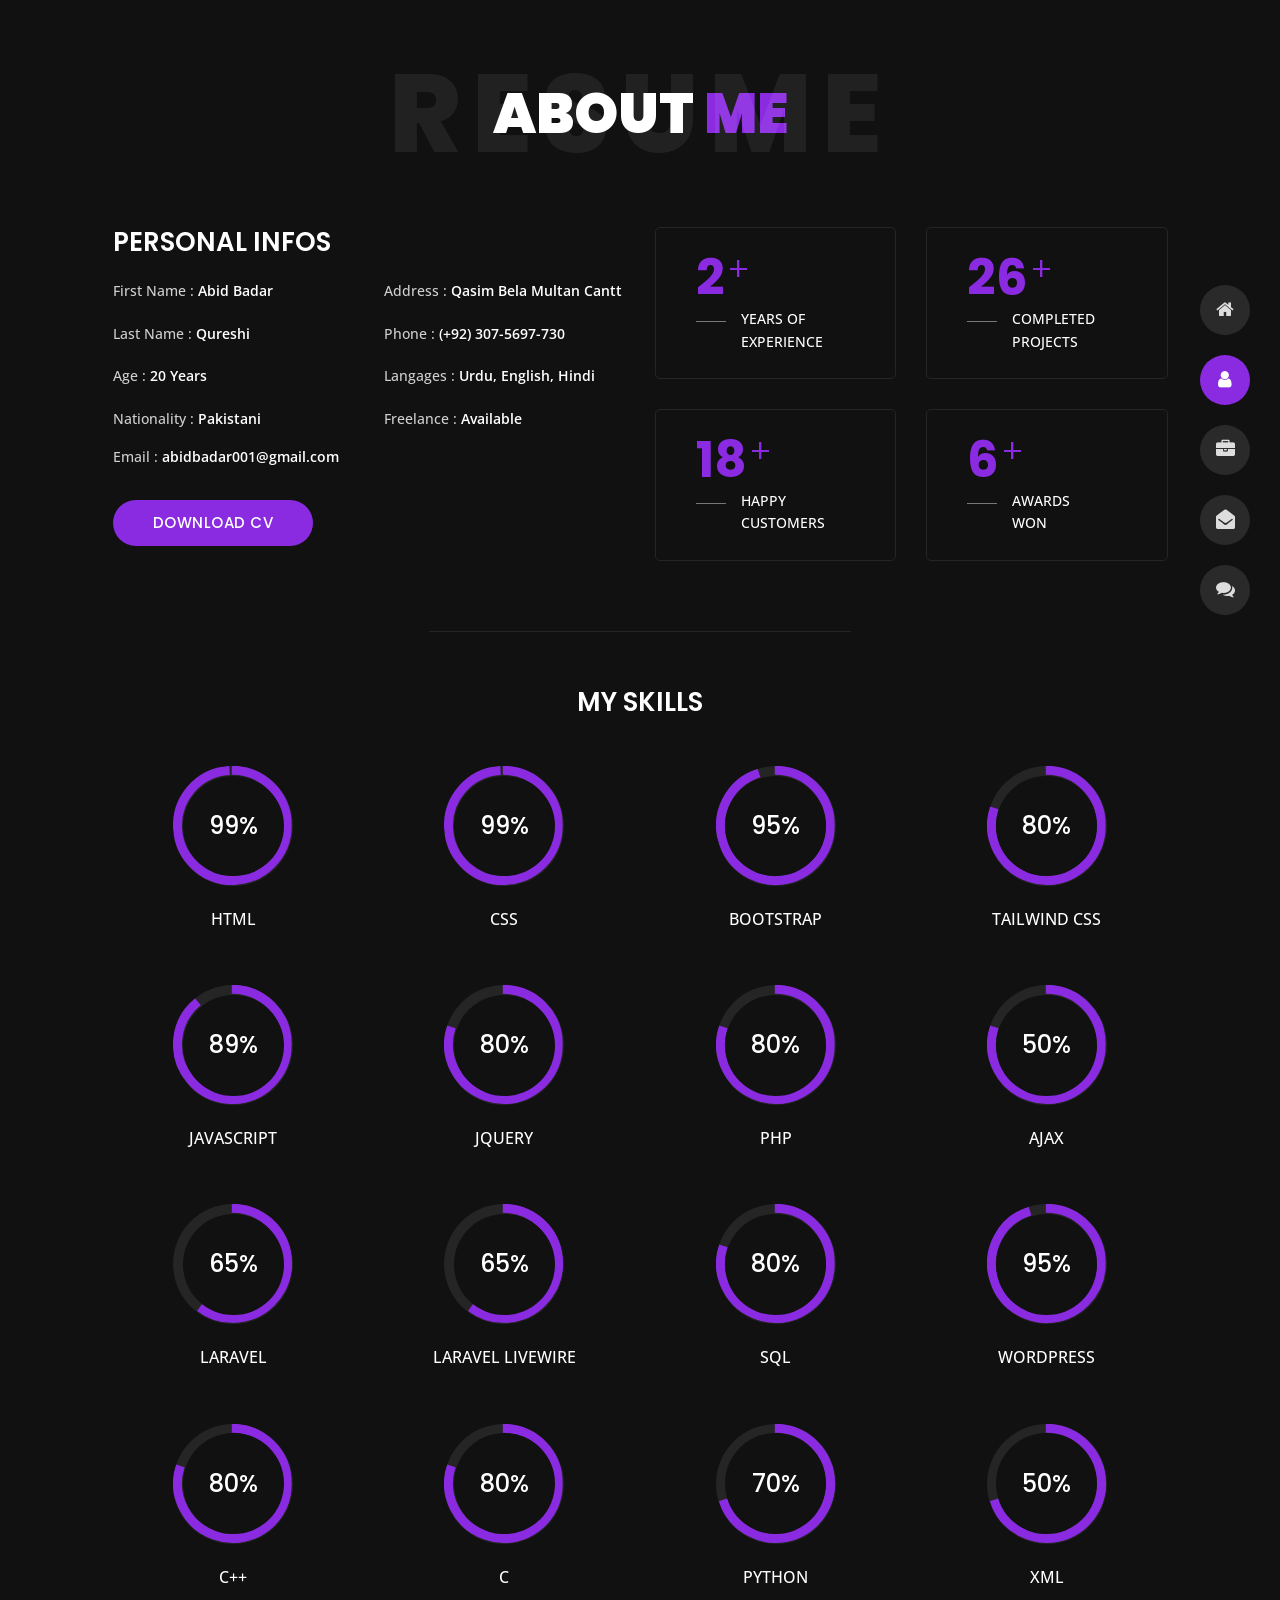
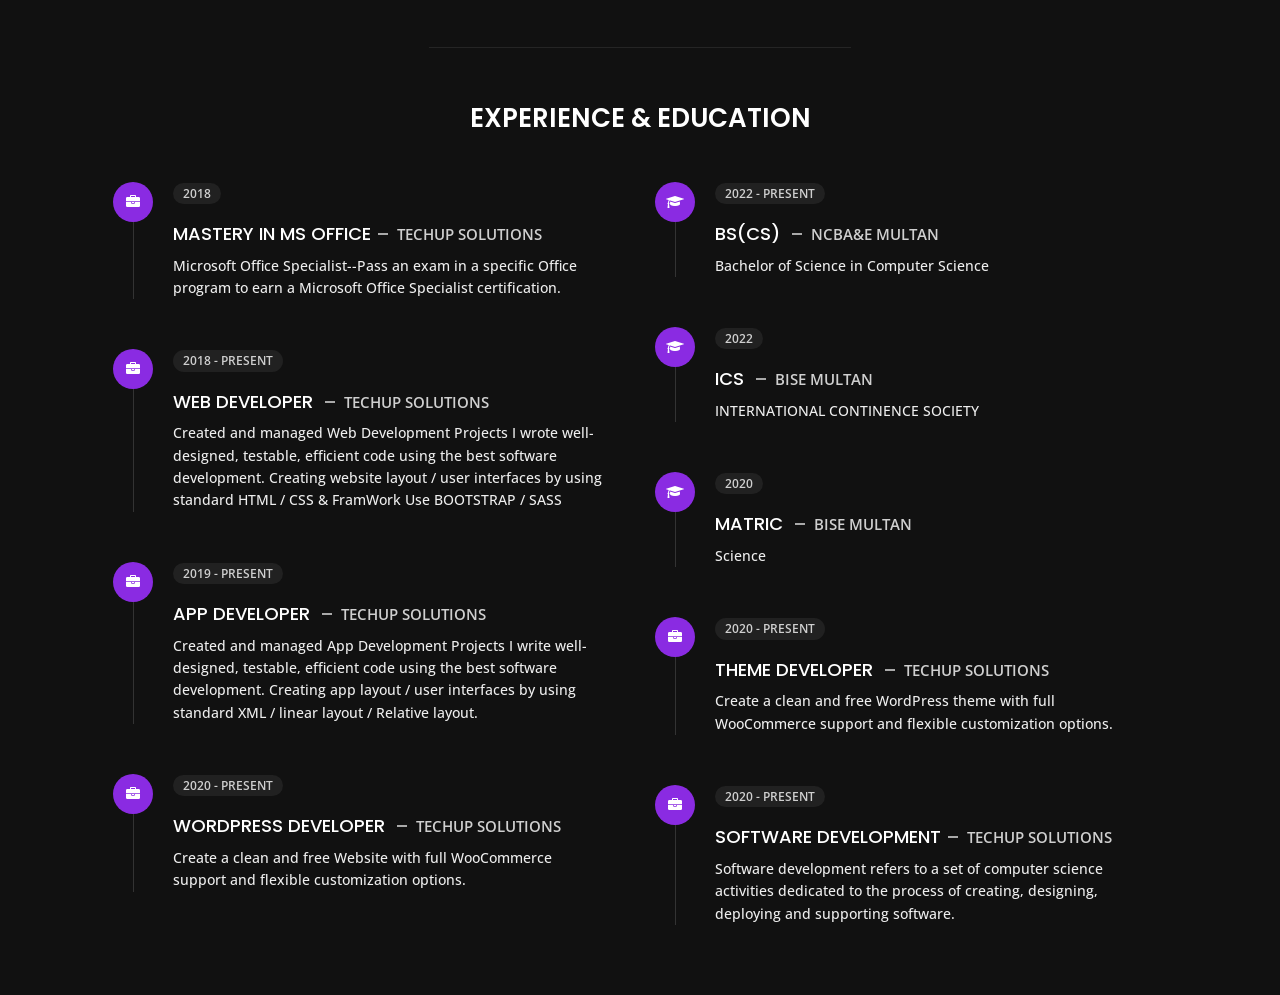
<file: about.html>
<!DOCTYPE html>
<html lang="en">
  <head>
    <meta charset="utf-8" />

    <title>Abid Badar: Software Developer</title>
    <meta name="viewport" content="width=device-width, initial-scale=1" />

    <!-- Template Google Fonts -->
    <link
      href="https://fonts.googleapis.com/css?family=Poppins:400,400i,500,500i,600,600i,700,700i,800,800i,900,900i"
      rel="stylesheet"
    />
    <link
      href="https://fonts.googleapis.com/css?family=Open+Sans:300,400,400i,600,600i,700"
      rel="stylesheet"
    />
    <link rel="shortcut icon" href="img/logo/fav.webp" />

    <!-- Template CSS Files -->
    <link href="css/bootstrap.min.css" rel="stylesheet" />
    <link href="css/preloader.min.css" rel="stylesheet" />
    <link href="css/circle.css" rel="stylesheet" />
    <link href="css/font-awesome.min.css" rel="stylesheet" />
    <link href="css/fm.revealator.jquery.min.css" rel="stylesheet" />
    <link href="css/style.css" rel="stylesheet" />

    <!-- CSS Skin File -->
    <link href="css/skins/blueviolet.css" rel="stylesheet" />

  </head>

  <body class="about">
    
    <!-- Header Starts -->
    <header class="header" id="navbar-collapse-toggle">
      <!-- Fixed Navigation Starts -->
      <ul
        class="icon-menu d-none d-lg-block revealator-slideup revealator-once revealator-delay1"
      >
        <li class="icon-box">
          <i class="fa fa-home"></i>
          <a href="index.html">
            <h2>Home</h2>
          </a>
        </li>
        <li class="icon-box active">
          <i class="fa fa-user"></i>
          <a href="about.html">
            <h2>About</h2>
          </a>
        </li>
        <li class="icon-box">
          <i class="fa fa-briefcase"></i>
          <a href="portfolio.html">
            <h2>Portfolio</h2>
          </a>
        </li>
        <li class="icon-box">
          <i class="fa fa-envelope-open"></i>
          <a href="contact.html">
            <h2>Contact</h2>
          </a>
        </li>
        <li class="icon-box">
          <i class="fa fa-comments"></i>
          <a href="blog.html">
            <h2>Blog</h2>
          </a>
        </li>
      </ul>
      <!-- Fixed Navigation Ends -->
      <!-- Mobile Menu Starts -->
      <nav role="navigation" class="d-block d-lg-none">
        <div id="menuToggle">
          <input type="checkbox" />
          <span></span>
          <span></span>
          <span></span>
          <ul class="list-unstyled" id="menu">
            <li>
              <a href="index.html"
                ><i class="fa fa-home"></i><span>Home</span></a
              >
            </li>
            <li class="active">
              <a href="about.html"
                ><i class="fa fa-user"></i><span>About</span></a
              >
            </li>
            <li>
              <a href="portfolio.html"
                ><i class="fa fa-folder-open"></i><span>Portfolio</span></a
              >
            </li>
            <li>
              <a href="contact.html"
                ><i class="fa fa-envelope-open"></i><span>Contact</span></a
              >
            </li>
            <li>
              <a href="blog.html"
                ><i class="fa fa-comments"></i><span>Blog</span></a
              >
            </li>
          </ul>
        </div>
      </nav>
      <!-- Mobile Menu Ends -->
    </header>
    <!-- Header Ends -->
    <!-- Page Title Starts -->
    <section
      class="title-section text-left text-sm-center revealator-slideup revealator-once revealator-delay1"
    >
      <h1>ABOUT <span>ME</span></h1>
      <span class="title-bg">Resume</span>
    </section>
    <!-- Page Title Ends -->
    <!-- Main Content Starts -->
    <section
      class="main-content revealator-slideup revealator-once revealator-delay1"
    >
      <div class="container">
        <div class="row">
          <!-- Personal Info Starts -->
          <div class="col-12 col-lg-5 col-xl-6">
            <div class="row">
              <div class="col-12">
                <h3 class="text-uppercase custom-title mb-0 ft-wt-600">
                  personal infos
                </h3>
              </div>
              <div class="col-12 d-block d-sm-none">
                <img
                  src="img/myphoto.jpg"
                  class="img-fluid main-img-mobile"
                  alt="my picture"
                />
              </div>
              <div class="col-6">
                <ul class="about-list list-unstyled open-sans-font">
                  <li>
                    <span class="title">first name :</span>
                    <span
                      class="value d-block d-sm-inline-block d-lg-block d-xl-inline-block"
                      >Abid Badar</span
                    >
                  </li>
                  <li>
                    <span class="title">last name :</span>
                    <span
                      class="value d-block d-sm-inline-block d-lg-block d-xl-inline-block"
                      >Qureshi</span
                    >
                  </li>
                  <li>
                    <span class="title">Age :</span>
                    <span
                      class="value d-block d-sm-inline-block d-lg-block d-xl-inline-block"
                      >20 Years</span
                    >
                  </li>
                  <li>
                    <span class="title">Nationality :</span>
                    <span
                      class="value d-block d-sm-inline-block d-lg-block d-xl-inline-block"
                      >Pakistani</span
                    >
                  </li>
                  <!-- <li> <span class="title">Twitter :</span> <span class="value d-block d-sm-inline-block d-lg-block d-xl-inline-block">syedburhanshah</span> </li> -->
                </ul>
              </div>
              <div class="col-6">
                <ul class="about-list list-unstyled open-sans-font">
                  <li>
                    <span class="title">Address :</span>
                    <span
                      class="value d-block d-sm-inline-block d-lg-block d-xl-inline-block"
                      >Qasim Bela Multan Cantt</span
                    >
                  </li>
                  <li>
                    <span class="title">phone :</span>
                    <span
                      class="value d-block d-sm-inline-block d-lg-block d-xl-inline-block"
                      >(+92) 307-5697-730</span
                    >
                  </li>
                  <li>
                    <span class="title">langages :</span>
                    <span
                      class="value d-block d-sm-inline-block d-lg-block d-xl-inline-block"
                      >Urdu, English, Hindi</span
                    >
                  </li>
                  <li>
                    <span class="title">Freelance :</span>
                    <span
                      class="value d-block d-sm-inline-block d-lg-block d-xl-inline-block"
                      >Available</span
                    >
                  </li>
                </ul>
              </div>
              <div class="col-12">
                <ul class="about-list list-unstyled open-sans-font">
                  <li>
                    <span class="title">Email :</span>
                    <span
                      class="value d-block d-sm-inline-block d-lg-block d-xl-inline-block"
                      >abidbadar001@gmail.com</span
                    >
                  </li>
                </ul>
              </div>
              <div class="col-12 mt-3">
                <a
                  href="resume/Abid-Badar.pdf"
                  target="_blank"
                  class="btn btn-download"
                  download="Abid Badar Resume"
                  >Download CV</a
                >
              </div>
            </div>
          </div>
          <!-- Personal Info Ends -->
          <!-- Boxes Starts -->
          <div class="col-12 col-lg-7 col-xl-6 mt-5 mt-lg-0">
            <div class="row">
              <div class="col-6">
                <div class="box-stats with-margin">
                  <h3 class="poppins-font position-relative">2</h3>
                  <p
                    class="open-sans-font m-0 position-relative text-uppercase"
                  >
                    years of <span class="d-block">experience</span>
                  </p>
                </div>
              </div>
              <div class="col-6">
                <div class="box-stats with-margin">
                  <h3 class="poppins-font position-relative">26</h3>
                  <p
                    class="open-sans-font m-0 position-relative text-uppercase"
                  >
                    completed <span class="d-block">projects</span>
                  </p>
                </div>
              </div>
              <div class="col-6">
                <div class="box-stats">
                  <h3 class="poppins-font position-relative">18</h3>
                  <p
                    class="open-sans-font m-0 position-relative text-uppercase"
                  >
                    Happy<span class="d-block">customers</span>
                  </p>
                </div>
              </div>
              <div class="col-6">
                <div class="box-stats">
                  <h3 class="poppins-font position-relative">6</h3>
                  <p
                    class="open-sans-font m-0 position-relative text-uppercase"
                  >
                    awards <span class="d-block">won</span>
                  </p>
                </div>
              </div>
            </div>
          </div>
          <!-- Boxes Ends -->
        </div>
        <hr class="separator" />
        <!-- Skills Starts -->
        <div class="row">
          <div class="col-12">
            <h3
              class="text-uppercase pb-4 pb-sm-5 mb-3 mb-sm-0 text-left text-sm-center custom-title ft-wt-600"
            >
              My Skills
            </h3>
          </div>
          <div class="col-6 col-md-3 mb-3 mb-sm-5">
            <div class="c100 p99">
              <span>99%</span>
              <div class="slice">
                <div class="bar"></div>
                <div class="fill"></div>
              </div>
            </div>
            <h6 class="text-uppercase open-sans-font text-center mt-2 mt-sm-4">
              html
            </h6>
          </div>
          <div class="col-6 col-md-3 mb-3 mb-sm-5">
            <div class="c100 p99">
              <span>99%</span>
              <div class="slice">
                <div class="bar"></div>
                <div class="fill"></div>
              </div>
            </div>
            <h6 class="text-uppercase open-sans-font text-center mt-2 mt-sm-4">
              css
            </h6>
          </div>
          <div class="col-6 col-md-3 mb-3 mb-sm-5">
            <div class="c100 p95">
              <span>95%</span>
              <div class="slice">
                <div class="bar"></div>
                <div class="fill"></div>
              </div>
            </div>
            <h6 class="text-uppercase open-sans-font text-center mt-2 mt-sm-4">
              bootstrap
            </h6>
          </div>
          <div class="col-6 col-md-3 mb-3 mb-sm-5">
            <div class="c100 p80">
              <span>80%</span>
              <div class="slice">
                <div class="bar"></div>
                <div class="fill"></div>
              </div>
            </div>
            <h6 class="text-uppercase open-sans-font text-center mt-2 mt-sm-4">
              Tailwind CSS
            </h6>
          </div>
          <div class="col-6 col-md-3 mb-3 mb-sm-5">
            <div class="c100 p89">
              <span>89%</span>
              <div class="slice">
                <div class="bar"></div>
                <div class="fill"></div>
              </div>
            </div>
            <h6 class="text-uppercase open-sans-font text-center mt-2 mt-sm-4">
              javascript
            </h6>
          </div>
          <div class="col-6 col-md-3 mb-3 mb-sm-5">
            <div class="c100 p80">
              <span>80%</span>
              <div class="slice">
                <div class="bar"></div>
                <div class="fill"></div>
              </div>
            </div>
            <h6 class="text-uppercase open-sans-font text-center mt-2 mt-sm-4">
              jquery
            </h6>
          </div>
          <div class="col-6 col-md-3 mb-3 mb-sm-5">
            <div class="c100 p80">
              <span>80%</span>
              <div class="slice">
                <div class="bar"></div>
                <div class="fill"></div>
              </div>
            </div>
            <h6 class="text-uppercase open-sans-font text-center mt-2 mt-sm-4">
              php
            </h6>
          </div>
          <div class="col-6 col-md-3 mb-3 mb-sm-5">
            <div class="c100 p80">
              <span>50%</span>
              <div class="slice">
                <div class="bar"></div>
                <div class="fill"></div>
              </div>
            </div>
            <h6 class="text-uppercase open-sans-font text-center mt-2 mt-sm-4">
              AJAX
            </h6>
          </div>
          <div class="col-6 col-md-3 mb-3 mb-sm-5">
            <div class="c100 p60">
              <span>65%</span>
              <div class="slice">
                <div class="bar"></div>
                <div class="fill"></div>
              </div>
            </div>
            <h6 class="text-uppercase open-sans-font text-center mt-2 mt-sm-4">
              Laravel
            </h6>
          </div>

          <div class="col-6 col-md-3 mb-3 mb-sm-5">
            <div class="c100 p60">
              <span>65%</span>
              <div class="slice">
                <div class="bar"></div>
                <div class="fill"></div>
              </div>
            </div>
            <h6 class="text-uppercase open-sans-font text-center mt-2 mt-sm-4">
              Laravel Livewire
            </h6>
          </div>
          <div class="col-6 col-md-3 mb-3 mb-sm-5">
            <div class="c100 p80">
              <span>80%</span>
              <div class="slice">
                <div class="bar"></div>
                <div class="fill"></div>
              </div>
            </div>
            <h6 class="text-uppercase open-sans-font text-center mt-2 mt-sm-4">
              SQL
            </h6>
          </div>
          <div class="col-6 col-md-3 mb-3 mb-sm-5">
            <div class="c100 p95">
              <span>95%</span>
              <div class="slice">
                <div class="bar"></div>
                <div class="fill"></div>
              </div>
            </div>
            <h6 class="text-uppercase open-sans-font text-center mt-2 mt-sm-4">
              wordpress
            </h6>
          </div>
          <div class="col-6 col-md-3 mb-3 mb-sm-5">
            <div class="c100 p80">
              <span>80%</span>
              <div class="slice">
                <div class="bar"></div>
                <div class="fill"></div>
              </div>
            </div>
            <h6 class="text-uppercase open-sans-font text-center mt-2 mt-sm-4">
              C++
            </h6>
          </div>
          <div class="col-6 col-md-3 mb-3 mb-sm-5">
            <div class="c100 p80">
              <span>80%</span>
              <div class="slice">
                <div class="bar"></div>
                <div class="fill"></div>
              </div>
            </div>
            <h6 class="text-uppercase open-sans-font text-center mt-2 mt-sm-4">
              C
            </h6>
          </div>
          <div class="col-6 col-md-3 mb-3 mb-sm-5">
            <div class="c100 p70">
              <span>70%</span>
              <div class="slice">
                <div class="bar"></div>
                <div class="fill"></div>
              </div>
            </div>
            <h6 class="text-uppercase open-sans-font text-center mt-2 mt-sm-4">
              Python
            </h6>
          </div>
          <div class="col-6 col-md-3 mb-3 mb-sm-5">
            <div class="c100 p70">
              <span>50%</span>
              <div class="slice">
                <div class="bar"></div>
                <div class="fill"></div>
              </div>
            </div>
            <h6 class="text-uppercase open-sans-font text-center mt-2 mt-sm-4">
              XML
            </h6>
          </div>
        </div>
        <!-- Skills Ends -->
        <hr class="separator mt-1" />
        <!-- Experience & Education Starts -->
        <div class="row">
          <div class="col-12">
            <h3
              class="text-uppercase pb-5 mb-0 text-left text-sm-center custom-title ft-wt-600"
            >
              Experience <span>&</span> Education
            </h3>
          </div>
          <div class="col-lg-6 m-15px-tb">
            <div class="resume-box">
              <ul>
                <li>
                  <div class="icon">
                    <i class="fa fa-briefcase"></i>
                  </div>
                  <span class="time open-sans-font text-uppercase">2018</span>
                  <h5 class="poppins-font text-uppercase">
                    Mastery in Ms Office<span class="place open-sans-font"
                      >Techup Solutions</span
                    >
                  </h5>
                  <p class="open-sans-font">
                    Microsoft Office Specialist--Pass an exam in a specific
                    Office program to earn a Microsoft Office Specialist
                    certification.
                  </p>
                </li>
                <li>
                  <div class="icon">
                    <i class="fa fa-briefcase"></i>
                  </div>
                  <span class="time open-sans-font text-uppercase"
                    >2018 - Present</span
                  >
                  <h5 class="poppins-font text-uppercase">
                    Web Developer
                    <span class="place open-sans-font">Techup Solutions</span>
                  </h5>
                  <p class="open-sans-font">
                    Created and managed Web Development Projects I wrote
                    well-designed, testable, efficient code using the best
                    software development. Creating website layout / user
                    interfaces by using standard HTML / CSS & FramWork Use
                    BOOTSTRAP / SASS
                  </p>
                </li>
                <li>
                  <div class="icon">
                    <i class="fa fa-briefcase"></i>
                  </div>
                  <span class="time open-sans-font text-uppercase"
                    >2019 - Present</span
                  >
                  <h5 class="poppins-font text-uppercase">
                    App Developer
                    <span class="place open-sans-font">Techup Solutions</span>
                  </h5>
                  <p class="open-sans-font">
                    Created and managed App Development Projects I write
                    well-designed, testable, efficient code using the best
                    software development. Creating app layout / user interfaces
                    by using standard XML / linear layout / Relative layout.
                  </p>
                </li>
                <li>
                  <div class="icon">
                    <i class="fa fa-briefcase"></i>
                  </div>
                  <span class="time open-sans-font text-uppercase"
                    >2020 - Present</span
                  >
                  <h5 class="poppins-font text-uppercase">
                    WordPress Developer
                    <span class="place open-sans-font">Techup Solutions</span>
                  </h5>
                  <p class="open-sans-font">
                    Create a clean and free Website with full WooCommerce
                    support and flexible customization options.
                  </p>
                </li>
                <li class="d-lg-none d-block">
                  <div class="icon">
                    <i class="fa fa-briefcase"></i>
                  </div>
                  <span class="time open-sans-font text-uppercase"
                    >2020 - Present</span
                  >
                  <h5 class="poppins-font text-uppercase">
                    Theme Developer
                    <span class="place open-sans-font">Techup Solutions</span>
                  </h5>
                  <p class="open-sans-font">
                    Create a clean and free WordPress theme with full
                    WooCommerce support and flexible customization options.
                  </p>
                </li>
                <li class="d-lg-none d-block">
                  <div class="icon">
                    <i class="fa fa-briefcase"></i>
                  </div>
                  <span class="time open-sans-font text-uppercase"
                    >2020 - Present</span
                  >
                  <h5 class="poppins-font text-uppercase">
                    Software Development<span class="place open-sans-font"
                      >Techup Solutions</span
                    >
                  </h5>
                  <p class="open-sans-font">
                    Software development refers to a set of computer science
                    activities dedicated to the process of creating, designing,
                    deploying and supporting software.
                  </p>
                </li>
              </ul>
            </div>
          </div>
          <div class="col-lg-6 m-15px-tb">
            <div class="resume-box">
              <ul>
                <li>
                  <div class="icon">
                    <i class="fa fa-graduation-cap"></i>
                  </div>
                  <span class="time open-sans-font text-uppercase">2022 - Present</span>
                  <h5 class="poppins-font text-uppercase">BS(CS)
                     <span class="place open-sans-font">NCBA&E Multan</span>
                  </h5>
                  <p class="open-sans-font">Bachelor of Science in Computer Science</p>
                </li>
                <li>
                  <div class="icon">
                    <i class="fa fa-graduation-cap"></i>
                  </div>
                  <span class="time open-sans-font text-uppercase">2022</span>
                  <h5 class="poppins-font text-uppercase">
                    ICS <span class="place open-sans-font">Bise Multan</span>
                  </h5>
                  <p class="open-sans-font">INTERNATIONAL CONTINENCE SOCIETY</p>
                </li>
                <li>
                  <div class="icon">
                    <i class="fa fa-graduation-cap"></i>
                  </div>
                  <span class="time open-sans-font text-uppercase">2020</span>
                  <h5 class="poppins-font text-uppercase">
                    Matric <span class="place open-sans-font">Bise Multan</span>
                  </h5>
                  <p class="open-sans-font">Science</p>
                </li>
                <li class="d-lg-block d-none">
                  <div class="icon">
                    <i class="fa fa-briefcase"></i>
                  </div>
                  <span class="time open-sans-font text-uppercase"
                    >2020 - Present</span
                  >
                  <h5 class="poppins-font text-uppercase">
                    Theme Developer
                    <span class="place open-sans-font">Techup Solutions</span>
                  </h5>
                  <p class="open-sans-font">
                    Create a clean and free WordPress theme with full
                    WooCommerce support and flexible customization options.
                  </p>
                </li>
                <li class="d-lg-block d-none">
                  <div class="icon">
                    <i class="fa fa-briefcase"></i>
                  </div>
                  <span class="time open-sans-font text-uppercase"
                    >2020 - Present</span
                  >
                  <h5 class="poppins-font text-uppercase">
                    Software Development<span class="place open-sans-font"
                      >Techup Solutions</span
                    >
                  </h5>
                  <p class="open-sans-font">
                    Software development refers to a set of computer science
                    activities dedicated to the process of creating, designing,
                    deploying and supporting software.
                  </p>
                </li>
              </ul>
            </div>
          </div>
        </div>
        <!-- Experience & Education Ends -->
      </div>
    </section>
    <!-- Main Content Ends -->
    <!-- Custom-cursor -->
    <div class="cursor-dot-outline"></div>
    <div class="cursor-dot"></div>

    
    <!-- Template JS Files -->
    <script src="js/jquery-3.5.0.min.js"></script>
    <script src="js/styleswitcher.js"></script>
    <script src="js/preloader.min.js"></script>
    <script src="js/fm.revealator.jquery.min.js"></script>
    <script src="js/imagesloaded.pkgd.min.js"></script>
    <script src="js/masonry.pkgd.min.js"></script>
    <script src="js/classie.js"></script>
    <script src="js/cbpGridGallery.js"></script>
    <script src="js/jquery.hoverdir.js"></script>
    <script src="js/popper.min.js"></script>
    <script src="js/bootstrap.js"></script>
    <script src="js/custom.js"></script>
  </body>
</html>
</file>
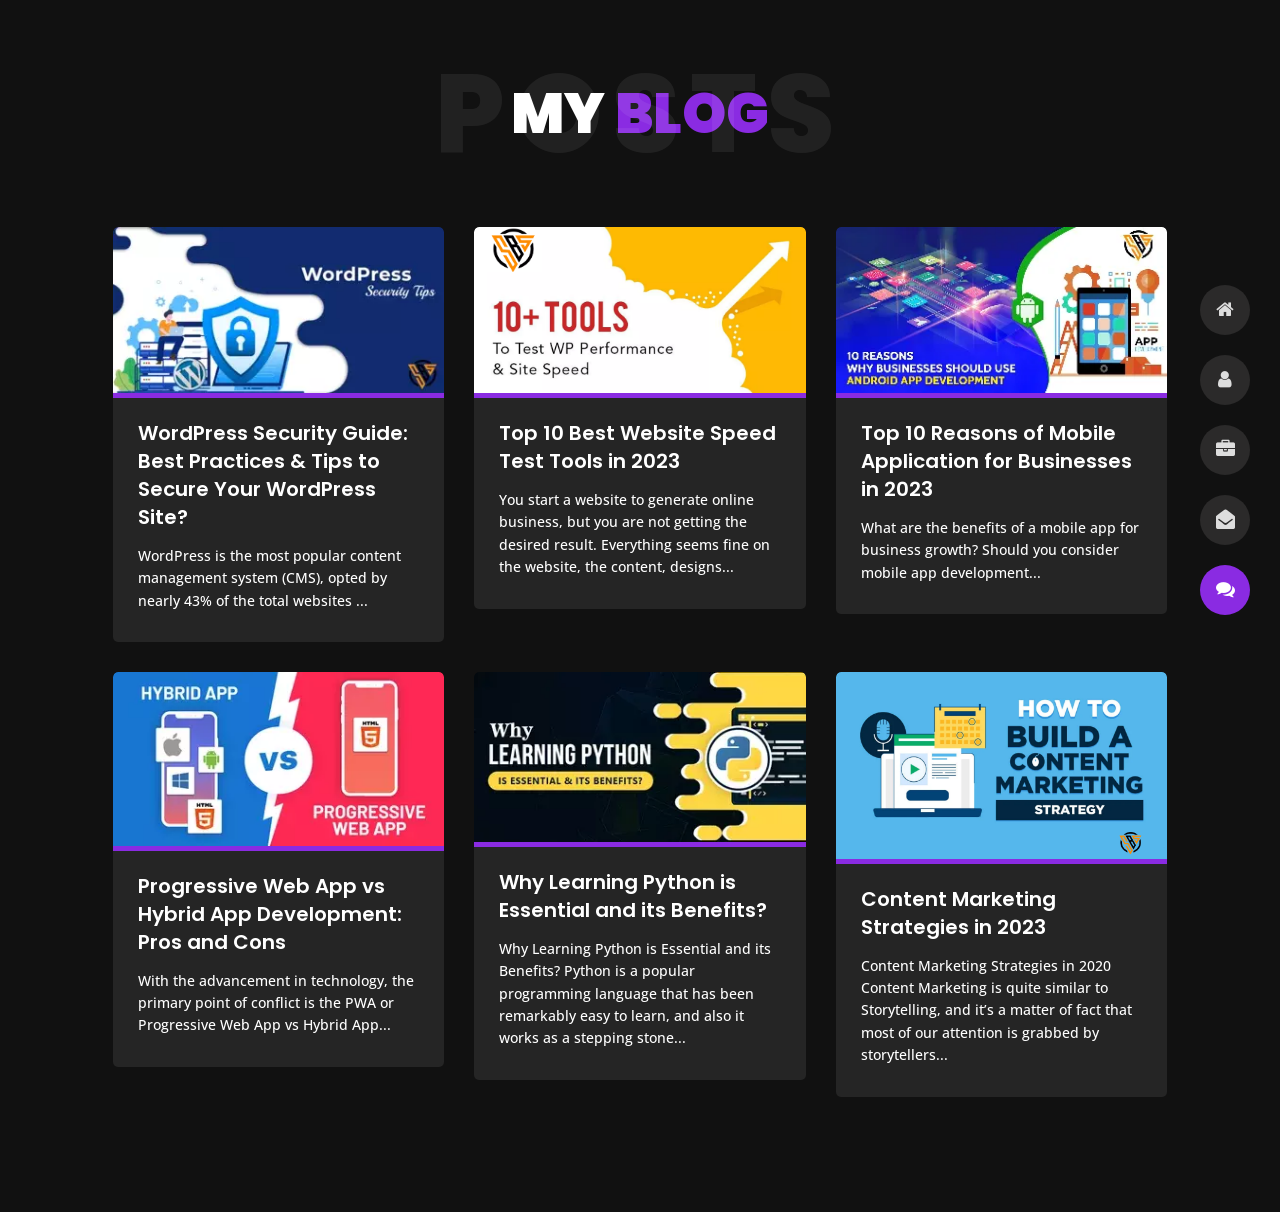
<file: blog.html>
﻿<!DOCTYPE html>
<html lang="en">
  <head>
    <meta charset="utf-8" />

    <title>Abid Badar: Software Developer</title>
    <meta name="viewport" content="width=device-width, initial-scale=1" />

    <!-- Template Google Fonts -->
    <link
      href="https://fonts.googleapis.com/css?family=Poppins:400,400i,500,500i,600,600i,700,700i,800,800i,900,900i"
      rel="stylesheet"
    />
    <link
      href="https://fonts.googleapis.com/css?family=Open+Sans:300,400,400i,600,600i,700"
      rel="stylesheet"
    />
    <link rel="shortcut icon" href="img/logo/fav.webp" />

    <!-- Template CSS Files -->
    <link href="css/bootstrap.min.css" rel="stylesheet" />
    <link href="css/preloader.min.css" rel="stylesheet" />
    <link href="css/circle.css" rel="stylesheet" />
    <link href="css/font-awesome.min.css" rel="stylesheet" />
    <link href="css/fm.revealator.jquery.min.css" rel="stylesheet" />
    <link href="css/style.css" rel="stylesheet" />

    <!-- CSS Skin File -->
    <link href="css/skins/blueviolet.css" rel="stylesheet" />

    
  </head>

  <body class="blog">
    
    <!-- Header Starts -->
    <header class="header" id="navbar-collapse-toggle">
      <!-- Fixed Navigation Starts -->
      <ul
        class="icon-menu d-none d-lg-block revealator-slideup revealator-once revealator-delay1"
      >
        <li class="icon-box">
          <i class="fa fa-home"></i>
          <a href="index.html">
            <h2>Home</h2>
          </a>
        </li>
        <li class="icon-box">
          <i class="fa fa-user"></i>
          <a href="about.html">
            <h2>About</h2>
          </a>
        </li>
        <li class="icon-box">
          <i class="fa fa-briefcase"></i>
          <a href="portfolio.html">
            <h2>Portfolio</h2>
          </a>
        </li>
        <li class="icon-box">
          <i class="fa fa-envelope-open"></i>
          <a href="contact.html">
            <h2>Contact</h2>
          </a>
        </li>
        <li class="icon-box active">
          <i class="fa fa-comments"></i>
          <a href="blog.html">
            <h2>Blog</h2>
          </a>
        </li>
      </ul>
      <!-- Fixed Navigation Ends -->
      <!-- Mobile Menu Starts -->
      <nav role="navigation" class="d-block d-lg-none">
        <div id="menuToggle">
          <input type="checkbox" />
          <span></span>
          <span></span>
          <span></span>
          <ul class="list-unstyled" id="menu">
            <li>
              <a href="index.html"
                ><i class="fa fa-home"></i><span>Home</span></a
              >
            </li>
            <li>
              <a href="about.html"
                ><i class="fa fa-user"></i><span>About</span></a
              >
            </li>
            <li>
              <a href="portfolio.html"
                ><i class="fa fa-folder-open"></i><span>Portfolio</span></a
              >
            </li>
            <li>
              <a href="contact.html"
                ><i class="fa fa-envelope-open"></i><span>Contact</span></a
              >
            </li>
            <li class="active">
              <a href="blog.html"
                ><i class="fa fa-comments"></i><span>Blog</span></a
              >
            </li>
          </ul>
        </div>
      </nav>
      <!-- Mobile Menu Ends -->
    </header>
    <!-- Header Ends -->
    <!-- Page Title Starts -->
    <section
      class="title-section text-left text-sm-center revealator-slideup revealator-once revealator-delay1"
    >
      <h1>my <span>blog</span></h1>
      <span class="title-bg">posts</span>
    </section>
    <!-- Page Title Ends -->
    <!-- Main Content Starts -->
    <section
      class="main-content revealator-slideup revealator-once revealator-delay1"
    >
      <div class="container">
        <!-- Articles Starts -->
        <div class="row">
          <!-- Article Starts -->
          <div class="col-12 col-md-6 col-lg-6 col-xl-4 mb-30">
            <article class="post-container">
              <div class="post-thumb">
                <a
                  href="posts/blog-post-1.html"
                  class="d-block position-relative overflow-hidden"
                >
                  <img
                    src="img/blog/Secure-WordPress.webp"
                    class="img-fluid"
                    alt="Blog Post"
                  />
                </a>
              </div>
              <div class="post-content">
                <div class="entry-header">
                  <h3>
                    <a href="posts/blog-post-1.html"
                      >WordPress Security Guide: Best Practices & Tips to Secure
                      Your WordPress Site?</a
                    >
                  </h3>
                </div>
                <div class="entry-content open-sans-font">
                  <p>
                    WordPress is the most popular content management system
                    (CMS), opted by nearly 43% of the total websites ...
                  </p>
                </div>
              </div>
            </article>
          </div>
          <!-- Article Ends -->
          <!-- Article Starts -->
          <div class="col-12 col-md-6 col-lg-6 col-xl-4 mb-30">
            <article class="post-container">
              <div class="post-thumb">
                <a
                  href="posts/blog-post-2.html"
                  class="d-block position-relative overflow-hidden"
                >
                  <img
                    src="img/blog/10-Tools-to-Test-WP-Performance-and-Site-Speed.webp"
                    class="img-fluid"
                    alt=""
                  />
                </a>
              </div>
              <div class="post-content">
                <div class="entry-header">
                  <h3>
                    <a href="posts/blog-post-2.html"
                      >Top 10 Best Website Speed Test Tools in 2023</a
                    >
                  </h3>
                </div>
                <div class="entry-content open-sans-font">
                  <p>
                    You start a website to generate online business, but you are
                    not getting the desired result. Everything seems fine on the
                    website, the content, designs...
                  </p>
                </div>
              </div>
            </article>
          </div>
          <!-- Article Ends -->
          <!-- Article Starts -->
          <div class="col-12 col-md-6 col-lg-6 col-xl-4 mb-30">
            <article class="post-container">
              <div class="post-thumb">
                <a
                  href="posts/blog-post-3.html"
                  class="d-block position-relative overflow-hidden"
                >
                  <img
                    src="img/blog/10-Reasons-Why-Businesses-app.webp"
                    class="img-fluid"
                    alt=""
                  />
                </a>
              </div>
              <div class="post-content">
                <div class="entry-header">
                  <h3>
                    <a href="posts/blog-post-3.html"
                      >Top 10 Reasons of Mobile Application for Businesses in
                      2023</a
                    >
                  </h3>
                </div>
                <div class="entry-content open-sans-font">
                  <p>
                    What are the benefits of a mobile app for business growth?
                    Should you consider mobile app development...
                  </p>
                </div>
              </div>
            </article>
          </div>
          <!-- Article Ends -->
          <!-- Article Starts -->
          <div class="col-12 col-md-6 col-lg-6 col-xl-4 mb-30">
            <article class="post-container">
              <div class="post-thumb">
                <a
                  href="posts/blog-post-4.html"
                  class="d-block position-relative overflow-hidden"
                >
                  <img
                    src="img/blog/hybrid-app-vs-progressive-web-app.webp"
                    class="img-fluid"
                    alt=""
                  />
                </a>
              </div>
              <div class="post-content">
                <div class="entry-header">
                  <h3>
                    <a href="posts/blog-post-4.html"
                      >Progressive Web App vs Hybrid App Development: Pros and
                      Cons</a
                    >
                  </h3>
                </div>
                <div class="entry-content open-sans-font">
                  <p>
                    With the advancement in technology, the primary point of
                    conflict is the PWA or Progressive Web App vs Hybrid App...
                  </p>
                </div>
              </div>
            </article>
          </div>
          <!-- Article Ends -->
          <!-- Article Starts -->
          <div class="col-12 col-md-6 col-lg-6 col-xl-4 mb-30">
            <article class="post-container">
              <div class="post-thumb">
                <a
                  href="posts/blog-post-5.html"
                  class="d-block position-relative overflow-hidden"
                >
                  <img
                    src="img/blog/Why-learning-Python.webp"
                    class="img-fluid"
                    alt=""
                  />
                </a>
              </div>
              <div class="post-content">
                <div class="entry-header">
                  <h3>
                    <a href="posts/blog-post-5.html"
                      >Why Learning Python is Essential and its Benefits?</a
                    >
                  </h3>
                </div>
                <div class="entry-content open-sans-font">
                  <p>
                    Why Learning Python is Essential and its Benefits? Python is
                    a popular programming language that has been remarkably easy
                    to learn, and also it works as a stepping stone...
                  </p>
                </div>
              </div>
            </article>
          </div>
          <!-- Article Ends -->
          <!-- Article Starts -->
          <div class="col-12 col-md-6 col-lg-6 col-xl-4 mb-30">
            <article class="post-container">
              <div class="post-thumb">
                <a
                  href="posts/blog-post-6.html"
                  class="d-block position-relative overflow-hidden"
                >
                  <img
                    src="img/blog/How-to-Build-a-Content-Marketing.webp"
                    class="img-fluid"
                    alt=""
                  />
                </a>
              </div>
              <div class="post-content">
                <div class="entry-header">
                  <h3>
                    <a href="posts/blog-post-6.html"
                      >Content Marketing Strategies in 2023</a
                    >
                  </h3>
                </div>
                <div class="entry-content open-sans-font">
                  <p>
                    Content Marketing Strategies in 2020 Content Marketing is
                    quite similar to Storytelling, and it’s a matter of fact
                    that most of our attention is grabbed by storytellers...
                  </p>
                </div>
              </div>
            </article>
          </div>
          <!-- Article Ends -->
          <!-- Pagination Starts -->
          <!-- <div class="col-12 mt-4">
            <nav aria-label="Page navigation example">
              <ul class="pagination justify-content-center mb-0"> -->
                <!-- <li class="page-item active">
                  <a class="page-link" href="#">1</a>
                </li> -->
                <!-- <li class="page-item">
                  <a class="page-link" href="blog.html">2</a>
                </li> -->
                <!-- <li class="page-item"><a class="page-link" href="#">3</a></li>
                        <li class="page-item"><a class="page-link" href="#">4</a></li> -->
              <!-- </ul>
            </nav>
          </div> -->
          <!-- Pagination Ends -->
        </div>
        <!-- Articles Ends -->
      </div>
    </section>
    <!-- Custom-cursor -->
    <div class="cursor-dot-outline"></div>
    <div class="cursor-dot"></div>

    <!-- Template JS Files -->
    <script src="js/jquery-3.5.0.min.js"></script>
    <script src="js/styleswitcher.js"></script>
    <script src="js/preloader.min.js"></script>
    <script src="js/fm.revealator.jquery.min.js"></script>
    <script src="js/imagesloaded.pkgd.min.js"></script>
    <script src="js/masonry.pkgd.min.js"></script>
    <script src="js/classie.js"></script>
    <script src="js/cbpGridGallery.js"></script>
    <script src="js/jquery.hoverdir.js"></script>
    <script src="js/popper.min.js"></script>
    <script src="js/bootstrap.js"></script>
    <script src="js/custom.js"></script>
  </body>
</html>
</file>
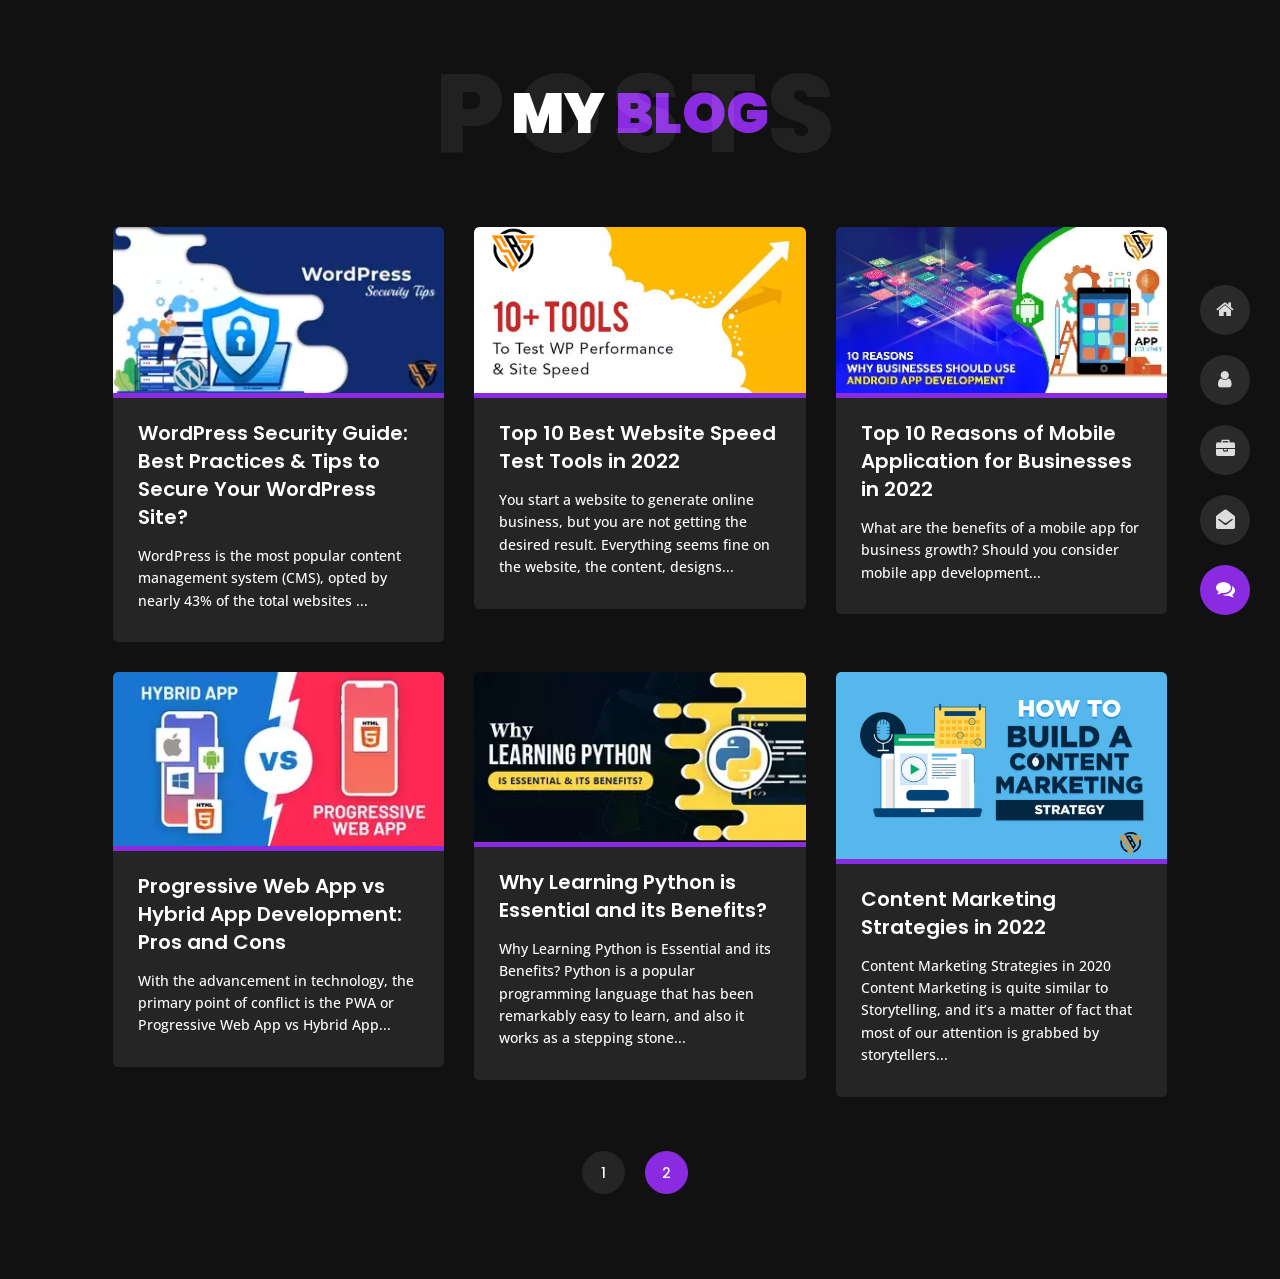
<file: blog_1.html>
<!DOCTYPE html>
<html lang="en">
  <head>
    <meta charset="utf-8" />

    <title>Abid Badar: Software Developer</title>
    <meta name="viewport" content="width=device-width, initial-scale=1" />

    <!-- Template Google Fonts -->
    <link
      href="https://fonts.googleapis.com/css?family=Poppins:400,400i,500,500i,600,600i,700,700i,800,800i,900,900i"
      rel="stylesheet"
    />
    <link
      href="https://fonts.googleapis.com/css?family=Open+Sans:300,400,400i,600,600i,700"
      rel="stylesheet"
    />
    <link rel="shortcut icon" href="img/logo/fav.webp" />

    <!-- Template CSS Files -->
    <link href="css/bootstrap.min.css" rel="stylesheet" />
    <link href="css/preloader.min.css" rel="stylesheet" />
    <link href="css/circle.css" rel="stylesheet" />
    <link href="css/font-awesome.min.css" rel="stylesheet" />
    <link href="css/fm.revealator.jquery.min.css" rel="stylesheet" />
    <link href="css/style.css" rel="stylesheet" />

    <!-- CSS Skin File -->
    <link href="css/skins/blueviolet.css" rel="stylesheet" />

  </head>

  <body class="blog">
    
    <!-- Header Starts -->
    <header class="header" id="navbar-collapse-toggle">
      <!-- Fixed Navigation Starts -->
      <ul
        class="icon-menu d-none d-lg-block revealator-slideup revealator-once revealator-delay1"
      >
        <li class="icon-box">
          <i class="fa fa-home"></i>
          <a href="index.html">
            <h2>Home</h2>
          </a>
        </li>
        <li class="icon-box">
          <i class="fa fa-user"></i>
          <a href="about.html">
            <h2>About</h2>
          </a>
        </li>
        <li class="icon-box">
          <i class="fa fa-briefcase"></i>
          <a href="portfolio.html">
            <h2>Portfolio</h2>
          </a>
        </li>
        <li class="icon-box">
          <i class="fa fa-envelope-open"></i>
          <a href="contact.html">
            <h2>Contact</h2>
          </a>
        </li>
        <li class="icon-box active">
          <i class="fa fa-comments"></i>
          <a href="blog.html">
            <h2>Blog</h2>
          </a>
        </li>
      </ul>
      <!-- Fixed Navigation Ends -->
      <!-- Mobile Menu Starts -->
      <nav role="navigation" class="d-block d-lg-none">
        <div id="menuToggle">
          <input type="checkbox" />
          <span></span>
          <span></span>
          <span></span>
          <ul class="list-unstyled" id="menu">
            <li>
              <a href="index.html"
                ><i class="fa fa-home"></i><span>Home</span></a
              >
            </li>
            <li>
              <a href="about.html"
                ><i class="fa fa-user"></i><span>About</span></a
              >
            </li>
            <li>
              <a href="portfolio.html"
                ><i class="fa fa-folder-open"></i><span>Portfolio</span></a
              >
            </li>
            <li>
              <a href="contact.html"
                ><i class="fa fa-envelope-open"></i><span>Contact</span></a
              >
            </li>
            <li class="active">
              <a href="blog.html"
                ><i class="fa fa-comments"></i><span>Blog</span></a
              >
            </li>
          </ul>
        </div>
      </nav>
      <!-- Mobile Menu Ends -->
    </header>
    <!-- Header Ends -->
    <!-- Page Title Starts -->
    <section
      class="title-section text-left text-sm-center revealator-slideup revealator-once revealator-delay1"
    >
      <h1>my <span>blog</span></h1>
      <span class="title-bg">posts</span>
    </section>
    <!-- Page Title Ends -->
    <!-- Main Content Starts -->
    <section
      class="main-content revealator-slideup revealator-once revealator-delay1"
    >
      <div class="container">
        <!-- Articles Starts -->
        <div class="row">
          <!-- Article Starts -->
          <div class="col-12 col-md-6 col-lg-6 col-xl-4 mb-30">
            <article class="post-container">
              <div class="post-thumb">
                <a
                  href="posts/blog-post-1.html"
                  class="d-block position-relative overflow-hidden"
                >
                  <img
                    src="img/blog/Secure-WordPress.webp"
                    class="img-fluid"
                    alt="Blog Post"
                  />
                </a>
              </div>
              <div class="post-content">
                <div class="entry-header">
                  <h3>
                    <a href="posts/blog-post-1.html"
                      >WordPress Security Guide: Best Practices & Tips to Secure
                      Your WordPress Site?</a
                    >
                  </h3>
                </div>
                <div class="entry-content open-sans-font">
                  <p>
                    WordPress is the most popular content management system
                    (CMS), opted by nearly 43% of the total websites ...
                  </p>
                </div>
              </div>
            </article>
          </div>
          <!-- Article Ends -->
          <!-- Article Starts -->
          <div class="col-12 col-md-6 col-lg-6 col-xl-4 mb-30">
            <article class="post-container">
              <div class="post-thumb">
                <a
                  href="posts/blog-post-2.html"
                  class="d-block position-relative overflow-hidden"
                >
                  <img
                    src="img/blog/10-Tools-to-Test-WP-Performance-and-Site-Speed.webp"
                    class="img-fluid"
                    alt=""
                  />
                </a>
              </div>
              <div class="post-content">
                <div class="entry-header">
                  <h3>
                    <a href="posts/blog-post-2.html"
                      >Top 10 Best Website Speed Test Tools in 2022</a
                    >
                  </h3>
                </div>
                <div class="entry-content open-sans-font">
                  <p>
                    You start a website to generate online business, but you are
                    not getting the desired result. Everything seems fine on the
                    website, the content, designs...
                  </p>
                </div>
              </div>
            </article>
          </div>
          <!-- Article Ends -->
          <!-- Article Starts -->
          <div class="col-12 col-md-6 col-lg-6 col-xl-4 mb-30">
            <article class="post-container">
              <div class="post-thumb">
                <a
                  href="posts/blog-post-3.html"
                  class="d-block position-relative overflow-hidden"
                >
                  <img
                    src="img/blog/10-Reasons-Why-Businesses-app.webp"
                    class="img-fluid"
                    alt=""
                  />
                </a>
              </div>
              <div class="post-content">
                <div class="entry-header">
                  <h3>
                    <a href="posts/blog-post-3.html"
                      >Top 10 Reasons of Mobile Application for Businesses in
                      2022</a
                    >
                  </h3>
                </div>
                <div class="entry-content open-sans-font">
                  <p>
                    What are the benefits of a mobile app for business growth?
                    Should you consider mobile app development...
                  </p>
                </div>
              </div>
            </article>
          </div>
          <!-- Article Ends -->
          <!-- Article Starts -->
          <div class="col-12 col-md-6 col-lg-6 col-xl-4 mb-30">
            <article class="post-container">
              <div class="post-thumb">
                <a
                  href="posts/blog-post-4.html"
                  class="d-block position-relative overflow-hidden"
                >
                  <img
                    src="img/blog/hybrid-app-vs-progressive-web-app.webp"
                    class="img-fluid"
                    alt=""
                  />
                </a>
              </div>
              <div class="post-content">
                <div class="entry-header">
                  <h3>
                    <a href="posts/blog-post-4.html"
                      >Progressive Web App vs Hybrid App Development: Pros and
                      Cons</a
                    >
                  </h3>
                </div>
                <div class="entry-content open-sans-font">
                  <p>
                    With the advancement in technology, the primary point of
                    conflict is the PWA or Progressive Web App vs Hybrid App...
                  </p>
                </div>
              </div>
            </article>
          </div>
          <!-- Article Ends -->
          <!-- Article Starts -->
          <div class="col-12 col-md-6 col-lg-6 col-xl-4 mb-30">
            <article class="post-container">
              <div class="post-thumb">
                <a
                  href="posts/blog-post-5.html"
                  class="d-block position-relative overflow-hidden"
                >
                  <img
                    src="img/blog/Why-learning-Python.webp"
                    class="img-fluid"
                    alt=""
                  />
                </a>
              </div>
              <div class="post-content">
                <div class="entry-header">
                  <h3>
                    <a href="posts/blog-post-5.html"
                      >Why Learning Python is Essential and its Benefits?</a
                    >
                  </h3>
                </div>
                <div class="entry-content open-sans-font">
                  <p>
                    Why Learning Python is Essential and its Benefits? Python is
                    a popular programming language that has been remarkably easy
                    to learn, and also it works as a stepping stone...
                  </p>
                </div>
              </div>
            </article>
          </div>
          <!-- Article Ends -->
          <!-- Article Starts -->
          <div class="col-12 col-md-6 col-lg-6 col-xl-4 mb-30">
            <article class="post-container">
              <div class="post-thumb">
                <a
                  href="posts/blog-post-6.html"
                  class="d-block position-relative overflow-hidden"
                >
                  <img
                    src="img/blog/How-to-Build-a-Content-Marketing.webp"
                    class="img-fluid"
                    alt=""
                  />
                </a>
              </div>
              <div class="post-content">
                <div class="entry-header">
                  <h3>
                    <a href="posts/blog-post-6.html"
                      >Content Marketing Strategies in 2022</a
                    >
                  </h3>
                </div>
                <div class="entry-content open-sans-font">
                  <p>
                    Content Marketing Strategies in 2020 Content Marketing is
                    quite similar to Storytelling, and it’s a matter of fact
                    that most of our attention is grabbed by storytellers...
                  </p>
                </div>
              </div>
            </article>
          </div>
          <!-- Article Ends -->
          <!-- Pagination Starts -->
          <div class="col-12 mt-4">
            <nav aria-label="Page navigation example">
              <ul class="pagination justify-content-center mb-0">
                <li class="page-item">
                  <a class="page-link" href="blog.html">1</a>
                </li>
                <li class="page-item active">
                  <a class="page-link" href="#">2</a>
                </li>
                <!-- <li class="page-item"><a class="page-link" href="#">3</a></li>
                        <li class="page-item"><a class="page-link" href="#">4</a></li> -->
              </ul>
            </nav>
          </div>
          <!-- Pagination Ends -->
        </div>
        <!-- Articles Ends -->
      </div>
    </section>
    <!-- Custom-cursor -->
    <div class="cursor-dot-outline"></div>
    <div class="cursor-dot"></div>

    <!-- Template JS Files -->
    <script src="js/jquery-3.5.0.min.js"></script>
    <script src="js/styleswitcher.js"></script>
    <script src="js/preloader.min.js"></script>
    <script src="js/fm.revealator.jquery.min.js"></script>
    <script src="js/imagesloaded.pkgd.min.js"></script>
    <script src="js/masonry.pkgd.min.js"></script>
    <script src="js/classie.js"></script>
    <script src="js/cbpGridGallery.js"></script>
    <script src="js/jquery.hoverdir.js"></script>
    <script src="js/popper.min.js"></script>
    <script src="js/bootstrap.js"></script>
    <script src="js/custom.js"></script>
  </body>
</html>
</file>
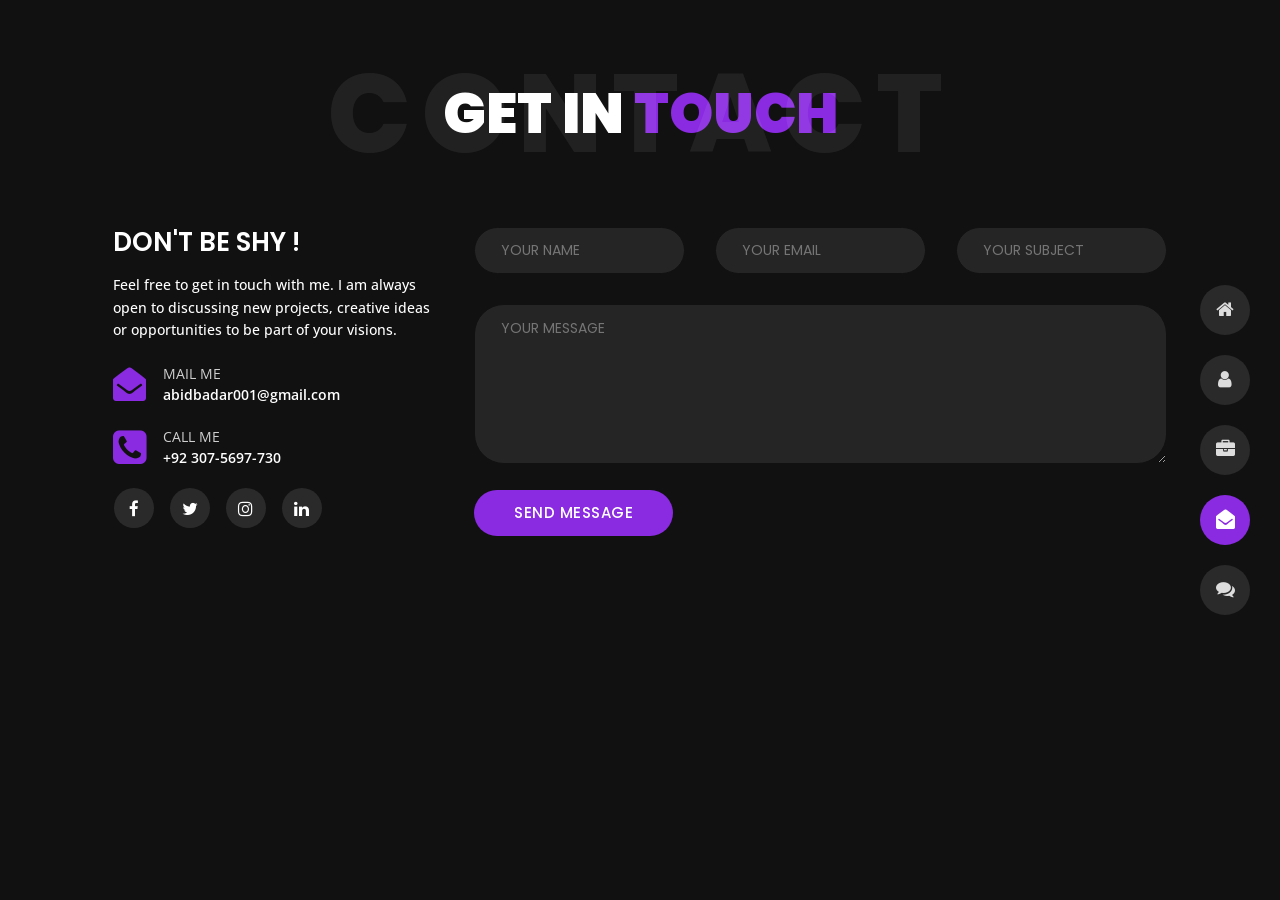
<file: contact.html>
<!DOCTYPE html>
<html lang="en">

<head>
  <meta charset="utf-8" />

  <title>Abid Badar: Software Developer</title>
  <meta name="viewport" content="width=device-width, initial-scale=1" />

  <!-- Template Google Fonts -->
  <link href="https://fonts.googleapis.com/css?family=Poppins:400,400i,500,500i,600,600i,700,700i,800,800i,900,900i"
    rel="stylesheet" />
  <link href="https://fonts.googleapis.com/css?family=Open+Sans:300,400,400i,600,600i,700" rel="stylesheet" />
  <link rel="shortcut icon" href="img/logo/fav.webp" />

  <!-- Template CSS Files -->
  <link href="css/bootstrap.min.css" rel="stylesheet" />
  <link href="css/preloader.min.css" rel="stylesheet" />
  <link href="css/circle.css" rel="stylesheet" />
  <link href="css/font-awesome.min.css" rel="stylesheet" />
  <link href="css/fm.revealator.jquery.min.css" rel="stylesheet" />
  <link href="css/style.css" rel="stylesheet" />

  <!-- CSS Skin File -->
  <link href="css/skins/blueviolet.css" rel="stylesheet" />

</head>

<body class="contact">

  <!-- Header Starts -->
  <header class="header" id="navbar-collapse-toggle">
    <!-- Fixed Navigation Starts -->
    <ul class="icon-menu d-none d-lg-block revealator-slideup revealator-once revealator-delay1">
      <li class="icon-box">
        <i class="fa fa-home"></i>
        <a href="index.html">
          <h2>Home</h2>
        </a>
      </li>
      <li class="icon-box">
        <i class="fa fa-user"></i>
        <a href="about.html">
          <h2>About</h2>
        </a>
      </li>
      <li class="icon-box">
        <i class="fa fa-briefcase"></i>
        <a href="portfolio.html">
          <h2>Portfolio</h2>
        </a>
      </li>
      <li class="icon-box active">
        <i class="fa fa-envelope-open"></i>
        <a href="contact.html">
          <h2>Contact</h2>
        </a>
      </li>
      <li class="icon-box">
        <i class="fa fa-comments"></i>
        <a href="blog.html">
          <h2>Blog</h2>
        </a>
      </li>
    </ul>
    <!-- Fixed Navigation Ends -->
    <!-- Mobile Menu Starts -->
    <nav role="navigation" class="d-block d-lg-none">
      <div id="menuToggle">
        <input type="checkbox" />
        <span></span>
        <span></span>
        <span></span>
        <ul class="list-unstyled" id="menu">
          <li>
            <a href="index.html"><i class="fa fa-home"></i><span>Home</span></a>
          </li>
          <li>
            <a href="about.html"><i class="fa fa-user"></i><span>About</span></a>
          </li>
          <li>
            <a href="portfolio.html"><i class="fa fa-folder-open"></i><span>Portfolio</span></a>
          </li>
          <li class="active">
            <a href="contact.html"><i class="fa fa-envelope-open"></i><span>Contact</span></a>
          </li>
          <li>
            <a href="blog.html"><i class="fa fa-comments"></i><span>Blog</span></a>
          </li>
        </ul>
      </div>
    </nav>
    <!-- Mobile Menu Ends -->
  </header>

  <!-- Header Ends -->
  <!-- Page Title Starts -->
  <section class="title-section text-left text-sm-center revealator-slideup revealator-once revealator-delay1">
    <h1>get in <span>touch</span></h1>
    <span class="title-bg">contact</span>
  </section>
  <!-- Page Title Ends -->
  <!-- Main Content Starts -->
  <section class="main-content revealator-slideup revealator-once revealator-delay1">
    <div class="container">
      <div class="row">
        <!-- Left Side Starts -->
        <div class="col-12 col-lg-4">
          <h3 class="text-uppercase custom-title mb-0 ft-wt-600 pb-3">
            Don't be shy !
          </h3>
          <p class="open-sans-font mb-3">
            Feel free to get in touch with me. I am always open to discussing
            new projects, creative ideas or opportunities to be part of your
            visions.
          </p>
          <p class="open-sans-font custom-span-contact position-relative">
            <i class="fa fa-envelope-open position-absolute"></i>
            <span class="d-block">mail me</span>abidbadar001@gmail.com
          </p>
          <p class="open-sans-font custom-span-contact position-relative">
            <i class="fa fa-phone-square position-absolute"></i>
            <span class="d-block">call me</span>+92 307-5697-730
          </p>
          <ul class="social list-unstyled pt-1 mb-5">
            <li class="facebook">
              <a title="Facebook" href="https://www.facebook.com/abidbadar.qureshi.9/" target="_blank"><i
                  class="fa fa-facebook"></i></a>
            </li>
            <li class="twitter">
              <a title="Twitter" href="https://twitter.com/abidbadar001" target="_blank"><i
                  class="fa fa-twitter"></i></a>
            </li>
            <li class="instagram">
              <a title="Instagram" href="https://www.instagram.com/abidbadarqureshi/" target="_blank"><i
                  class="fa fa-instagram"></i></a>
            </li>
            <li class="dribbble">
              <a title="Linkedin" href="https://www.linkedin.com/in/abid-badar-018a1b256/" target="_blank"><i
                  class="fa fa-linkedin"></i></a>
            </li>
          </ul>
        </div>
        <!-- Left Side Ends -->
        <!-- Contact Form Starts -->

        <div class="col-12 col-lg-8">
          <form class="contactform" action="https://formsubmit.co/abidbadar001@gmail.com" method="POST">
            <div class="contactform">
              <div class="row">
                <div class="col-12 col-md-4">
                  <input type="text" name="name" placeholder="YOUR NAME" required />
                </div>
                <div class="col-12 col-md-4">
                  <input type="email" name="email" placeholder="YOUR EMAIL" required />
                </div>
                <div class="col-12 col-md-4">
                  <input type="text" name="subject" placeholder="YOUR SUBJECT" required />
                </div>
                <div class="col-12">
                  <textarea name="message" placeholder="YOUR MESSAGE"></textarea>
                  <input type="hidden" name="_next" value="/Thankyou.html" />
                  <button type="submit" class="btn btn-contact">
                    Send Message
                  </button>
                </div>
                <div class="col-12 form-message">
                  <span class="output_message text-center font-weight-600 text-uppercase"></span>
                </div>
              </div>
            </div>
          </form>
        </div>
        <!-- Contact Form Ends -->
      </div>
    </div>
  </section>
  <!-- Custom-cursor -->
  <div class="cursor-dot-outline"></div>
  <div class="cursor-dot"></div>

  <!-- Template JS Files -->
  <script src="js/jquery-3.5.0.min.js"></script>
  <script src="js/styleswitcher.js"></script>
  <script src="js/preloader.min.js"></script>
  <script src="js/fm.revealator.jquery.min.js"></script>
  <script src="js/imagesloaded.pkgd.min.js"></script>
  <script src="js/masonry.pkgd.min.js"></script>
  <script src="js/classie.js"></script>
  <script src="js/cbpGridGallery.js"></script>
  <script src="js/jquery.hoverdir.js"></script>
  <script src="js/popper.min.js"></script>
  <script src="js/bootstrap.js"></script>
  <script src="js/custom.js"></script>
</body>

</html>
</file>
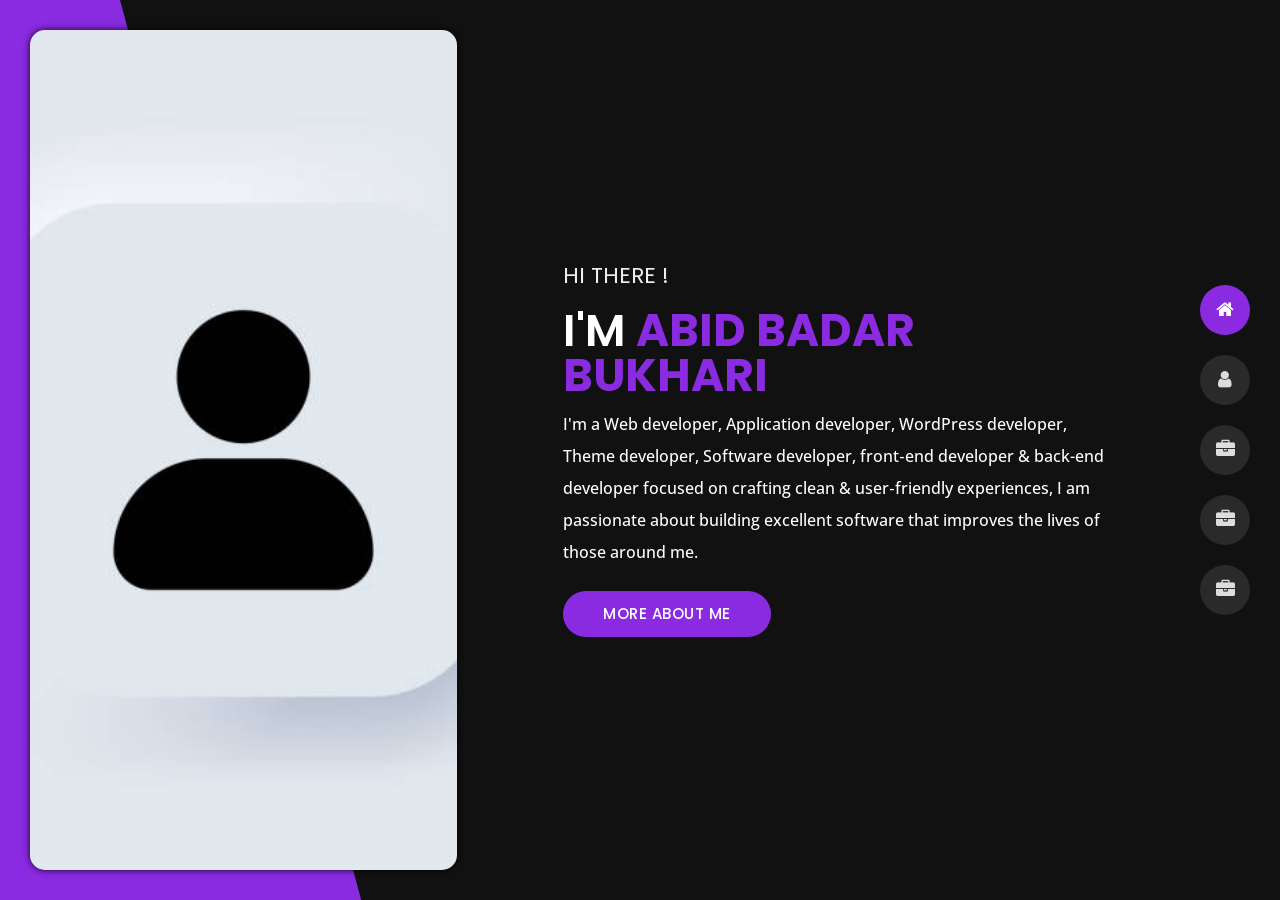
<file: index_old.html>
﻿<!DOCTYPE html>
<html lang="en">

<head>
  <meta charset="utf-8" />
  <title>Abid Badar: Software Developer</title>
  <meta name="viewport" content="width=device-width, initial-scale=1" />

  <!-- Template Google Fonts -->
  <link href="https://fonts.googleapis.com/css2?family=Poppins:ital,wght@0,200;0,400;0,700;1,400&display=swap"
    rel="stylesheet" />
  <link href="https://fonts.googleapis.com/css?family=Open+Sans:300,400,400i,600,600i,700" rel="stylesheet" />
  
  <link rel="shortcut icon" href="img/logo/fav.webp" />

  <!-- Template CSS Files -->
  <link href="css/bootstrap.min.css" rel="stylesheet" />
  <link href="css/preloader.min.css" rel="stylesheet" />
  <link href="css/circle.css" rel="stylesheet" />
  <link href="css/font-awesome.min.css" rel="stylesheet" />
  <link href="css/fm.revealator.jquery.min.css" rel="stylesheet" />
  <link href="css/style.css" rel="stylesheet" />

  <!-- CSS Skin File -->

  <link href="css/skins/blueviolet.css" rel="stylesheet" />

</head>

<body class="home">

  <!-- Header Starts -->
  <header class="header" id="navbar-collapse-toggle">
    <!-- Fixed Navigation Starts -->
    <ul class="icon-menu d-none d-lg-block revealator-slideup revealator-once revealator-delay1">
      <li class="icon-box active">
        <i class="fa fa-home"></i>
        <a href="index.html">
          <h2>Home</h2>
        </a>
      </li>
      <li class="icon-box">
        <i class="fa fa-user"></i>
        <a href="about.html">
          <h2>About</h2>
        </a>
      </li>
      <li class="icon-box">
        <i class="fa fa-briefcase"></i>
        <a href="portfolio.html">
          <h2>Portfolio</h2>
        </a>
      </li>
      <li class="icon-box">
        <i class="fa fa-briefcase"></i>
        <a href="contact.html">
          <h2>Contact</h2>
        </a>
      </li>
      <li class="icon-box">
        <i class="fa fa-briefcase"></i>
        <a href="blog.html">
          <h2>Blog</h2>
        </a>
      </li>
    <!-- </ul> -->
    <!-- Fixed Navigation Ends -->
    <!-- Mobile Menu Starts -->
    <nav role="navigation" class="d-block d-lg-none">
      <div id="menuToggle">
        <input type="checkbox" />
        <span></span>
        <span></span>
        <span></span>
        <ul class="list-unstyled" id="menu">
          <li class="active">
            <a href="index.html"><i class="fa fa-home"></i><span>Home</span></a>
          </li>
          <li>
            <a href="about.html"><i class="fa fa-user"></i><span>About</span></a>
          </li>
          <li>
            <a href="portfolio.html"><i class="fa fa-folder-open"></i><span>Portfolio</span></a>
          </li>
          <li>
            <a href="contact.html"><i class="fa fa-envelope-open"></i><span>Contact</span></a>
          </li>
          <li>
            <a href="blog.html"><i class="fa fa-comments"></i><span>Blog</span></a>
          </li>
        </ul>
      </div>
    </nav>
    <!-- Mobile Menu Ends -->
  </header>
  <!-- Header Ends -->
  <!-- Main Content Starts -->
  <section
    class="container-fluid main-container container-home p-0 revealator-slideup revealator-once revealator-delay1">
    <div class="color-block d-none d-lg-block"></div>
    <div class="row home-details-container align-items-center">
      <div class="col-lg-4 bg position-fixed d-none d-lg-block"></div>
      <div class="col-12 col-lg-8 offset-lg-4 home-details text-left text-sm-center text-lg-left">
        <div>
          <img src="img/myphoto.jpg" class="img-fluid main-img-mobile d-none d-sm-block d-lg-none" alt="my picture" />
          <h6 class="text-uppercase poppins-font mb-0 d-block d-sm-none d-lg-block">
             hi there !
          </h6>
          
          <h1 class="text-uppercase poppins-font">
            <span>I'm</span> Abid Badar Bukhari
          </h1>
          <p class="open-sans-font">
            I'm a Web developer, Application developer, WordPress developer, Theme developer, Software developer, front‑end developer & back-end developer focused on crafting clean & user‑friendly experiences, I am passionate about building excellent software that improves the lives of those around me.
          </p>
          <a href="about.html" class="btn btn-about">more about me</a>
        </div>
      </div>
    </div>
  </section>
  <!-- Main Content Ends -->

  <!-- Custom-cursor -->
  <div class="cursor-dot-outline"></div>
  <div class="cursor-dot"></div>

  <!-- Template JS Files -->
  <script src="js/jquery-3.5.0.min.js"></script>
  <script src="js/styleswitcher.js"></script>
  <script src="js/preloader.min.js"></script>
  <script src="js/fm.revealator.jquery.min.js"></script>
  <script src="js/imagesloaded.pkgd.min.js"></script>
  <script src="js/masonry.pkgd.min.js"></script>
  <script src="js/classie.js"></script>
  <script src="js/cbpGridGallery.js"></script>
  <script src="js/jquery.hoverdir.js"></script>
  <script src="js/popper.min.js"></script>
  <script src="js/bootstrap.js"></script>
  <script src="js/custom.js"></script>
  <!-- Modernizr JS File -->
  <script src="js/modernizr.custom.js"></script>
</body>

</html>
</file>
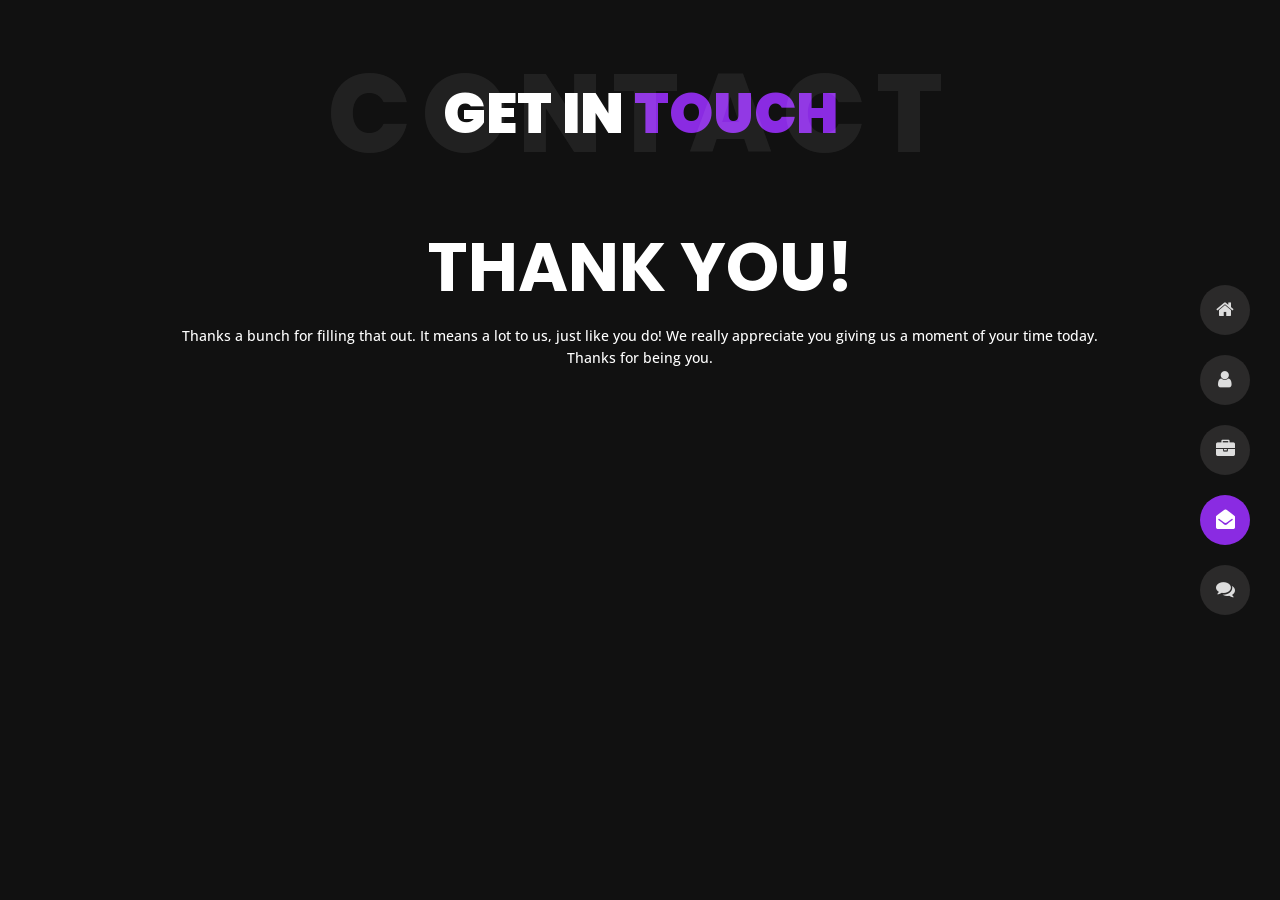
<file: Thankyou.html>
<!DOCTYPE html>
<html lang="en">
  <head>
    <meta charset="utf-8" />

    <title>Abid Badar: Software Developer</title>
    <meta name="viewport" content="width=device-width, initial-scale=1" />

    <!-- Template Google Fonts -->
    <link
      href="https://fonts.googleapis.com/css?family=Poppins:400,400i,500,500i,600,600i,700,700i,800,800i,900,900i"
      rel="stylesheet"
    />
    <link
      href="https://fonts.googleapis.com/css?family=Open+Sans:300,400,400i,600,600i,700"
      rel="stylesheet"
    />
    <link rel="shortcut icon" href="img/logo/fav.webp" />

    <!-- Template CSS Files -->
    <link href="css/bootstrap.min.css" rel="stylesheet" />
    <link href="css/preloader.min.css" rel="stylesheet" />
    <link href="css/circle.css" rel="stylesheet" />
    <link href="css/font-awesome.min.css" rel="stylesheet" />
    <link href="css/fm.revealator.jquery.min.css" rel="stylesheet" />
    <link href="css/style.css" rel="stylesheet" />

    <!-- CSS Skin File -->
    <link href="css/skins/blueviolet.css" rel="stylesheet" />

  </head>

  <body class="contact">
    
    <!-- Header Starts -->
    <header class="header" id="navbar-collapse-toggle">
      <!-- Fixed Navigation Starts -->
      <ul
        class="icon-menu d-none d-lg-block revealator-slideup revealator-once revealator-delay1"
      >
        <li class="icon-box">
          <i class="fa fa-home"></i>
          <a href="index.html">
            <h2>Home</h2>
          </a>
        </li>
        <li class="icon-box">
          <i class="fa fa-user"></i>
          <a href="about.html">
            <h2>About</h2>
          </a>
        </li>
        <li class="icon-box">
          <i class="fa fa-briefcase"></i>
          <a href="portfolio.html">
            <h2>Portfolio</h2>
          </a>
        </li>
        <li class="icon-box active">
          <i class="fa fa-envelope-open"></i>
          <a href="contact.html">
            <h2>Contact</h2>
          </a>
        </li>
        <li class="icon-box">
          <i class="fa fa-comments"></i>
          <a href="blog.html">
            <h2>Blog</h2>
          </a>
        </li>
      </ul>
      <!-- Fixed Navigation Ends -->
      <!-- Mobile Menu Starts -->
      <nav role="navigation" class="d-block d-lg-none">
        <div id="menuToggle">
          <input type="checkbox" />
          <span></span>
          <span></span>
          <span></span>
          <ul class="list-unstyled" id="menu">
            <li>
              <a href="index.html"
                ><i class="fa fa-home"></i><span>Home</span></a
              >
            </li>
            <li>
              <a href="about.html"
                ><i class="fa fa-user"></i><span>About</span></a
              >
            </li>
            <li>
              <a href="portfolio.html"
                ><i class="fa fa-folder-open"></i><span>Portfolio</span></a
              >
            </li>
            <li class="active">
              <a href="contact.html"
                ><i class="fa fa-envelope-open"></i><span>Contact</span></a
              >
            </li>
            <li>
              <a href="blog.html"
                ><i class="fa fa-comments"></i><span>Blog</span></a
              >
            </li>
          </ul>
        </div>
      </nav>
      <!-- Mobile Menu Ends -->
    </header>

    <!-- Header Ends -->
    <!-- Page Title Starts -->
    <section
      class="title-section text-left text-sm-center revealator-slideup revealator-once revealator-delay1"
    >
      <h1>get in <span>touch</span></h1>
      <span class="title-bg">contact</span>
    </section>
    <!-- Page Title Ends -->
    <!-- Main Content Starts -->
    <section
      class="main-content revealator-slideup revealator-once revealator-delay1"
    >
      <div class="container">
        <div class="row">
          <!-- Left Side Starts -->
          <div class="col-12">
            <h2 class="text-uppercase text-center custom-title-1 mb-0 pb-3">
              THANK <span>YOU!</span>
            </h2>
            <p class="open-sans-font text-center mb-3">
              Thanks a bunch for filling that out. It means a lot to us, just
              like you do! We really appreciate you giving us a moment of your
              time today. <br />
              Thanks for being you.
            </p>
          </div>
          <!-- Left Side Ends -->
          <!-- Contact Form Starts -->
        </div>
      </div>
    </section>
    <!-- Custom-cursor -->
    <div class="cursor-dot-outline"></div>
    <div class="cursor-dot"></div>

    <!-- Template JS Files -->
    <script src="js/jquery-3.5.0.min.js"></script>
    <script src="js/styleswitcher.js"></script>
    <script src="js/preloader.min.js"></script>
    <script src="js/fm.revealator.jquery.min.js"></script>
    <script src="js/imagesloaded.pkgd.min.js"></script>
    <script src="js/masonry.pkgd.min.js"></script>
    <script src="js/classie.js"></script>
    <script src="js/cbpGridGallery.js"></script>
    <script src="js/jquery.hoverdir.js"></script>
    <script src="js/popper.min.js"></script>
    <script src="js/bootstrap.js"></script>
    <script src="js/custom.js"></script>
  </body>
</html>
</file>
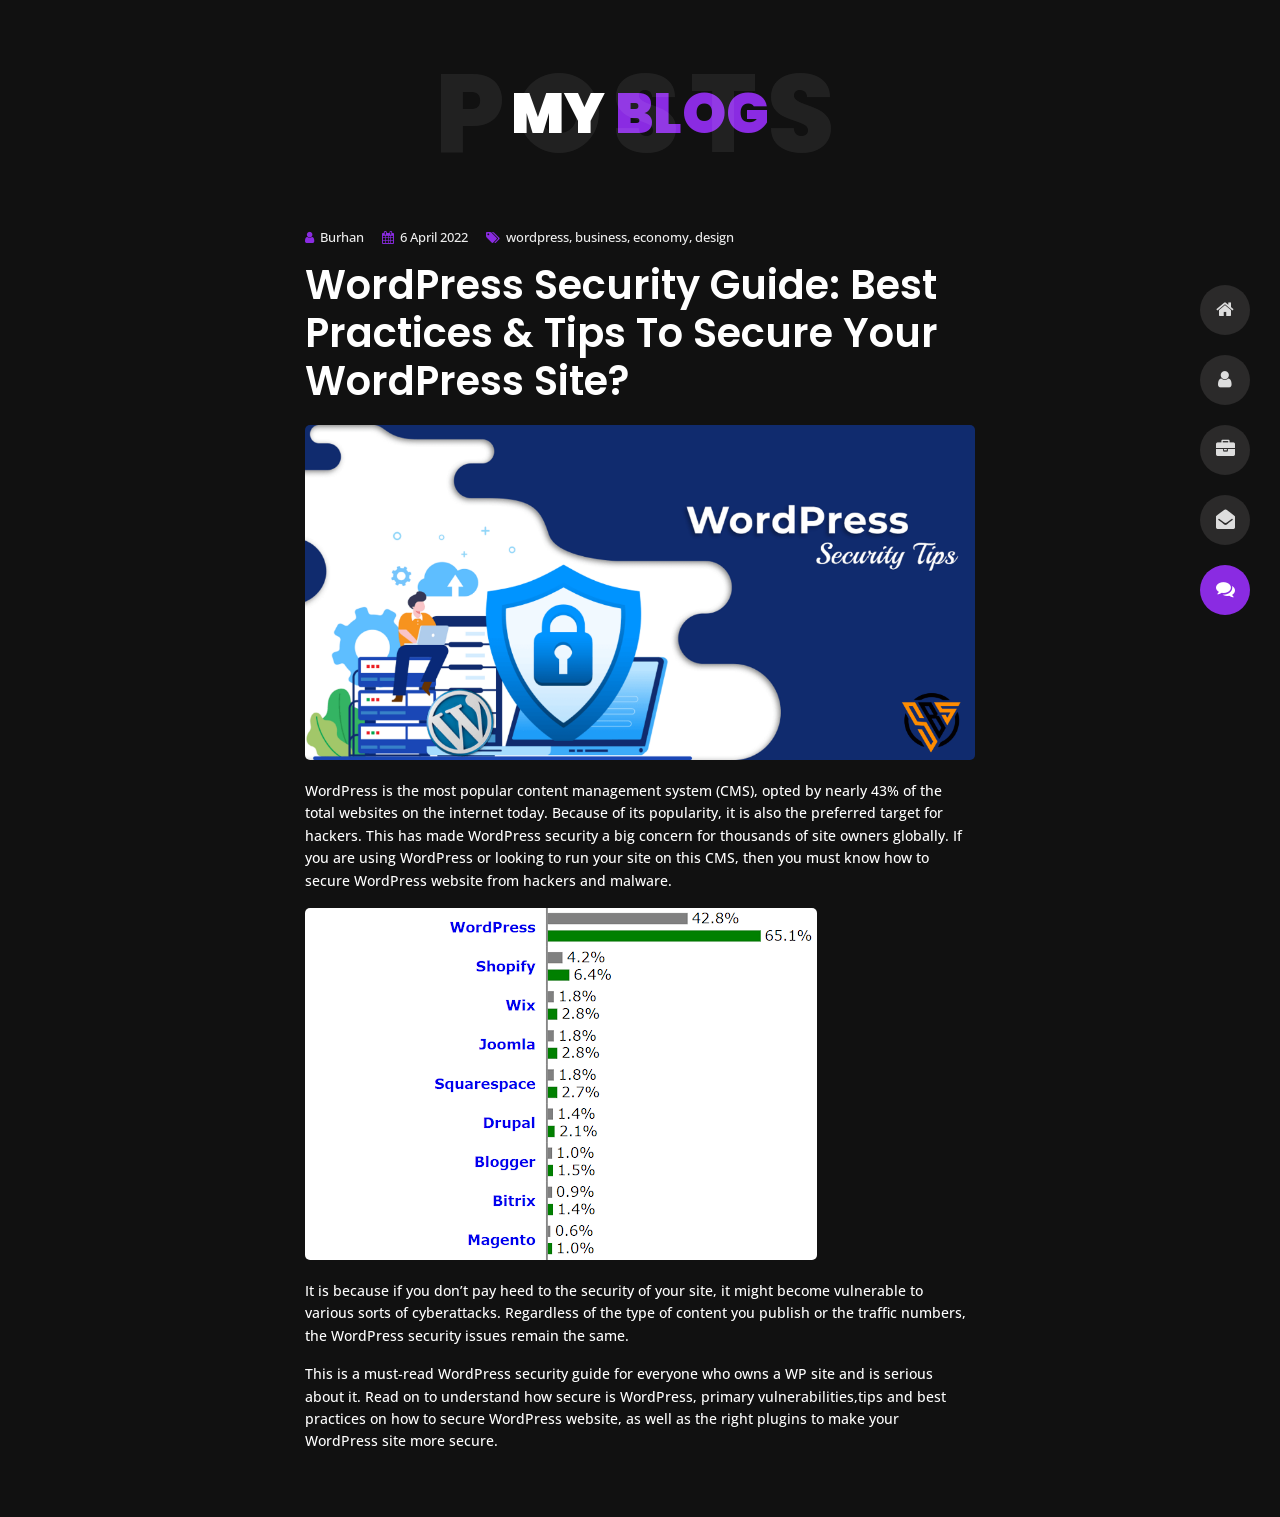
<file: posts/blog-post-1.html>
<!DOCTYPE html>
<html lang="en">

<head>
  <meta charset="utf-8" />

  <title>Abid Badar: Software Developer</title>
  <meta name="viewport" content="width=device-width, initial-scale=1" />

  <!-- Template Google Fonts -->
  <link href="https://fonts.googleapis.com/css?family=Poppins:400,400i,500,500i,600,600i,700,700i,800,800i,900,900i"
    rel="stylesheet" />
  <link href="https://fonts.googleapis.com/css?family=Open+Sans:300,400,400i,600,600i,700" rel="stylesheet" />

  <!-- Template CSS Files -->
  <link href="../css/bootstrap.min.css" rel="stylesheet" />
  <link href="../css/preloader.min.css" rel="stylesheet" />
  <link href="../css/circle.css" rel="stylesheet" />
  <link href="../css/font-awesome.min.css" rel="stylesheet" />
  <link href="../css/fm.revealator.jquery.min.css" rel="stylesheet" />
  <link href="../css/style.css" rel="stylesheet" />

  <!-- CSS Skin File -->
  <link href="../css/skins/blueviolet.css" rel="stylesheet" />

</head>

<body class="blog-post">
  
  <!-- Header Starts -->
  <header class="header" id="navbar-collapse-toggle">
    <!-- Fixed Navigation Starts -->
    <ul class="icon-menu d-none d-lg-block revealator-slideup revealator-once revealator-delay1">
      <li class="icon-box">
        <i class="fa fa-home"></i>
        <a href="../index.html">
          <h2>Home</h2>
        </a>
      </li>
      <li class="icon-box">
        <i class="fa fa-user"></i>
        <a href="../about.html">
          <h2>About</h2>
        </a>
      </li>
      <li class="icon-box">
        <i class="fa fa-briefcase"></i>
        <a href="../portfolio.html">
          <h2>Portfolio</h2>
        </a>
      </li>
      <li class="icon-box">
        <i class="fa fa-envelope-open"></i>
        <a href="../contact.html">
          <h2>Contact</h2>
        </a>
      </li>
      <li class="icon-box active">
        <i class="fa fa-comments"></i>
        <a href="../blog.html">
          <h2>Blog</h2>
        </a>
      </li>
    </ul>
    <!-- Fixed Navigation Ends -->
    <!-- Mobile Menu Starts -->
    <nav role="navigation" class="d-block d-lg-none">
      <div id="menuToggle">
        <input type="checkbox" />
        <span></span>
        <span></span>
        <span></span>
        <ul class="list-unstyled" id="menu">
          <li>
            <a href="../index.html"><i class="fa fa-home"></i><span>Home</span></a>
          </li>
          <li>
            <a href="../about.html"><i class="fa fa-user"></i><span>About</span></a>
          </li>
          <li>
            <a href="../portfolio.html"><i class="fa fa-folder-open"></i><span>Portfolio</span></a>
          </li>
          <li>
            <a href="../contact.html"><i class="fa fa-envelope-open"></i><span>Contact</span></a>
          </li>
          <li class="active">
            <a href="../blog.html"><i class="fa fa-comments"></i><span>Blog</span></a>
          </li>
        </ul>
      </div>
    </nav>
    <!-- Mobile Menu Ends -->
  </header>
  <!-- Header Ends -->
  <!-- Page Title Starts -->
  <section class="title-section text-left text-sm-center revealator-slideup revealator-once revealator-delay1">
    <h1>my <span>blog</span></h1>
    <span class="title-bg">posts</span>
  </section>
  <!-- Page Title Ends -->
  <!-- Main Content Starts -->
  <section class="main-content revealator-slideup revealator-once revealator-delay1">
    <div class="container">
      <div class="row">
        <!-- Article Starts -->
        <article class="col-12">
          <!-- Meta Starts -->
          <div class="meta open-sans-font">
            <span><i class="fa fa-user"></i> Burhan</span>
            <span class="date"><i class="fa fa-calendar"></i> 6 April 2022
            </span>
            <span><i class="fa fa-tags"></i> wordpress, business, economy,
              design</span>
          </div>
          <!-- Meta Ends -->
          <!-- Article Content Starts -->
          <h1 class="text-uppercase text-capitalize">
            WordPress Security Guide: Best Practices & Tips to Secure Your
            WordPress Site?
          </h1>
          <img src="../img/blog/Secure-WordPress-1.webp" class="img-fluid" alt="Blog image" />
          <div class="blog-excerpt open-sans-font pb-5">
            <p>
              WordPress is the most popular content management system (CMS),
              opted by nearly 43% of the total websites on the internet today.
              Because of its popularity, it is also the preferred target for
              hackers. This has made WordPress security a big concern for
              thousands of site owners globally. If you are using WordPress or
              looking to run your site on this CMS, then you must know how to
              secure WordPress website from hackers and malware.
            </p>
            <img src="../img/blog/Detail/wordpress-statistics-2022.png" class="img-fluid" alt="Blog image" />
            <p>
              It is because if you don’t pay heed to the security of your
              site, it might become vulnerable to various sorts of
              cyberattacks. Regardless of the type of content you publish or
              the traffic numbers, the WordPress security issues remain the
              same.
            </p>
            <p>
              This is a must-read WordPress security guide for everyone who
              owns a WP site and is serious about it. Read on to understand
              how secure is WordPress, primary vulnerabilities,tips and best
              practices on how to secure WordPress website, as well as the
              right plugins to make your WordPress site more secure.
            </p>
          </div>
          <!-- Article Content Ends -->
        </article>
        <!-- Article Ends -->
      </div>
    </div>
  </section>
  <!-- Custom-cursor -->
  <div class="cursor-dot-outline"></div>
  <div class="cursor-dot"></div>

  <!-- Template JS Files -->
  <script src="../js/jquery-3.5.0.min.js"></script>
  <script src="../js/styleswitcher.js"></script>
  <script src="../js/preloader.min.js"></script>
  <script src="../js/fm.revealator.jquery.min.js"></script>
  <script src="../js/imagesloaded.pkgd.min.js"></script>
  <script src="../js/masonry.pkgd.min.js"></script>
  <script src="../js/classie.js"></script>
  <script src="../js/cbpGridGallery.js"></script>
  <script src="../js/jquery.hoverdir.js"></script>
  <script src="../js/popper.min.js"></script>
  <script src="../js/bootstrap.js"></script>
  <script src="../js/custom.js"></script>
</body>

</html>
</file>
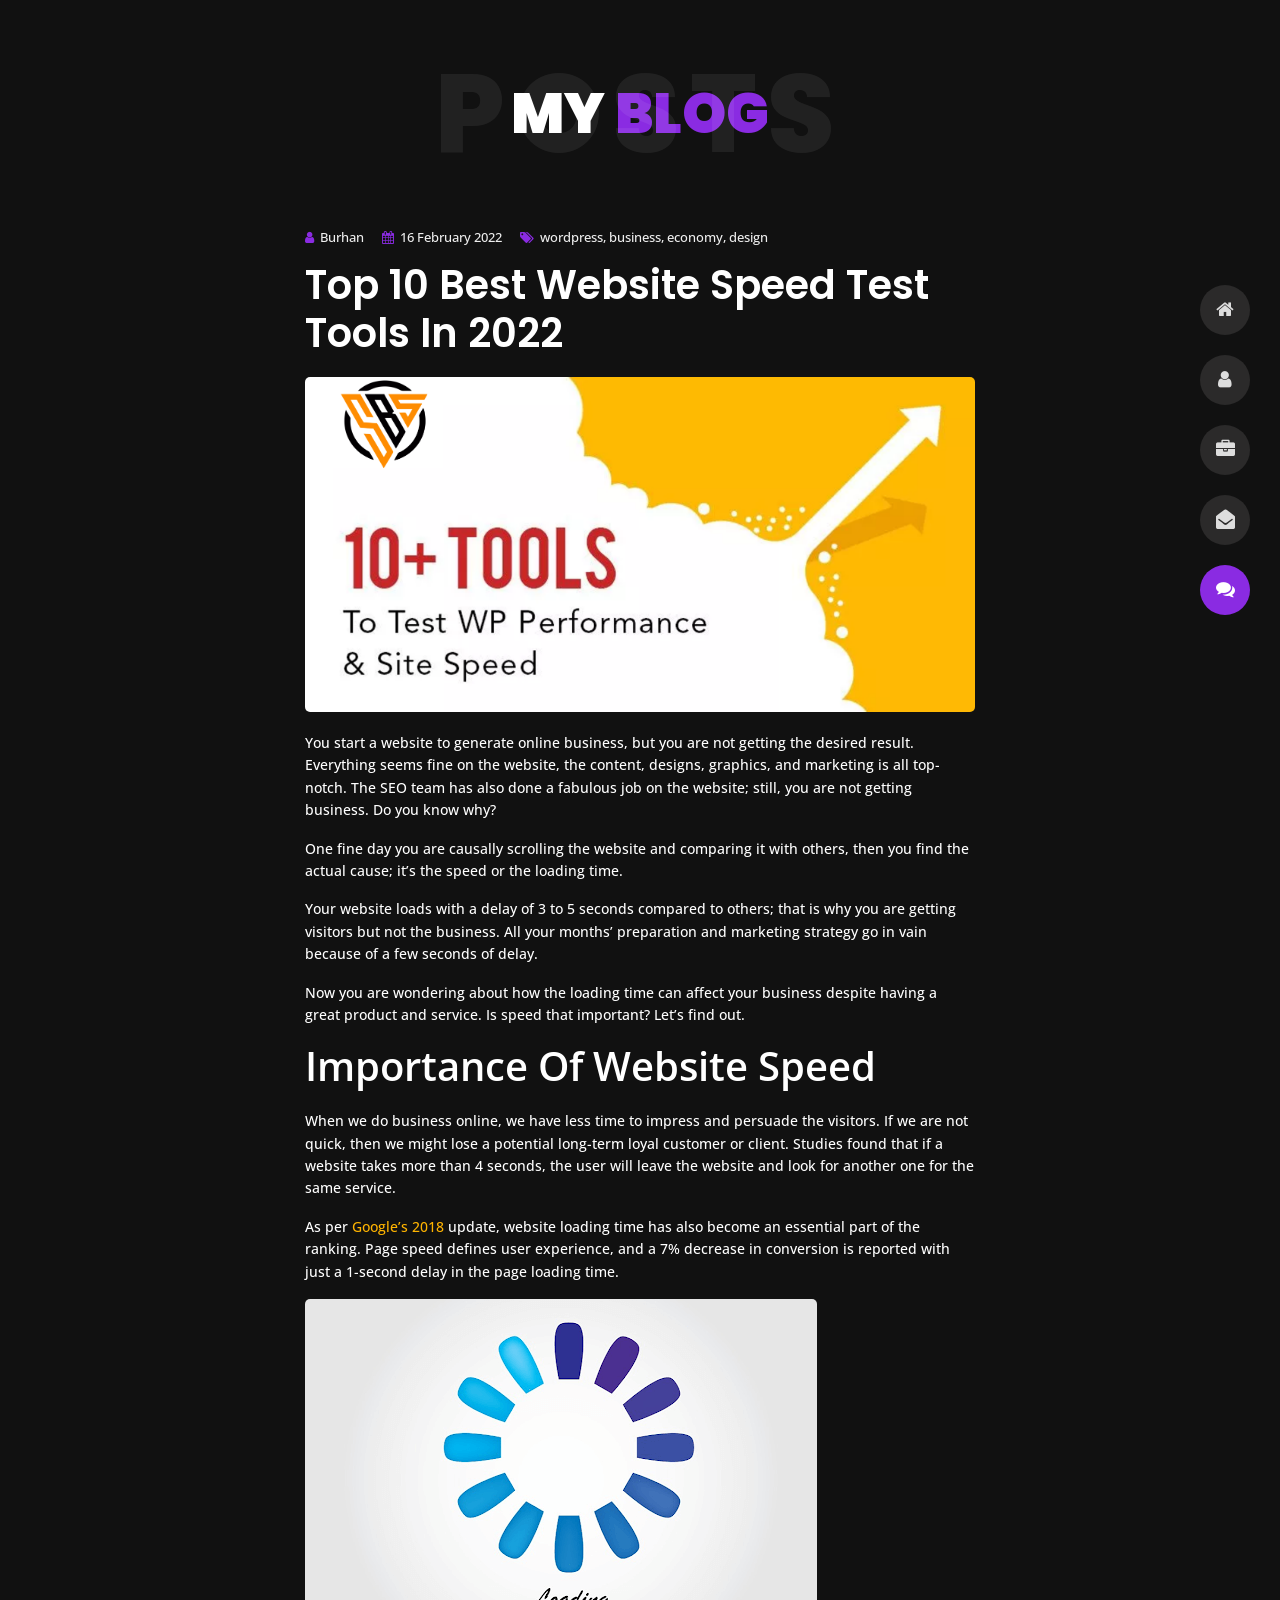
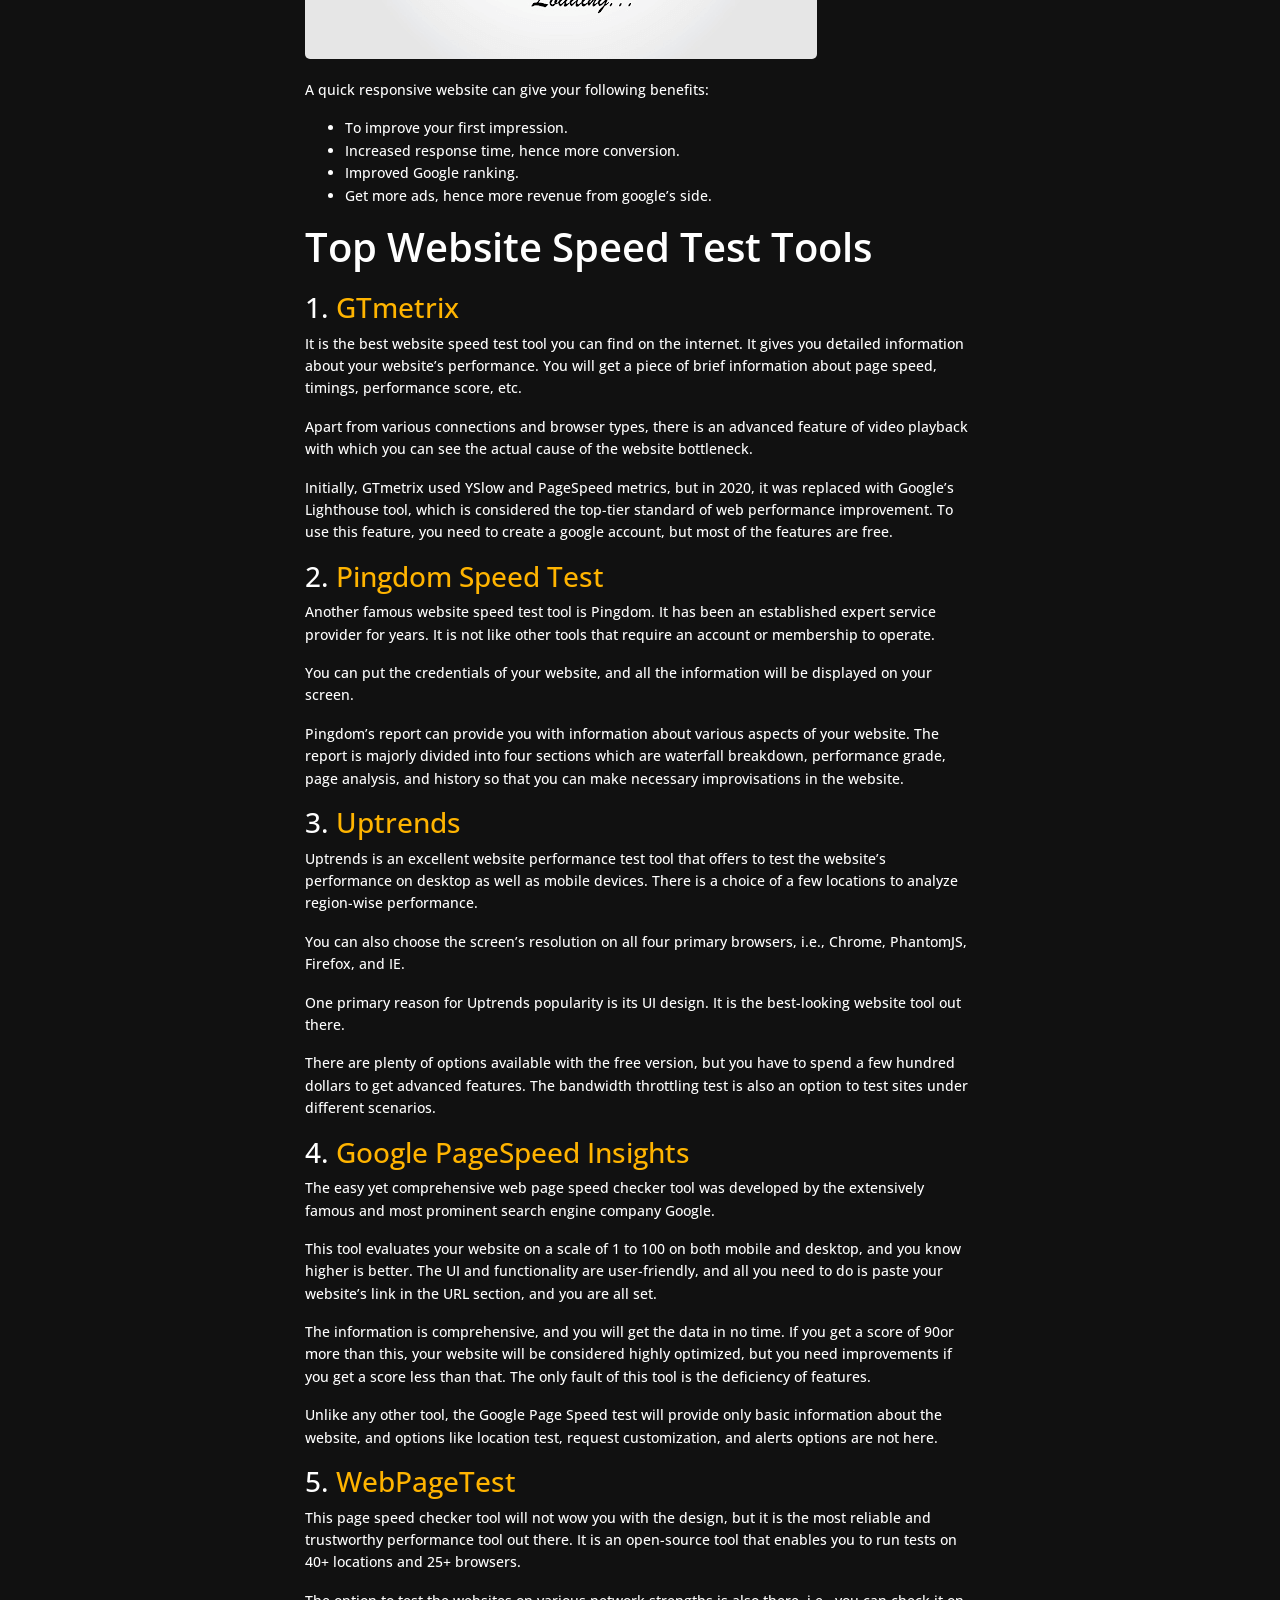
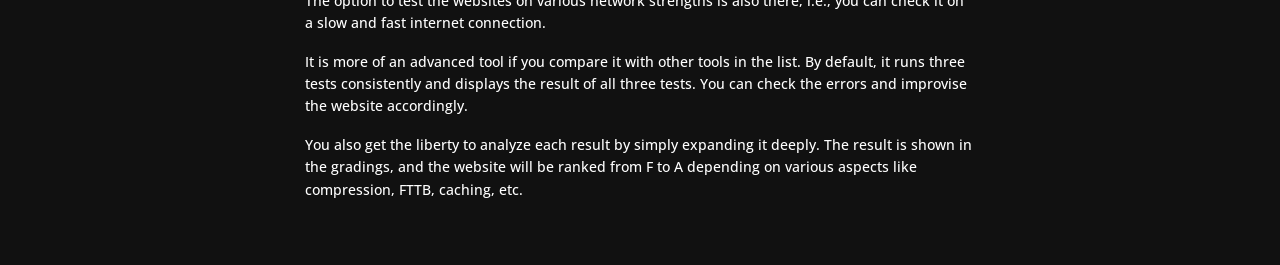
<file: posts/blog-post-2.html>
<!DOCTYPE html>
<html lang="en">
  <head>
    <meta charset="utf-8" />

    <title>Abid Badar: Software Developer</title>
    <meta name="viewport" content="width=device-width, initial-scale=1" />

    <!-- Template Google Fonts -->
    <link
      href="https://fonts.googleapis.com/css?family=Poppins:400,400i,500,500i,600,600i,700,700i,800,800i,900,900i"
      rel="stylesheet"
    />
    <link
      href="https://fonts.googleapis.com/css?family=Open+Sans:300,400,400i,600,600i,700"
      rel="stylesheet"
    />

    <!-- Template CSS Files -->
    <link href="../css/bootstrap.min.css" rel="stylesheet" />
    <link href="../css/preloader.min.css" rel="stylesheet" />
    <link href="../css/circle.css" rel="stylesheet" />
    <link href="../css/font-awesome.min.css" rel="stylesheet" />
    <link href="../css/fm.revealator.jquery.min.css" rel="stylesheet" />
    <link href="../css/style.css" rel="stylesheet" />

    <!-- CSS Skin File -->
    <link href="../css/skins/blueviolet.css" rel="stylesheet" />

  </head>

  <body class="blog-post">
    
    <!-- Header Starts -->
    <header class="header" id="navbar-collapse-toggle">
      <!-- Fixed Navigation Starts -->
      <ul
        class="icon-menu d-none d-lg-block revealator-slideup revealator-once revealator-delay1"
      >
        <li class="icon-box">
          <i class="fa fa-home"></i>
          <a href="../index.html">
            <h2>Home</h2>
          </a>
        </li>
        <li class="icon-box">
          <i class="fa fa-user"></i>
          <a href="../about.html">
            <h2>About</h2>
          </a>
        </li>
        <li class="icon-box">
          <i class="fa fa-briefcase"></i>
          <a href="../portfolio.html">
            <h2>Portfolio</h2>
          </a>
        </li>
        <li class="icon-box">
          <i class="fa fa-envelope-open"></i>
          <a href="../contact.html">
            <h2>Contact</h2>
          </a>
        </li>
        <li class="icon-box active">
          <i class="fa fa-comments"></i>
          <a href="../blog.html">
            <h2>Blog</h2>
          </a>
        </li>
      </ul>
      <!-- Fixed Navigation Ends -->
      <!-- Mobile Menu Starts -->
      <nav role="navigation" class="d-block d-lg-none">
        <div id="menuToggle">
          <input type="checkbox" />
          <span></span>
          <span></span>
          <span></span>
          <ul class="list-unstyled" id="menu">
            <li>
              <a href="../index.html"
                ><i class="fa fa-home"></i><span>Home</span></a
              >
            </li>
            <li>
              <a href="../about.html"
                ><i class="fa fa-user"></i><span>About</span></a
              >
            </li>
            <li>
              <a href="../portfolio.html"
                ><i class="fa fa-folder-open"></i><span>Portfolio</span></a
              >
            </li>
            <li>
              <a href="../contact.html"
                ><i class="fa fa-envelope-open"></i><span>Contact</span></a
              >
            </li>
            <li class="active">
              <a href="../blog.html"
                ><i class="fa fa-comments"></i><span>Blog</span></a
              >
            </li>
          </ul>
        </div>
      </nav>
      <!-- Mobile Menu Ends -->
    </header>
    <!-- Header Ends -->
    <!-- Page Title Starts -->
    <section
      class="title-section text-left text-sm-center revealator-slideup revealator-once revealator-delay1"
    >
      <h1>my <span>blog</span></h1>
      <span class="title-bg">posts</span>
    </section>
    <!-- Page Title Ends -->
    <!-- Main Content Starts -->
    <section
      class="main-content revealator-slideup revealator-once revealator-delay1"
    >
      <div class="container">
        <div class="row">
          <!-- Article Starts -->
          <article class="col-12">
            <!-- Meta Starts -->
            <div class="meta open-sans-font">
              <span><i class="fa fa-user"></i> Burhan</span>
              <span class="date"
                ><i class="fa fa-calendar"></i> 16 February 2022
              </span>
              <span
                ><i class="fa fa-tags"></i> wordpress, business, economy,
                design</span
              >
            </div>
            <!-- Meta Ends -->
            <!-- Article Content Starts -->
            <h1 class="text-uppercase text-capitalize">
              Top 10 Best Website Speed Test Tools in 2022
            </h1>
            <img
              src="../img/blog/10-Tools-to-Test-WP-Performance-and-Site-Speed.webp"
              class="img-fluid"
              alt="Blog image"
            />
            <div class="blog-excerpt open-sans-font pb-5">
              <p>
                You start a website to generate online business, but you are not
                getting the desired result. Everything seems fine on the
                website, the content, designs, graphics, and marketing is all
                top-notch. The SEO team has also done a fabulous job on the
                website; still, you are not getting business. Do you know why?
              </p>
              <p>
                One fine day you are causally scrolling the website and
                comparing it with others, then you find the actual cause; it’s
                the speed or the loading time.
              </p>
              <p>
                Your website loads with a delay of 3 to 5 seconds compared to
                others; that is why you are getting visitors but not the
                business. All your months’ preparation and marketing strategy go
                in vain because of a few seconds of delay.
              </p>
              <p>
                Now you are wondering about how the loading time can affect your
                business despite having a great product and service. Is speed
                that important? Let’s find out.
              </p>
              <h1 class="text-uppercase text-capitalize">
                Importance of Website Speed
              </h1>
              <p>
                When we do business online, we have less time to impress and
                persuade the visitors. If we are not quick, then we might lose a
                potential long-term loyal customer or client. Studies found that
                if a website takes more than 4 seconds, the user will leave the
                website and look for another one for the same service.
              </p>
              <p>
                As per
                <a
                  href="https://developer.chrome.com/blog/search-ads-speed/"
                  target="_blank"
                  style="color: #ffb400"
                >
                  Google’s 2018
                </a>
                update, website loading time has also become an essential part
                of the ranking. Page speed defines user experience, and a 7%
                decrease in conversion is reported with just a 1-second delay in
                the page loading time.
              </p>
              <img
                src="../img/blog/Detail/website-speed-test-tools-free-1.png"
                class="img-fluid"
                alt="Blog image"
              />
              <p>
                A quick responsive website can give your following benefits:
              </p>
              <ul>
                <li>To improve your first impression.</li>
                <li>Increased response time, hence more conversion.</li>
                <li>Improved Google ranking.</li>
                <li>Get more ads, hence more revenue from google’s side.</li>
              </ul>
              <h1 class="text-uppercase text-capitalize">
                Top Website Speed Test Tools
              </h1>
              <h3 class="text-uppercase text-capitalize">
                1.
                <a
                  href="https://gtmetrix.com/"
                  target="_blank"
                  style="color: #ffb400"
                  >GTmetrix</a
                >
              </h3>
              <p>
                It is the best website speed test tool you can find on the
                internet. It gives you detailed information about your website’s
                performance. You will get a piece of brief information about
                page speed, timings, performance score, etc.
              </p>
              <p>
                Apart from various connections and browser types, there is an
                advanced feature of video playback with which you can see the
                actual cause of the website bottleneck.
              </p>
              <p>
                Initially, GTmetrix used YSlow and PageSpeed metrics, but in
                2020, it was replaced with Google’s Lighthouse tool, which is
                considered the top-tier standard of web performance improvement.
                To use this feature, you need to create a google account, but
                most of the features are free.
              </p>

              <h3 class="text-uppercase text-capitalize mt-2">
                2.
                <a
                  href="https://tools.pingdom.com/"
                  target="_blank"
                  style="color: #ffb400"
                  >Pingdom Speed Test
                </a>
              </h3>
              <p>
                Another famous website speed test tool is Pingdom. It has been
                an established expert service provider for years. It is not like
                other tools that require an account or membership to operate.
              </p>
              <p>
                You can put the credentials of your website, and all the
                information will be displayed on your screen.
              </p>
              <p>
                Pingdom’s report can provide you with information about various
                aspects of your website. The report is majorly divided into four
                sections which are waterfall breakdown, performance grade, page
                analysis, and history so that you can make necessary
                improvisations in the website.
              </p>

              <h3 class="text-uppercase text-capitalize mt-2">
                3.
                <a
                  href="https://www.uptrends.com/"
                  target="_blank"
                  style="color: #ffb400"
                  >Uptrends
                </a>
              </h3>
              <p>
                Uptrends is an excellent website performance test tool that
                offers to test the website’s performance on desktop as well as
                mobile devices. There is a choice of a few locations to analyze
                region-wise performance.
              </p>
              <p>
                You can also choose the screen’s resolution on all four primary
                browsers, i.e., Chrome, PhantomJS, Firefox, and IE.
              </p>
              <p>
                One primary reason for Uptrends popularity is its UI design. It
                is the best-looking website tool out there.
              </p>
              <p>
                There are plenty of options available with the free version, but
                you have to spend a few hundred dollars to get advanced
                features. The bandwidth throttling test is also an option to
                test sites under different scenarios.
              </p>

              <h3 class="text-uppercase text-capitalize mt-2">
                4.
                <a
                  href="https://pagespeed.web.dev/?utm_source=psi&utm_medium=redirect"
                  target="_blank"
                  style="color: #ffb400"
                  >Google PageSpeed Insights
                </a>
              </h3>
              <p>
                The easy yet comprehensive web page speed checker tool was
                developed by the extensively famous and most prominent search
                engine company Google.
              </p>
              <p>
                This tool evaluates your website on a scale of 1 to 100 on both
                mobile and desktop, and you know higher is better. The UI and
                functionality are user-friendly, and all you need to do is paste
                your website’s link in the URL section, and you are all set.
              </p>
              <p>
                The information is comprehensive, and you will get the data in
                no time. If you get a score of 90or more than this, your website
                will be considered highly optimized, but you need improvements
                if you get a score less than that. The only fault of this tool
                is the deficiency of features.
              </p>
              <p>
                Unlike any other tool, the Google Page Speed test will provide
                only basic information about the website, and options like
                location test, request customization, and alerts options are not
                here.
              </p>

              <h3 class="text-uppercase text-capitalize mt-2">
                5.
                <a
                  href="https://www.webpagetest.org/"
                  target="_blank"
                  style="color: #ffb400"
                >
                  WebPageTest
                </a>
              </h3>
              <p>
                This page speed checker tool will not wow you with the design,
                but it is the most reliable and trustworthy performance tool out
                there. It is an open-source tool that enables you to run tests
                on 40+ locations and 25+ browsers.
              </p>
              <p>
                The option to test the websites on various network strengths is
                also there, i.e., you can check it on a slow and fast internet
                connection.
              </p>
              <p>
                It is more of an advanced tool if you compare it with other
                tools in the list. By default, it runs three tests consistently
                and displays the result of all three tests. You can check the
                errors and improvise the website accordingly.
              </p>
              <p>
                You also get the liberty to analyze each result by simply
                expanding it deeply. The result is shown in the gradings, and
                the website will be ranked from F to A depending on various
                aspects like compression, FTTB, caching, etc.
              </p>
            </div>
            <!-- Article Content Ends -->
          </article>
          <!-- Article Ends -->
        </div>
      </div>
    </section>
    <!-- Custom-cursor -->
  <div class="cursor-dot-outline"></div>
  <div class="cursor-dot"></div>

    <!-- Template JS Files -->
    <script src="../js/jquery-3.5.0.min.js"></script>
    <script src="../js/styleswitcher.js"></script>
    <script src="../js/preloader.min.js"></script>
    <script src="../js/fm.revealator.jquery.min.js"></script>
    <script src="../js/imagesloaded.pkgd.min.js"></script>
    <script src="../js/masonry.pkgd.min.js"></script>
    <script src="../js/classie.js"></script>
    <script src="../js/cbpGridGallery.js"></script>
    <script src="../js/jquery.hoverdir.js"></script>
    <script src="../js/popper.min.js"></script>
    <script src="../js/bootstrap.js"></script>
    <script src="../js/custom.js"></script>
  </body>
</html>
</file>
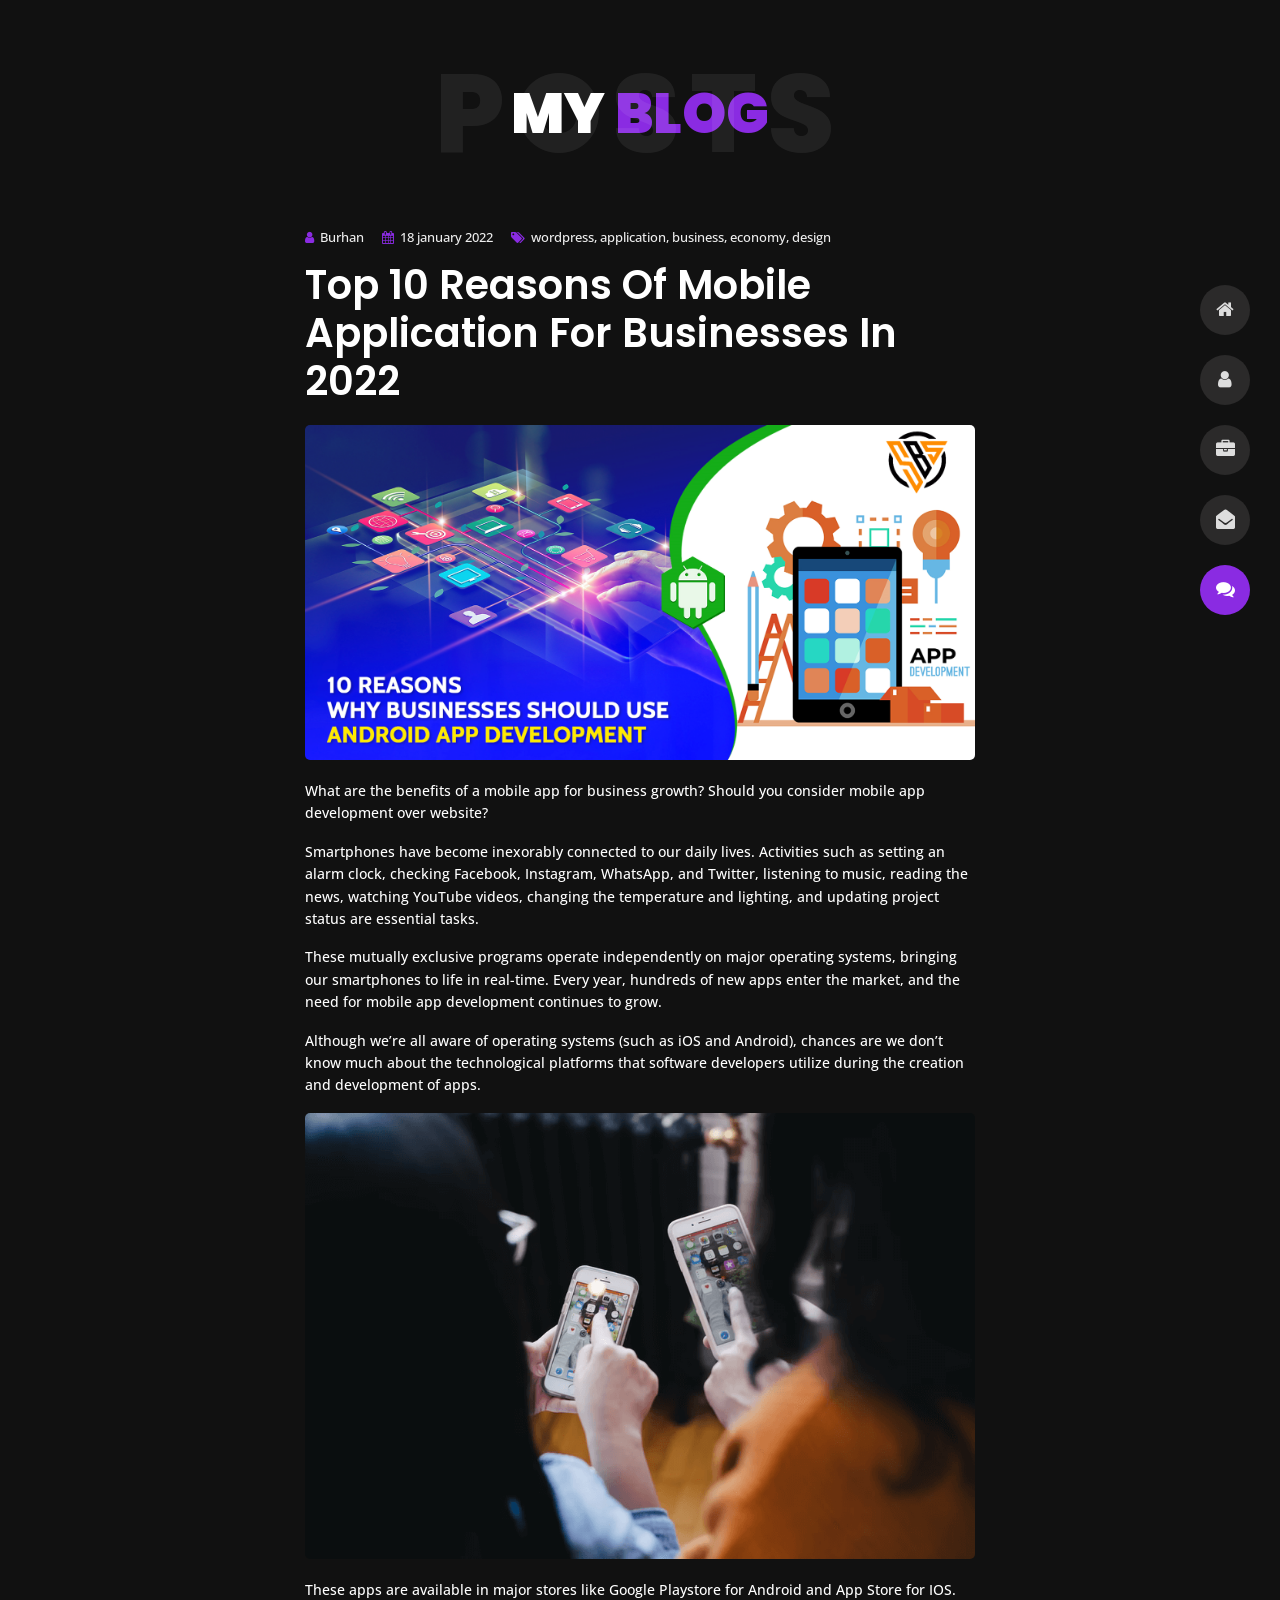
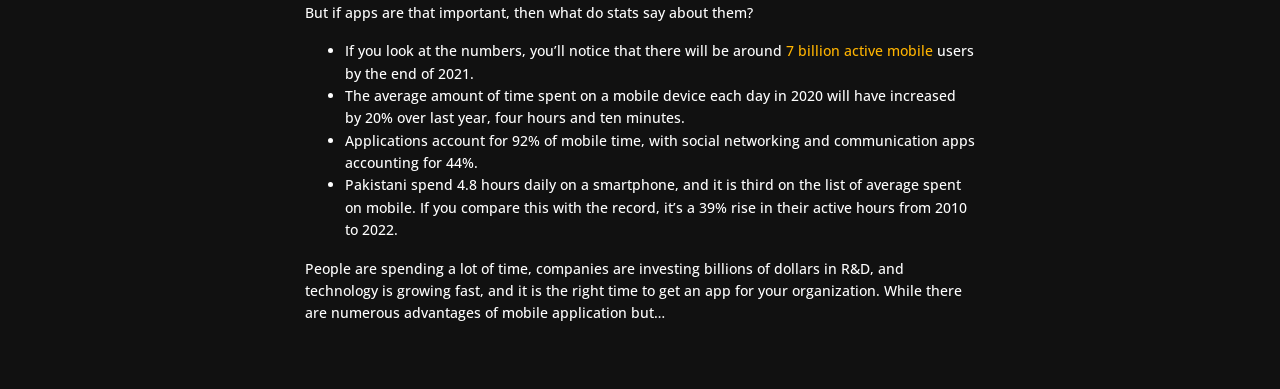
<file: posts/blog-post-3.html>
<!DOCTYPE html>
<html lang="en">

<head>
  <meta charset="utf-8" />

  <title>Abid Badar: Software Developer</title>
  <meta name="viewport" content="width=device-width, initial-scale=1" />

  <!-- Template Google Fonts -->
  <link href="https://fonts.googleapis.com/css?family=Poppins:400,400i,500,500i,600,600i,700,700i,800,800i,900,900i"
    rel="stylesheet" />
  <link href="https://fonts.googleapis.com/css?family=Open+Sans:300,400,400i,600,600i,700" rel="stylesheet" />

  <!-- Template CSS Files -->
  <link href="../css/bootstrap.min.css" rel="stylesheet" />
  <link href="../css/preloader.min.css" rel="stylesheet" />
  <link href="../css/circle.css" rel="stylesheet" />
  <link href="../css/font-awesome.min.css" rel="stylesheet" />
  <link href="../css/fm.revealator.jquery.min.css" rel="stylesheet" />
  <link href="../css/style.css" rel="stylesheet" />

  <!-- CSS Skin File -->
  <link href="../css/skins/blueviolet.css" rel="stylesheet" />

  
</head>

<body class="blog-post">
  
  <!-- Header Starts -->
  <header class="header" id="navbar-collapse-toggle">
    <!-- Fixed Navigation Starts -->
    <ul class="icon-menu d-none d-lg-block revealator-slideup revealator-once revealator-delay1">
      <li class="icon-box">
        <i class="fa fa-home"></i>
        <a href="../index.html">
          <h2>Home</h2>
        </a>
      </li>
      <li class="icon-box">
        <i class="fa fa-user"></i>
        <a href="../about.html">
          <h2>About</h2>
        </a>
      </li>
      <li class="icon-box">
        <i class="fa fa-briefcase"></i>
        <a href="../portfolio.html">
          <h2>Portfolio</h2>
        </a>
      </li>
      <li class="icon-box">
        <i class="fa fa-envelope-open"></i>
        <a href="../contact.html">
          <h2>Contact</h2>
        </a>
      </li>
      <li class="icon-box active">
        <i class="fa fa-comments"></i>
        <a href="../blog.html">
          <h2>Blog</h2>
        </a>
      </li>
    </ul>
    <!-- Fixed Navigation Ends -->
    <!-- Mobile Menu Starts -->
    <nav role="navigation" class="d-block d-lg-none">
      <div id="menuToggle">
        <input type="checkbox" />
        <span></span>
        <span></span>
        <span></span>
        <ul class="list-unstyled" id="menu">
          <li>
            <a href="../index.html"><i class="fa fa-home"></i><span>Home</span></a>
          </li>
          <li>
            <a href="../about.html"><i class="fa fa-user"></i><span>About</span></a>
          </li>
          <li>
            <a href="../portfolio.html"><i class="fa fa-folder-open"></i><span>Portfolio</span></a>
          </li>
          <li>
            <a href="../contact.html"><i class="fa fa-envelope-open"></i><span>Contact</span></a>
          </li>
          <li class="active">
            <a href="../blog.html"><i class="fa fa-comments"></i><span>Blog</span></a>
          </li>
        </ul>
      </div>
    </nav>
    <!-- Mobile Menu Ends -->
  </header>
  <!-- Header Ends -->
  <!-- Page Title Starts -->
  <section class="title-section text-left text-sm-center revealator-slideup revealator-once revealator-delay1">
    <h1>my <span>blog</span></h1>
    <span class="title-bg">posts</span>
  </section>
  <!-- Page Title Ends -->
  <!-- Main Content Starts -->
  <section class="main-content revealator-slideup revealator-once revealator-delay1">
    <div class="container">
      <div class="row">
        <!-- Article Starts -->
        <article class="col-12">
          <!-- Meta Starts -->
          <div class="meta open-sans-font">
            <span><i class="fa fa-user"></i> Burhan</span>
            <span class="date"><i class="fa fa-calendar"></i> 18 january 2022
            </span>
            <span><i class="fa fa-tags"></i> wordpress, application, business,
              economy, design</span>
          </div>
          <!-- Meta Ends -->
          <!-- Article Content Starts -->
          <h1 class="text-uppercase text-capitalize">
            Top 10 Reasons of Mobile Application for Businesses in 2022
          </h1>
          <img src="../img/blog/10-Reasons-Why-Businesses-app-1.webp" class="img-fluid" alt="Blog image" />
          <div class="blog-excerpt open-sans-font pb-5">
            <p>
              What are the benefits of a mobile app for business growth?
              Should you consider mobile app development over website?
            </p>
            <p>
              Smartphones have become inexorably connected to our daily lives.
              Activities such as setting an alarm clock, checking Facebook,
              Instagram, WhatsApp, and Twitter, listening to music, reading
              the news, watching YouTube videos, changing the temperature and
              lighting, and updating project status are essential tasks.
            </p>
            <p>
              These mutually exclusive programs operate independently on major
              operating systems, bringing our smartphones to life in
              real-time. Every year, hundreds of new apps enter the market,
              and the need for mobile app development continues to grow.
            </p>
            <p>
              Although we’re all aware of operating systems (such as iOS and
              Android), chances are we don’t know much about the technological
              platforms that software developers utilize during the creation
              and development of apps.
            </p>
            <img src="../img/blog/Detail/mobile-app-benefits.png" class="img-fluid" alt="Blog image" />
            <p>
              These apps are available in major stores like Google Playstore
              for Android and App Store for IOS. But if apps are that
              important, then what do stats say about them?
            </p>
            <ul>
              <li>
                If you look at the numbers, you’ll notice that there will be
                around<a href="https://www.statista.com/statistics/218984/number-of-global-mobile-users-since-2010/"
                  target="_blank" style="color: #ffb400">
                  7 billion active mobile
                </a>
                users by the end of 2021.
              </li>
              <li>
                The average amount of time spent on a mobile device each day
                in 2020 will have increased by 20% over last year, four hours
                and ten minutes.
              </li>
              <li>
                Applications account for 92% of mobile time, with social
                networking and communication apps accounting for 44%.
              </li>
              <li>
                Pakistani spend 4.8 hours daily on a smartphone, and it is
                third on the list of average spent on mobile. If you compare
                this with the record, it’s a 39% rise in their active hours
                from 2010 to 2022.
              </li>
            </ul>
            <p>
              People are spending a lot of time, companies are investing
              billions of dollars in R&D, and technology is growing fast, and
              it is the right time to get an app for your organization. While
              there are numerous advantages of mobile application but…
            </p>
          </div>
          <!-- Article Content Ends -->
        </article>
        <!-- Article Ends -->
      </div>
    </div>
  </section>
  <!-- Custom-cursor -->
  <div class="cursor-dot-outline"></div>
  <div class="cursor-dot"></div>

  <!-- Template JS Files -->
  <script src="../js/jquery-3.5.0.min.js"></script>
  <script src="../js/styleswitcher.js"></script>
  <script src="../js/preloader.min.js"></script>
  <script src="../js/fm.revealator.jquery.min.js"></script>
  <script src="../js/imagesloaded.pkgd.min.js"></script>
  <script src="../js/masonry.pkgd.min.js"></script>
  <script src="../js/classie.js"></script>
  <script src="../js/cbpGridGallery.js"></script>
  <script src="../js/jquery.hoverdir.js"></script>
  <script src="../js/popper.min.js"></script>
  <script src="../js/bootstrap.js"></script>
  <script src="../js/custom.js"></script>
</body>

</html>
</file>
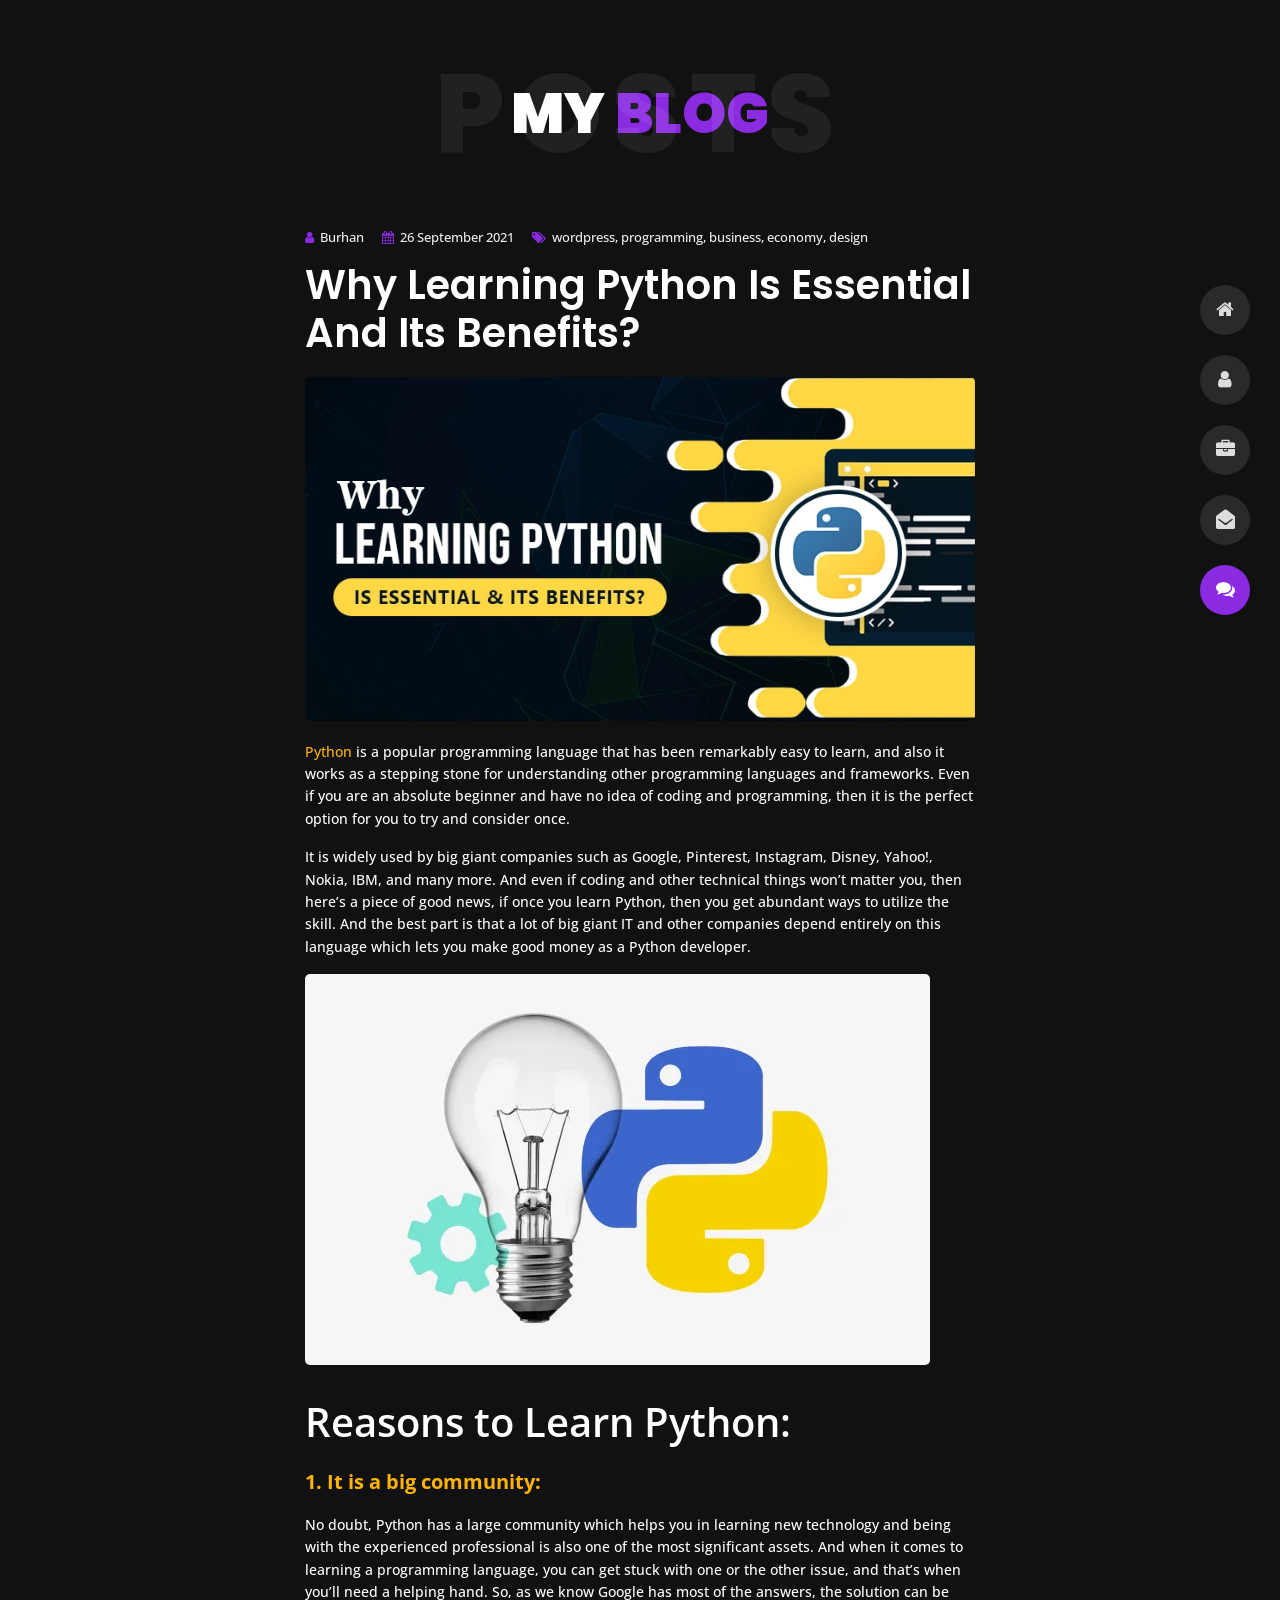
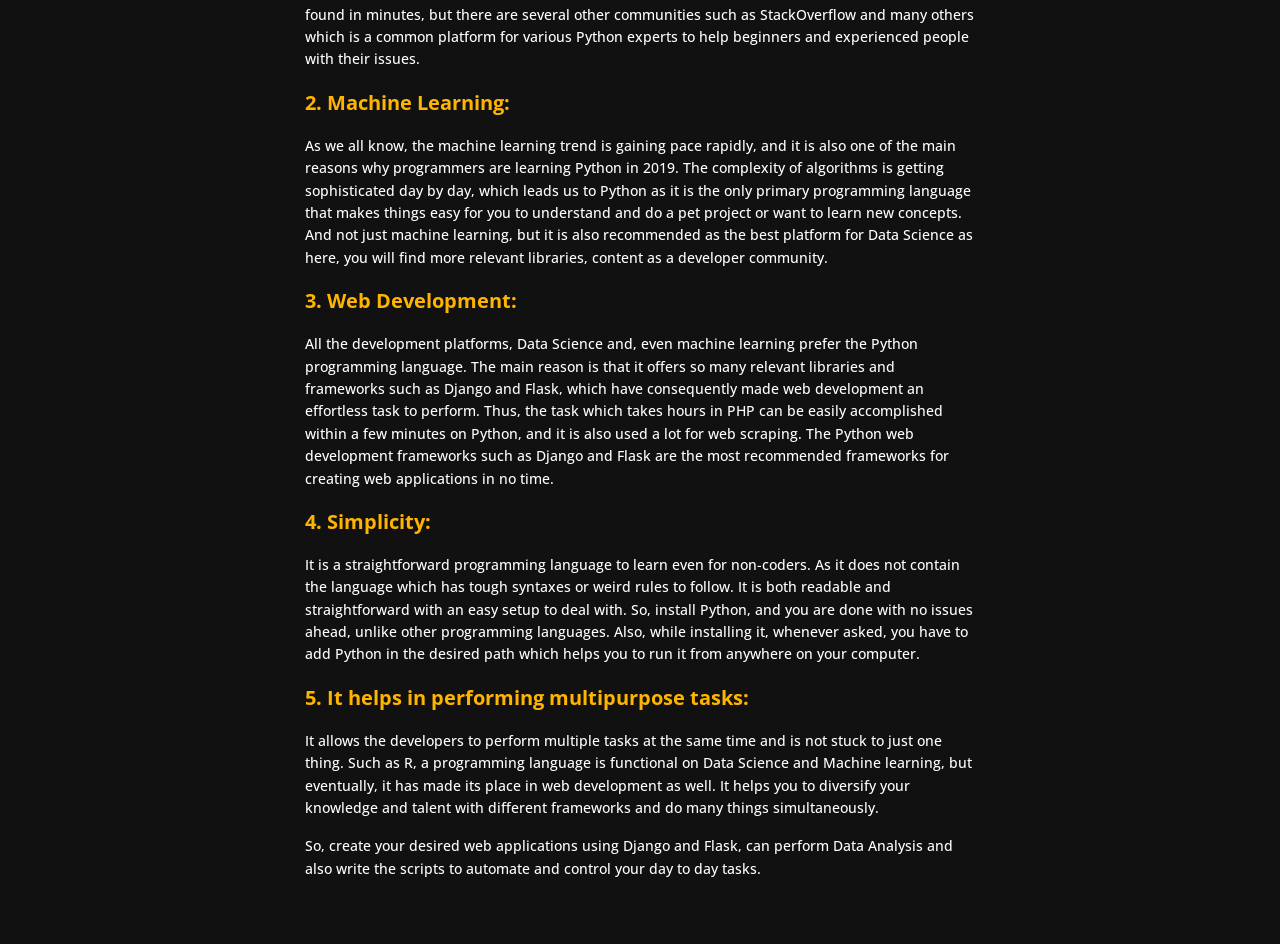
<file: posts/blog-post-5.html>
<!DOCTYPE html>
<html lang="en">
  <head>
    <meta charset="utf-8" />

    <title>Abid Badar: Software Developer</title>
    <meta name="viewport" content="width=device-width, initial-scale=1" />

    <!-- Template Google Fonts -->
    <link
      href="https://fonts.googleapis.com/css?family=Poppins:400,400i,500,500i,600,600i,700,700i,800,800i,900,900i"
      rel="stylesheet"
    />
    <link
      href="https://fonts.googleapis.com/css?family=Open+Sans:300,400,400i,600,600i,700"
      rel="stylesheet"
    />

    <!-- Template CSS Files -->
    <link href="../css/bootstrap.min.css" rel="stylesheet" />
    <link href="../css/preloader.min.css" rel="stylesheet" />
    <link href="../css/circle.css" rel="stylesheet" />
    <link href="../css/font-awesome.min.css" rel="stylesheet" />
    <link href="../css/fm.revealator.jquery.min.css" rel="stylesheet" />
    <link href="../css/style.css" rel="stylesheet" />

    <!-- CSS Skin File -->
    <link href="../css/skins/blueviolet.css" rel="stylesheet" />

  </head>

  <body class="blog-post">
   
    <!-- Header Starts -->
    <header class="header" id="navbar-collapse-toggle">
      <!-- Fixed Navigation Starts -->
      <ul
        class="icon-menu d-none d-lg-block revealator-slideup revealator-once revealator-delay1"
      >
        <li class="icon-box">
          <i class="fa fa-home"></i>
          <a href="../index.html">
            <h2>Home</h2>
          </a>
        </li>
        <li class="icon-box">
          <i class="fa fa-user"></i>
          <a href="../about.html">
            <h2>About</h2>
          </a>
        </li>
        <li class="icon-box">
          <i class="fa fa-briefcase"></i>
          <a href="../portfolio.html">
            <h2>Portfolio</h2>
          </a>
        </li>
        <li class="icon-box">
          <i class="fa fa-envelope-open"></i>
          <a href="../contact.html">
            <h2>Contact</h2>
          </a>
        </li>
        <li class="icon-box active">
          <i class="fa fa-comments"></i>
          <a href="../blog.html">
            <h2>Blog</h2>
          </a>
        </li>
      </ul>
      <!-- Fixed Navigation Ends -->
      <!-- Mobile Menu Starts -->
      <nav role="navigation" class="d-block d-lg-none">
        <div id="menuToggle">
          <input type="checkbox" />
          <span></span>
          <span></span>
          <span></span>
          <ul class="list-unstyled" id="menu">
            <li>
              <a href="../index.html"
                ><i class="fa fa-home"></i><span>Home</span></a
              >
            </li>
            <li>
              <a href="../about.html"
                ><i class="fa fa-user"></i><span>About</span></a
              >
            </li>
            <li>
              <a href="../portfolio.html"
                ><i class="fa fa-folder-open"></i><span>Portfolio</span></a
              >
            </li>
            <li>
              <a href="../contact.html"
                ><i class="fa fa-envelope-open"></i><span>Contact</span></a
              >
            </li>
            <li class="active">
              <a href="../blog.html"
                ><i class="fa fa-comments"></i><span>Blog</span></a
              >
            </li>
          </ul>
        </div>
      </nav>
      <!-- Mobile Menu Ends -->
    </header>
    <!-- Header Ends -->
    <!-- Page Title Starts -->
    <section
      class="title-section text-left text-sm-center revealator-slideup revealator-once revealator-delay1"
    >
      <h1>my <span>blog</span></h1>
      <span class="title-bg">posts</span>
    </section>
    <!-- Page Title Ends -->
    <!-- Main Content Starts -->
    <section
      class="main-content revealator-slideup revealator-once revealator-delay1"
    >
      <div class="container">
        <div class="row">
          <!-- Article Starts -->
          <article class="col-12">
            <!-- Meta Starts -->
            <div class="meta open-sans-font">
              <span><i class="fa fa-user"></i> Burhan</span>
              <span class="date"
                ><i class="fa fa-calendar"></i> 26 September 2021
              </span>
              <span
                ><i class="fa fa-tags"></i> wordpress, programming, business,
                economy, design</span
              >
            </div>
            <!-- Meta Ends -->
            <!-- Article Content Starts -->
            <h1 class="text-uppercase text-capitalize">
              Why Learning Python is Essential and its Benefits?
            </h1>
            <img
              src="../img/blog/Why-learning-Python-1.webp"
              class="img-fluid"
              alt="Blog image"
            />
            <div class="blog-excerpt open-sans-font pb-5">
              <p>
                <a
                  href="https://www.python.org/"
                  target="_blank"
                  style="color: #ffb400"
                  >Python</a
                >
                is a popular programming language that has been remarkably easy
                to learn, and also it works as a stepping stone for
                understanding other programming languages and frameworks. Even
                if you are an absolute beginner and have no idea of coding and
                programming, then it is the perfect option for you to try and
                consider once.
              </p>
              <p>
                It is widely used by big giant companies such as Google,
                Pinterest, Instagram, Disney, Yahoo!, Nokia, IBM, and many more.
                And even if coding and other technical things won’t matter you,
                then here’s a piece of good news, if once you learn Python, then
                you get abundant ways to utilize the skill. And the best part is
                that a lot of big giant IT and other companies depend entirely
                on this language which lets you make good money as a Python
                developer.
              </p>
              <img
                src="../img/blog/Detail/Code_Python_Learn_Lighbulb_Gear_Work.webp"
                class="img-fluid"
                alt="Blog image"
              />

              <h1>Reasons to Learn Python:</h1>
              <p style="color: #ffb400; font-size: 20px; font-weight: bold">
                1. It is a big community:
              </p>
              <p>
                No doubt, Python has a large community which helps you in
                learning new technology and being with the experienced
                professional is also one of the most significant assets. And
                when it comes to learning a programming language, you can get
                stuck with one or the other issue, and that’s when you’ll need a
                helping hand. So, as we know Google has most of the answers, the
                solution can be found in minutes, but there are several other
                communities such as StackOverflow and many others which is a
                common platform for various Python experts to help beginners and
                experienced people with their issues.
              </p>
              <p style="color: #ffb400; font-size: 20px; font-weight: bold">
                2. Machine Learning:
              </p>
              <p>
                As we all know, the machine learning trend is gaining pace
                rapidly, and it is also one of the main reasons why programmers
                are learning Python in 2019. The complexity of algorithms is
                getting sophisticated day by day, which leads us to Python as it
                is the only primary programming language that makes things easy
                for you to understand and do a pet project or want to learn new
                concepts. And not just machine learning, but it is also
                recommended as the best platform for Data Science as here, you
                will find more relevant libraries, content as a developer
                community.
              </p>
              <p style="color: #ffb400; font-size: 20px; font-weight: bold">
                3. Web Development:
              </p>
              <p>
                All the development platforms, Data Science and, even machine
                learning prefer the Python programming language. The main reason
                is that it offers so many relevant libraries and frameworks such
                as Django and Flask, which have consequently made web
                development an effortless task to perform. Thus, the task which
                takes hours in PHP can be easily accomplished within a few
                minutes on Python, and it is also used a lot for web scraping.
                The Python web development frameworks such as Django and Flask
                are the most recommended frameworks for creating web
                applications in no time.
              </p>
              <p style="color: #ffb400; font-size: 20px; font-weight: bold">
                4. Simplicity:
              </p>
              <p>
                It is a straightforward programming language to learn even for
                non-coders. As it does not contain the language which has tough
                syntaxes or weird rules to follow. It is both readable and
                straightforward with an easy setup to deal with. So, install
                Python, and you are done with no issues ahead, unlike other
                programming languages. Also, while installing it, whenever
                asked, you have to add Python in the desired path which helps
                you to run it from anywhere on your computer.
              </p>
              <p style="color: #ffb400; font-size: 20px; font-weight: bold">
                5. It helps in performing multipurpose tasks:
              </p>
              <p>
                It allows the developers to perform multiple tasks at the same
                time and is not stuck to just one thing. Such as R, a
                programming language is functional on Data Science and Machine
                learning, but eventually, it has made its place in web
                development as well. It helps you to diversify your knowledge
                and talent with different frameworks and do many things
                simultaneously.
              </p>
              <p>
                So, create your desired web applications using Django and Flask,
                can perform Data Analysis and also write the scripts to automate
                and control your day to day tasks.
              </p>
            </div>
            <!-- Article Content Ends -->
          </article>
          <!-- Article Ends -->
        </div>
      </div>
    </section>
    <!-- Custom-cursor -->
  <div class="cursor-dot-outline"></div>
  <div class="cursor-dot"></div>

    <!-- Template JS Files -->
    <script src="../js/jquery-3.5.0.min.js"></script>
    <script src="../js/styleswitcher.js"></script>
    <script src="../js/preloader.min.js"></script>
    <script src="../js/fm.revealator.jquery.min.js"></script>
    <script src="../js/imagesloaded.pkgd.min.js"></script>
    <script src="../js/masonry.pkgd.min.js"></script>
    <script src="../js/classie.js"></script>
    <script src="../js/cbpGridGallery.js"></script>
    <script src="../js/jquery.hoverdir.js"></script>
    <script src="../js/popper.min.js"></script>
    <script src="../js/bootstrap.js"></script>
    <script src="../js/custom.js"></script>
  </body>
</html>
</file>
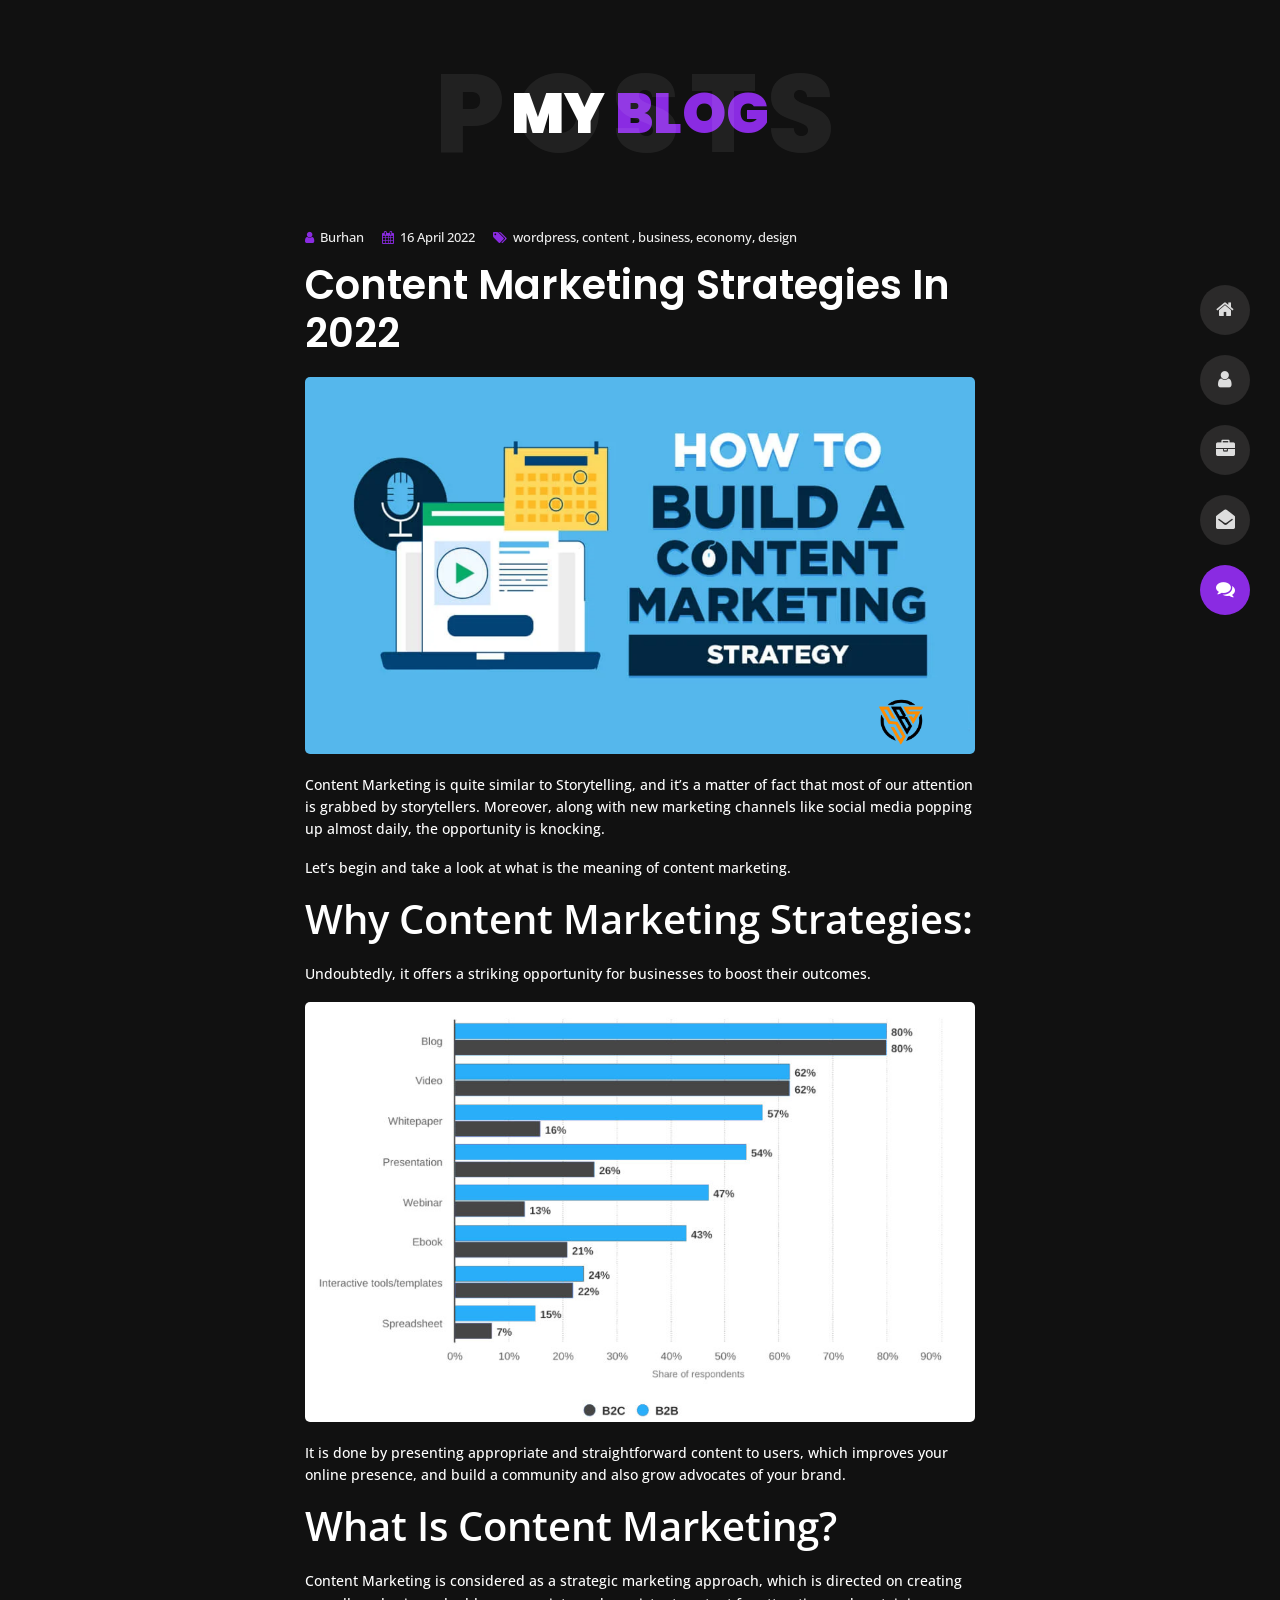
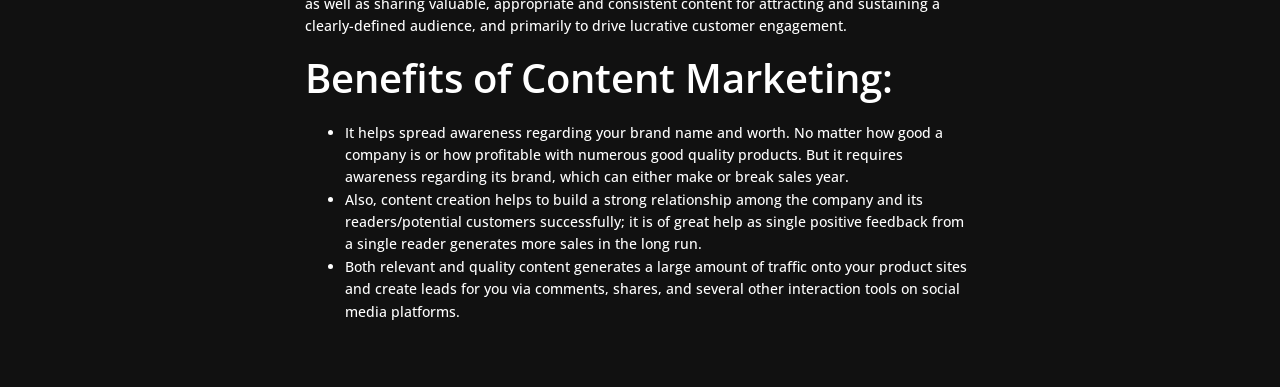
<file: posts/blog-post-6.html>
<!DOCTYPE html>
<html lang="en">
  <head>
    <meta charset="utf-8" />

    <title>Abid Badar: Software Developer</title>
    <meta name="viewport" content="width=device-width, initial-scale=1" />

    <!-- Template Google Fonts -->
    <link
      href="https://fonts.googleapis.com/css?family=Poppins:400,400i,500,500i,600,600i,700,700i,800,800i,900,900i"
      rel="stylesheet"
    />
    <link
      href="https://fonts.googleapis.com/css?family=Open+Sans:300,400,400i,600,600i,700"
      rel="stylesheet"
    />

    <!-- Template CSS Files -->
    <link href="../css/bootstrap.min.css" rel="stylesheet" />
    <link href="../css/preloader.min.css" rel="stylesheet" />
    <link href="../css/circle.css" rel="stylesheet" />
    <link href="../css/font-awesome.min.css" rel="stylesheet" />
    <link href="../css/fm.revealator.jquery.min.css" rel="stylesheet" />
    <link href="../css/style.css" rel="stylesheet" />

    <!-- CSS Skin File -->
    <link href="../css/skins/blueviolet.css" rel="stylesheet" />

    
  </head>

  <body class="blog-post">
    
    <!-- Header Starts -->
    <header class="header" id="navbar-collapse-toggle">
      <!-- Fixed Navigation Starts -->
      <ul
        class="icon-menu d-none d-lg-block revealator-slideup revealator-once revealator-delay1"
      >
        <li class="icon-box">
          <i class="fa fa-home"></i>
          <a href="../index.html">
            <h2>Home</h2>
          </a>
        </li>
        <li class="icon-box">
          <i class="fa fa-user"></i>
          <a href="../about.html">
            <h2>About</h2>
          </a>
        </li>
        <li class="icon-box">
          <i class="fa fa-briefcase"></i>
          <a href="../portfolio.html">
            <h2>Portfolio</h2>
          </a>
        </li>
        <li class="icon-box">
          <i class="fa fa-envelope-open"></i>
          <a href="../contact.html">
            <h2>Contact</h2>
          </a>
        </li>
        <li class="icon-box active">
          <i class="fa fa-comments"></i>
          <a href="../blog.html">
            <h2>Blog</h2>
          </a>
        </li>
      </ul>
      <!-- Fixed Navigation Ends -->
      <!-- Mobile Menu Starts -->
      <nav role="navigation" class="d-block d-lg-none">
        <div id="menuToggle">
          <input type="checkbox" />
          <span></span>
          <span></span>
          <span></span>
          <ul class="list-unstyled" id="menu">
            <li>
              <a href="../index.html"
                ><i class="fa fa-home"></i><span>Home</span></a
              >
            </li>
            <li>
              <a href="../about.html"
                ><i class="fa fa-user"></i><span>About</span></a
              >
            </li>
            <li>
              <a href="../portfolio.html"
                ><i class="fa fa-folder-open"></i><span>Portfolio</span></a
              >
            </li>
            <li>
              <a href="../contact.html"
                ><i class="fa fa-envelope-open"></i><span>Contact</span></a
              >
            </li>
            <li class="active">
              <a href="../blog.html"
                ><i class="fa fa-comments"></i><span>Blog</span></a
              >
            </li>
          </ul>
        </div>
      </nav>
      <!-- Mobile Menu Ends -->
    </header>
    <!-- Header Ends -->
    <!-- Page Title Starts -->
    <section
      class="title-section text-left text-sm-center revealator-slideup revealator-once revealator-delay1"
    >
      <h1>my <span>blog</span></h1>
      <span class="title-bg">posts</span>
    </section>
    <!-- Page Title Ends -->
    <!-- Main Content Starts -->
    <section
      class="main-content revealator-slideup revealator-once revealator-delay1"
    >
      <div class="container">
        <div class="row">
          <!-- Article Starts -->
          <article class="col-12">
            <!-- Meta Starts -->
            <div class="meta open-sans-font">
              <span><i class="fa fa-user"></i> Burhan</span>
              <span class="date"
                ><i class="fa fa-calendar"></i> 16 April 2022
              </span>
              <span
                ><i class="fa fa-tags"></i> wordpress, content , business,
                economy, design</span
              >
            </div>
            <!-- Meta Ends -->
            <!-- Article Content Starts -->
            <h1 class="text-uppercase text-capitalize">
              Content Marketing Strategies in 2022
            </h1>
            <img
              src="../img/blog/How-to-Build-a-Content-Marketing.webp"
              class="img-fluid"
              alt="Blog image"
            />
            <div class="blog-excerpt open-sans-font pb-5">
              <p>
                Content Marketing is quite similar to Storytelling, and it’s a
                matter of fact that most of our attention is grabbed by
                storytellers. Moreover, along with new marketing channels like
                social media popping up almost daily, the opportunity is
                knocking.
              </p>
              <p>
                Let’s begin and take a look at what is the meaning of content
                marketing.
              </p>
              <h1>Why Content Marketing Strategies:</h1>
              <p>
                Undoubtedly, it offers a striking opportunity for businesses to
                boost their outcomes.
              </p>
              <img
                src="../img/blog/Detail/2-1024x642.jpg"
                class="img-fluid"
                alt="Blog image"
              />
              <p>
                It is done by presenting appropriate and straightforward content
                to users, which improves your online presence, and build a
                community and also grow advocates of your brand.
              </p>
              <h1 class="text-uppercase text-capitalize">
                What is Content Marketing?
              </h1>
              <p>
                Content Marketing is considered as a strategic marketing
                approach, which is directed on creating as well as sharing
                valuable, appropriate and consistent content for attracting and
                sustaining a clearly-defined audience, and primarily to drive
                lucrative customer engagement.
              </p>
              <h1>Benefits of Content Marketing:</h1>
              <ul>
                <li>
                  It helps spread awareness regarding your brand name and worth.
                  No matter how good a company is or how profitable with
                  numerous good quality products. But it requires awareness
                  regarding its brand, which can either make or break sales
                  year.
                </li>
                <li>
                  Also, content creation helps to build a strong relationship
                  among the company and its readers/potential customers
                  successfully; it is of great help as single positive feedback
                  from a single reader generates more sales in the long run.
                </li>
                <li>
                  Both relevant and quality content generates a large amount of
                  traffic onto your product sites and create leads for you via
                  comments, shares, and several other interaction tools on
                  social media platforms.
                </li>
              </ul>
            </div>
            <!-- Article Content Ends -->
          </article>
          <!-- Article Ends -->
        </div>
      </div>
    </section>

    <!-- Custom-cursor -->
  <div class="cursor-dot-outline"></div>
  <div class="cursor-dot"></div>

    <!-- Template JS Files -->
    <script src="../js/jquery-3.5.0.min.js"></script>
    <script src="../js/styleswitcher.js"></script>
    <script src="../js/preloader.min.js"></script>
    <script src="../js/fm.revealator.jquery.min.js"></script>
    <script src="../js/imagesloaded.pkgd.min.js"></script>
    <script src="../js/masonry.pkgd.min.js"></script>
    <script src="../js/classie.js"></script>
    <script src="../js/cbpGridGallery.js"></script>
    <script src="../js/jquery.hoverdir.js"></script>
    <script src="../js/popper.min.js"></script>
    <script src="../js/bootstrap.js"></script>
    <script src="../js/custom.js"></script>
  </body>
</html>
</file>
<file: css/circle.css>
.rect-auto,
.c100.p51 .slice,
.c100.p52 .slice,
.c100.p53 .slice,
.c100.p54 .slice,
.c100.p55 .slice,
.c100.p56 .slice,
.c100.p57 .slice,
.c100.p58 .slice,
.c100.p59 .slice,
.c100.p60 .slice,
.c100.p61 .slice,
.c100.p62 .slice,
.c100.p63 .slice,
.c100.p64 .slice,
.c100.p65 .slice,
.c100.p66 .slice,
.c100.p67 .slice,
.c100.p68 .slice,
.c100.p69 .slice,
.c100.p70 .slice,
.c100.p71 .slice,
.c100.p72 .slice,
.c100.p73 .slice,
.c100.p74 .slice,
.c100.p75 .slice,
.c100.p76 .slice,
.c100.p77 .slice,
.c100.p78 .slice,
.c100.p79 .slice,
.c100.p80 .slice,
.c100.p81 .slice,
.c100.p82 .slice,
.c100.p83 .slice,
.c100.p84 .slice,
.c100.p85 .slice,
.c100.p86 .slice,
.c100.p87 .slice,
.c100.p88 .slice,
.c100.p89 .slice,
.c100.p90 .slice,
.c100.p91 .slice,
.c100.p92 .slice,
.c100.p93 .slice,
.c100.p94 .slice,
.c100.p95 .slice,
.c100.p96 .slice,
.c100.p97 .slice,
.c100.p98 .slice,
.c100.p99 .slice,
.c100.p100 .slice{clip:rect(auto, auto, auto, auto);}
.pie,
.c100 .bar,
.c100.p51 .fill,
.c100.p52 .fill,
.c100.p53 .fill,
.c100.p54 .fill,
.c100.p55 .fill,
.c100.p56 .fill,
.c100.p57 .fill,
.c100.p58 .fill,
.c100.p59 .fill,
.c100.p60 .fill,
.c100.p61 .fill,
.c100.p62 .fill,
.c100.p63 .fill,
.c100.p64 .fill,
.c100.p65 .fill,
.c100.p66 .fill,
.c100.p67 .fill,
.c100.p68 .fill,
.c100.p69 .fill,
.c100.p70 .fill,
.c100.p71 .fill,
.c100.p72 .fill,
.c100.p73 .fill,
.c100.p74 .fill,
.c100.p75 .fill,
.c100.p76 .fill,
.c100.p77 .fill,
.c100.p78 .fill,
.c100.p79 .fill,
.c100.p80 .fill,
.c100.p81 .fill,
.c100.p82 .fill,
.c100.p83 .fill,
.c100.p84 .fill,
.c100.p85 .fill,
.c100.p86 .fill,
.c100.p87 .fill,
.c100.p88 .fill,
.c100.p89 .fill,
.c100.p90 .fill,
.c100.p91 .fill,
.c100.p92 .fill,
.c100.p93 .fill,
.c100.p94 .fill,
.c100.p95 .fill,
.c100.p96 .fill,
.c100.p97 .fill,
.c100.p98 .fill,
.c100.p99 .fill,
.c100.p100 .fill{position:absolute;border:0.08em solid #307bbb;width:0.84em;height:0.84em;clip:rect(0em, 0.5em, 1em, 0em);border-radius:50%;-webkit-transform:rotate(0deg);-moz-transform:rotate(0deg);-ms-transform:rotate(0deg);-o-transform:rotate(0deg);transform:rotate(0deg);}
.pie-fill,
.c100.p51 .bar:after,
.c100.p51 .fill,
.c100.p52 .bar:after,
.c100.p52 .fill,
.c100.p53 .bar:after,
.c100.p53 .fill,
.c100.p54 .bar:after,
.c100.p54 .fill,
.c100.p55 .bar:after,
.c100.p55 .fill,
.c100.p56 .bar:after,
.c100.p56 .fill,
.c100.p57 .bar:after,
.c100.p57 .fill,
.c100.p58 .bar:after,
.c100.p58 .fill,
.c100.p59 .bar:after,
.c100.p59 .fill,
.c100.p60 .bar:after,
.c100.p60 .fill,
.c100.p61 .bar:after,
.c100.p61 .fill,
.c100.p62 .bar:after,
.c100.p62 .fill,
.c100.p63 .bar:after,
.c100.p63 .fill,
.c100.p64 .bar:after,
.c100.p64 .fill,
.c100.p65 .bar:after,
.c100.p65 .fill,
.c100.p66 .bar:after,
.c100.p66 .fill,
.c100.p67 .bar:after,
.c100.p67 .fill,
.c100.p68 .bar:after,
.c100.p68 .fill,
.c100.p69 .bar:after,
.c100.p69 .fill,
.c100.p70 .bar:after,
.c100.p70 .fill,
.c100.p71 .bar:after,
.c100.p71 .fill,
.c100.p72 .bar:after,
.c100.p72 .fill,
.c100.p73 .bar:after,
.c100.p73 .fill,
.c100.p74 .bar:after,
.c100.p74 .fill,
.c100.p75 .bar:after,
.c100.p75 .fill,
.c100.p76 .bar:after,
.c100.p76 .fill,
.c100.p77 .bar:after,
.c100.p77 .fill,
.c100.p78 .bar:after,
.c100.p78 .fill,
.c100.p79 .bar:after,
.c100.p79 .fill,
.c100.p80 .bar:after,
.c100.p80 .fill,
.c100.p81 .bar:after,
.c100.p81 .fill,
.c100.p82 .bar:after,
.c100.p82 .fill,
.c100.p83 .bar:after,
.c100.p83 .fill,
.c100.p84 .bar:after,
.c100.p84 .fill,
.c100.p85 .bar:after,
.c100.p85 .fill,
.c100.p86 .bar:after,
.c100.p86 .fill,
.c100.p87 .bar:after,
.c100.p87 .fill,
.c100.p88 .bar:after,
.c100.p88 .fill,
.c100.p89 .bar:after,
.c100.p89 .fill,
.c100.p90 .bar:after,
.c100.p90 .fill,
.c100.p91 .bar:after,
.c100.p91 .fill,
.c100.p92 .bar:after,
.c100.p92 .fill,
.c100.p93 .bar:after,
.c100.p93 .fill,
.c100.p94 .bar:after,
.c100.p94 .fill,
.c100.p95 .bar:after,
.c100.p95 .fill,
.c100.p96 .bar:after,
.c100.p96 .fill,
.c100.p97 .bar:after,
.c100.p97 .fill,
.c100.p98 .bar:after,
.c100.p98 .fill,
.c100.p99 .bar:after,
.c100.p99 .fill,
.c100.p100 .bar:after,
.c100.p100 .fill{-webkit-transform:rotate(180deg);-moz-transform:rotate(180deg);-ms-transform:rotate(180deg);-o-transform:rotate(180deg);transform:rotate(180deg);}
.c100{position:relative;font-size:120px;width:1em;height:1em;border-radius:50%;float:left;margin:0 0.1em 0.1em 0;background-color:#cccccc;}
.c100 *,
.c100 *:before,
.c100 *:after{-webkit-box-sizing:content-box;-moz-box-sizing:content-box;box-sizing:content-box;}
.c100.center{float:none;margin:0 auto;}
.c100.big{font-size:240px;}
.c100.small{font-size:80px;}
.c100 > span{position:absolute;width:100%;z-index:1;left:0;top:0;width:5em;line-height:5em;font-size:0.2em;color:#cccccc;display:block;text-align:center;white-space:nowrap;-webkit-transition-property:all;-moz-transition-property:all;-o-transition-property:all;transition-property:all;-webkit-transition-duration:0.2s;-moz-transition-duration:0.2s;-o-transition-duration:0.2s;transition-duration:0.2s;-webkit-transition-timing-function:ease-out;-moz-transition-timing-function:ease-out;-o-transition-timing-function:ease-out;transition-timing-function:ease-out;}
.c100:after{position:absolute;top:0.08em;left:0.08em;display:block;content:" ";border-radius:50%;background-color:#f5f5f5;width:0.84em;height:0.84em;-webkit-transition-property:all;-moz-transition-property:all;-o-transition-property:all;transition-property:all;-webkit-transition-duration:0.2s;-moz-transition-duration:0.2s;-o-transition-duration:0.2s;transition-duration:0.2s;-webkit-transition-timing-function:ease-in;-moz-transition-timing-function:ease-in;-o-transition-timing-function:ease-in;transition-timing-function:ease-in;}
.c100 .slice{position:absolute;width:1em;height:1em;clip:rect(0em, 1em, 1em, 0.5em);}
.c100.p1 .bar{-webkit-transform:rotate(3.6deg);-moz-transform:rotate(3.6deg);-ms-transform:rotate(3.6deg);-o-transform:rotate(3.6deg);transform:rotate(3.6deg);}
.c100.p2 .bar{-webkit-transform:rotate(7.2deg);-moz-transform:rotate(7.2deg);-ms-transform:rotate(7.2deg);-o-transform:rotate(7.2deg);transform:rotate(7.2deg);}
.c100.p3 .bar{-webkit-transform:rotate(10.8deg);-moz-transform:rotate(10.8deg);-ms-transform:rotate(10.8deg);-o-transform:rotate(10.8deg);transform:rotate(10.8deg);}
.c100.p4 .bar{-webkit-transform:rotate(14.4deg);-moz-transform:rotate(14.4deg);-ms-transform:rotate(14.4deg);-o-transform:rotate(14.4deg);transform:rotate(14.4deg);}
.c100.p5 .bar{-webkit-transform:rotate(18deg);-moz-transform:rotate(18deg);-ms-transform:rotate(18deg);-o-transform:rotate(18deg);transform:rotate(18deg);}
.c100.p6 .bar{-webkit-transform:rotate(21.6deg);-moz-transform:rotate(21.6deg);-ms-transform:rotate(21.6deg);-o-transform:rotate(21.6deg);transform:rotate(21.6deg);}
.c100.p7 .bar{-webkit-transform:rotate(25.2deg);-moz-transform:rotate(25.2deg);-ms-transform:rotate(25.2deg);-o-transform:rotate(25.2deg);transform:rotate(25.2deg);}
.c100.p8 .bar{-webkit-transform:rotate(28.8deg);-moz-transform:rotate(28.8deg);-ms-transform:rotate(28.8deg);-o-transform:rotate(28.8deg);transform:rotate(28.8deg);}
.c100.p9 .bar{-webkit-transform:rotate(32.4deg);-moz-transform:rotate(32.4deg);-ms-transform:rotate(32.4deg);-o-transform:rotate(32.4deg);transform:rotate(32.4deg);}
.c100.p10 .bar{-webkit-transform:rotate(36deg);-moz-transform:rotate(36deg);-ms-transform:rotate(36deg);-o-transform:rotate(36deg);transform:rotate(36deg);}
.c100.p11 .bar{-webkit-transform:rotate(39.6deg);-moz-transform:rotate(39.6deg);-ms-transform:rotate(39.6deg);-o-transform:rotate(39.6deg);transform:rotate(39.6deg);}
.c100.p12 .bar{-webkit-transform:rotate(43.2deg);-moz-transform:rotate(43.2deg);-ms-transform:rotate(43.2deg);-o-transform:rotate(43.2deg);transform:rotate(43.2deg);}
.c100.p13 .bar{-webkit-transform:rotate(46.800000000000004deg);-moz-transform:rotate(46.800000000000004deg);-ms-transform:rotate(46.800000000000004deg);-o-transform:rotate(46.800000000000004deg);transform:rotate(46.800000000000004deg);}
.c100.p14 .bar{-webkit-transform:rotate(50.4deg);-moz-transform:rotate(50.4deg);-ms-transform:rotate(50.4deg);-o-transform:rotate(50.4deg);transform:rotate(50.4deg);}
.c100.p15 .bar{-webkit-transform:rotate(54deg);-moz-transform:rotate(54deg);-ms-transform:rotate(54deg);-o-transform:rotate(54deg);transform:rotate(54deg);}
.c100.p16 .bar{-webkit-transform:rotate(57.6deg);-moz-transform:rotate(57.6deg);-ms-transform:rotate(57.6deg);-o-transform:rotate(57.6deg);transform:rotate(57.6deg);}
.c100.p17 .bar{-webkit-transform:rotate(61.2deg);-moz-transform:rotate(61.2deg);-ms-transform:rotate(61.2deg);-o-transform:rotate(61.2deg);transform:rotate(61.2deg);}
.c100.p18 .bar{-webkit-transform:rotate(64.8deg);-moz-transform:rotate(64.8deg);-ms-transform:rotate(64.8deg);-o-transform:rotate(64.8deg);transform:rotate(64.8deg);}
.c100.p19 .bar{-webkit-transform:rotate(68.4deg);-moz-transform:rotate(68.4deg);-ms-transform:rotate(68.4deg);-o-transform:rotate(68.4deg);transform:rotate(68.4deg);}
.c100.p20 .bar{-webkit-transform:rotate(72deg);-moz-transform:rotate(72deg);-ms-transform:rotate(72deg);-o-transform:rotate(72deg);transform:rotate(72deg);}
.c100.p21 .bar{-webkit-transform:rotate(75.60000000000001deg);-moz-transform:rotate(75.60000000000001deg);-ms-transform:rotate(75.60000000000001deg);-o-transform:rotate(75.60000000000001deg);transform:rotate(75.60000000000001deg);}
.c100.p22 .bar{-webkit-transform:rotate(79.2deg);-moz-transform:rotate(79.2deg);-ms-transform:rotate(79.2deg);-o-transform:rotate(79.2deg);transform:rotate(79.2deg);}
.c100.p23 .bar{-webkit-transform:rotate(82.8deg);-moz-transform:rotate(82.8deg);-ms-transform:rotate(82.8deg);-o-transform:rotate(82.8deg);transform:rotate(82.8deg);}
.c100.p24 .bar{-webkit-transform:rotate(86.4deg);-moz-transform:rotate(86.4deg);-ms-transform:rotate(86.4deg);-o-transform:rotate(86.4deg);transform:rotate(86.4deg);}
.c100.p25 .bar{-webkit-transform:rotate(90deg);-moz-transform:rotate(90deg);-ms-transform:rotate(90deg);-o-transform:rotate(90deg);transform:rotate(90deg);}
.c100.p26 .bar{-webkit-transform:rotate(93.60000000000001deg);-moz-transform:rotate(93.60000000000001deg);-ms-transform:rotate(93.60000000000001deg);-o-transform:rotate(93.60000000000001deg);transform:rotate(93.60000000000001deg);}
.c100.p27 .bar{-webkit-transform:rotate(97.2deg);-moz-transform:rotate(97.2deg);-ms-transform:rotate(97.2deg);-o-transform:rotate(97.2deg);transform:rotate(97.2deg);}
.c100.p28 .bar{-webkit-transform:rotate(100.8deg);-moz-transform:rotate(100.8deg);-ms-transform:rotate(100.8deg);-o-transform:rotate(100.8deg);transform:rotate(100.8deg);}
.c100.p29 .bar{-webkit-transform:rotate(104.4deg);-moz-transform:rotate(104.4deg);-ms-transform:rotate(104.4deg);-o-transform:rotate(104.4deg);transform:rotate(104.4deg);}
.c100.p30 .bar{-webkit-transform:rotate(108deg);-moz-transform:rotate(108deg);-ms-transform:rotate(108deg);-o-transform:rotate(108deg);transform:rotate(108deg);}
.c100.p31 .bar{-webkit-transform:rotate(111.60000000000001deg);-moz-transform:rotate(111.60000000000001deg);-ms-transform:rotate(111.60000000000001deg);-o-transform:rotate(111.60000000000001deg);transform:rotate(111.60000000000001deg);}
.c100.p32 .bar{-webkit-transform:rotate(115.2deg);-moz-transform:rotate(115.2deg);-ms-transform:rotate(115.2deg);-o-transform:rotate(115.2deg);transform:rotate(115.2deg);}
.c100.p33 .bar{-webkit-transform:rotate(118.8deg);-moz-transform:rotate(118.8deg);-ms-transform:rotate(118.8deg);-o-transform:rotate(118.8deg);transform:rotate(118.8deg);}
.c100.p34 .bar{-webkit-transform:rotate(122.4deg);-moz-transform:rotate(122.4deg);-ms-transform:rotate(122.4deg);-o-transform:rotate(122.4deg);transform:rotate(122.4deg);}
.c100.p35 .bar{-webkit-transform:rotate(126deg);-moz-transform:rotate(126deg);-ms-transform:rotate(126deg);-o-transform:rotate(126deg);transform:rotate(126deg);}
.c100.p36 .bar{-webkit-transform:rotate(129.6deg);-moz-transform:rotate(129.6deg);-ms-transform:rotate(129.6deg);-o-transform:rotate(129.6deg);transform:rotate(129.6deg);}
.c100.p37 .bar{-webkit-transform:rotate(133.20000000000002deg);-moz-transform:rotate(133.20000000000002deg);-ms-transform:rotate(133.20000000000002deg);-o-transform:rotate(133.20000000000002deg);transform:rotate(133.20000000000002deg);}
.c100.p38 .bar{-webkit-transform:rotate(136.8deg);-moz-transform:rotate(136.8deg);-ms-transform:rotate(136.8deg);-o-transform:rotate(136.8deg);transform:rotate(136.8deg);}
.c100.p39 .bar{-webkit-transform:rotate(140.4deg);-moz-transform:rotate(140.4deg);-ms-transform:rotate(140.4deg);-o-transform:rotate(140.4deg);transform:rotate(140.4deg);}
.c100.p40 .bar{-webkit-transform:rotate(144deg);-moz-transform:rotate(144deg);-ms-transform:rotate(144deg);-o-transform:rotate(144deg);transform:rotate(144deg);}
.c100.p41 .bar{-webkit-transform:rotate(147.6deg);-moz-transform:rotate(147.6deg);-ms-transform:rotate(147.6deg);-o-transform:rotate(147.6deg);transform:rotate(147.6deg);}
.c100.p42 .bar{-webkit-transform:rotate(151.20000000000002deg);-moz-transform:rotate(151.20000000000002deg);-ms-transform:rotate(151.20000000000002deg);-o-transform:rotate(151.20000000000002deg);transform:rotate(151.20000000000002deg);}
.c100.p43 .bar{-webkit-transform:rotate(154.8deg);-moz-transform:rotate(154.8deg);-ms-transform:rotate(154.8deg);-o-transform:rotate(154.8deg);transform:rotate(154.8deg);}
.c100.p44 .bar{-webkit-transform:rotate(158.4deg);-moz-transform:rotate(158.4deg);-ms-transform:rotate(158.4deg);-o-transform:rotate(158.4deg);transform:rotate(158.4deg);}
.c100.p45 .bar{-webkit-transform:rotate(162deg);-moz-transform:rotate(162deg);-ms-transform:rotate(162deg);-o-transform:rotate(162deg);transform:rotate(162deg);}
.c100.p46 .bar{-webkit-transform:rotate(165.6deg);-moz-transform:rotate(165.6deg);-ms-transform:rotate(165.6deg);-o-transform:rotate(165.6deg);transform:rotate(165.6deg);}
.c100.p47 .bar{-webkit-transform:rotate(169.20000000000002deg);-moz-transform:rotate(169.20000000000002deg);-ms-transform:rotate(169.20000000000002deg);-o-transform:rotate(169.20000000000002deg);transform:rotate(169.20000000000002deg);}
.c100.p48 .bar{-webkit-transform:rotate(172.8deg);-moz-transform:rotate(172.8deg);-ms-transform:rotate(172.8deg);-o-transform:rotate(172.8deg);transform:rotate(172.8deg);}
.c100.p49 .bar{-webkit-transform:rotate(176.4deg);-moz-transform:rotate(176.4deg);-ms-transform:rotate(176.4deg);-o-transform:rotate(176.4deg);transform:rotate(176.4deg);}
.c100.p50 .bar{-webkit-transform:rotate(180deg);-moz-transform:rotate(180deg);-ms-transform:rotate(180deg);-o-transform:rotate(180deg);transform:rotate(180deg);}
.c100.p51 .bar{-webkit-transform:rotate(183.6deg);-moz-transform:rotate(183.6deg);-ms-transform:rotate(183.6deg);-o-transform:rotate(183.6deg);transform:rotate(183.6deg);}
.c100.p52 .bar{-webkit-transform:rotate(187.20000000000002deg);-moz-transform:rotate(187.20000000000002deg);-ms-transform:rotate(187.20000000000002deg);-o-transform:rotate(187.20000000000002deg);transform:rotate(187.20000000000002deg);}
.c100.p53 .bar{-webkit-transform:rotate(190.8deg);-moz-transform:rotate(190.8deg);-ms-transform:rotate(190.8deg);-o-transform:rotate(190.8deg);transform:rotate(190.8deg);}
.c100.p54 .bar{-webkit-transform:rotate(194.4deg);-moz-transform:rotate(194.4deg);-ms-transform:rotate(194.4deg);-o-transform:rotate(194.4deg);transform:rotate(194.4deg);}
.c100.p55 .bar{-webkit-transform:rotate(198deg);-moz-transform:rotate(198deg);-ms-transform:rotate(198deg);-o-transform:rotate(198deg);transform:rotate(198deg);}
.c100.p56 .bar{-webkit-transform:rotate(201.6deg);-moz-transform:rotate(201.6deg);-ms-transform:rotate(201.6deg);-o-transform:rotate(201.6deg);transform:rotate(201.6deg);}
.c100.p57 .bar{-webkit-transform:rotate(205.20000000000002deg);-moz-transform:rotate(205.20000000000002deg);-ms-transform:rotate(205.20000000000002deg);-o-transform:rotate(205.20000000000002deg);transform:rotate(205.20000000000002deg);}
.c100.p58 .bar{-webkit-transform:rotate(208.8deg);-moz-transform:rotate(208.8deg);-ms-transform:rotate(208.8deg);-o-transform:rotate(208.8deg);transform:rotate(208.8deg);}
.c100.p59 .bar{-webkit-transform:rotate(212.4deg);-moz-transform:rotate(212.4deg);-ms-transform:rotate(212.4deg);-o-transform:rotate(212.4deg);transform:rotate(212.4deg);}
.c100.p60 .bar{-webkit-transform:rotate(216deg);-moz-transform:rotate(216deg);-ms-transform:rotate(216deg);-o-transform:rotate(216deg);transform:rotate(216deg);}
.c100.p61 .bar{-webkit-transform:rotate(219.6deg);-moz-transform:rotate(219.6deg);-ms-transform:rotate(219.6deg);-o-transform:rotate(219.6deg);transform:rotate(219.6deg);}
.c100.p62 .bar{-webkit-transform:rotate(223.20000000000002deg);-moz-transform:rotate(223.20000000000002deg);-ms-transform:rotate(223.20000000000002deg);-o-transform:rotate(223.20000000000002deg);transform:rotate(223.20000000000002deg);}
.c100.p63 .bar{-webkit-transform:rotate(226.8deg);-moz-transform:rotate(226.8deg);-ms-transform:rotate(226.8deg);-o-transform:rotate(226.8deg);transform:rotate(226.8deg);}
.c100.p64 .bar{-webkit-transform:rotate(230.4deg);-moz-transform:rotate(230.4deg);-ms-transform:rotate(230.4deg);-o-transform:rotate(230.4deg);transform:rotate(230.4deg);}
.c100.p65 .bar{-webkit-transform:rotate(234deg);-moz-transform:rotate(234deg);-ms-transform:rotate(234deg);-o-transform:rotate(234deg);transform:rotate(234deg);}
.c100.p66 .bar{-webkit-transform:rotate(237.6deg);-moz-transform:rotate(237.6deg);-ms-transform:rotate(237.6deg);-o-transform:rotate(237.6deg);transform:rotate(237.6deg);}
.c100.p67 .bar{-webkit-transform:rotate(241.20000000000002deg);-moz-transform:rotate(241.20000000000002deg);-ms-transform:rotate(241.20000000000002deg);-o-transform:rotate(241.20000000000002deg);transform:rotate(241.20000000000002deg);}
.c100.p68 .bar{-webkit-transform:rotate(244.8deg);-moz-transform:rotate(244.8deg);-ms-transform:rotate(244.8deg);-o-transform:rotate(244.8deg);transform:rotate(244.8deg);}
.c100.p69 .bar{-webkit-transform:rotate(248.4deg);-moz-transform:rotate(248.4deg);-ms-transform:rotate(248.4deg);-o-transform:rotate(248.4deg);transform:rotate(248.4deg);}
.c100.p70 .bar{-webkit-transform:rotate(252deg);-moz-transform:rotate(252deg);-ms-transform:rotate(252deg);-o-transform:rotate(252deg);transform:rotate(252deg);}
.c100.p71 .bar{-webkit-transform:rotate(255.6deg);-moz-transform:rotate(255.6deg);-ms-transform:rotate(255.6deg);-o-transform:rotate(255.6deg);transform:rotate(255.6deg);}
.c100.p72 .bar{-webkit-transform:rotate(259.2deg);-moz-transform:rotate(259.2deg);-ms-transform:rotate(259.2deg);-o-transform:rotate(259.2deg);transform:rotate(259.2deg);}
.c100.p73 .bar{-webkit-transform:rotate(262.8deg);-moz-transform:rotate(262.8deg);-ms-transform:rotate(262.8deg);-o-transform:rotate(262.8deg);transform:rotate(262.8deg);}
.c100.p74 .bar{-webkit-transform:rotate(266.40000000000003deg);-moz-transform:rotate(266.40000000000003deg);-ms-transform:rotate(266.40000000000003deg);-o-transform:rotate(266.40000000000003deg);transform:rotate(266.40000000000003deg);}
.c100.p75 .bar{-webkit-transform:rotate(270deg);-moz-transform:rotate(270deg);-ms-transform:rotate(270deg);-o-transform:rotate(270deg);transform:rotate(270deg);}
.c100.p76 .bar{-webkit-transform:rotate(273.6deg);-moz-transform:rotate(273.6deg);-ms-transform:rotate(273.6deg);-o-transform:rotate(273.6deg);transform:rotate(273.6deg);}
.c100.p77 .bar{-webkit-transform:rotate(277.2deg);-moz-transform:rotate(277.2deg);-ms-transform:rotate(277.2deg);-o-transform:rotate(277.2deg);transform:rotate(277.2deg);}
.c100.p78 .bar{-webkit-transform:rotate(280.8deg);-moz-transform:rotate(280.8deg);-ms-transform:rotate(280.8deg);-o-transform:rotate(280.8deg);transform:rotate(280.8deg);}
.c100.p79 .bar{-webkit-transform:rotate(284.40000000000003deg);-moz-transform:rotate(284.40000000000003deg);-ms-transform:rotate(284.40000000000003deg);-o-transform:rotate(284.40000000000003deg);transform:rotate(284.40000000000003deg);}
.c100.p80 .bar{-webkit-transform:rotate(288deg);-moz-transform:rotate(288deg);-ms-transform:rotate(288deg);-o-transform:rotate(288deg);transform:rotate(288deg);}
.c100.p81 .bar{-webkit-transform:rotate(291.6deg);-moz-transform:rotate(291.6deg);-ms-transform:rotate(291.6deg);-o-transform:rotate(291.6deg);transform:rotate(291.6deg);}
.c100.p82 .bar{-webkit-transform:rotate(295.2deg);-moz-transform:rotate(295.2deg);-ms-transform:rotate(295.2deg);-o-transform:rotate(295.2deg);transform:rotate(295.2deg);}
.c100.p83 .bar{-webkit-transform:rotate(298.8deg);-moz-transform:rotate(298.8deg);-ms-transform:rotate(298.8deg);-o-transform:rotate(298.8deg);transform:rotate(298.8deg);}
.c100.p84 .bar{-webkit-transform:rotate(302.40000000000003deg);-moz-transform:rotate(302.40000000000003deg);-ms-transform:rotate(302.40000000000003deg);-o-transform:rotate(302.40000000000003deg);transform:rotate(302.40000000000003deg);}
.c100.p85 .bar{-webkit-transform:rotate(306deg);-moz-transform:rotate(306deg);-ms-transform:rotate(306deg);-o-transform:rotate(306deg);transform:rotate(306deg);}
.c100.p86 .bar{-webkit-transform:rotate(309.6deg);-moz-transform:rotate(309.6deg);-ms-transform:rotate(309.6deg);-o-transform:rotate(309.6deg);transform:rotate(309.6deg);}
.c100.p87 .bar{-webkit-transform:rotate(313.2deg);-moz-transform:rotate(313.2deg);-ms-transform:rotate(313.2deg);-o-transform:rotate(313.2deg);transform:rotate(313.2deg);}
.c100.p88 .bar{-webkit-transform:rotate(316.8deg);-moz-transform:rotate(316.8deg);-ms-transform:rotate(316.8deg);-o-transform:rotate(316.8deg);transform:rotate(316.8deg);}
.c100.p89 .bar{-webkit-transform:rotate(320.40000000000003deg);-moz-transform:rotate(320.40000000000003deg);-ms-transform:rotate(320.40000000000003deg);-o-transform:rotate(320.40000000000003deg);transform:rotate(320.40000000000003deg);}
.c100.p90 .bar{-webkit-transform:rotate(324deg);-moz-transform:rotate(324deg);-ms-transform:rotate(324deg);-o-transform:rotate(324deg);transform:rotate(324deg);}
.c100.p91 .bar{-webkit-transform:rotate(327.6deg);-moz-transform:rotate(327.6deg);-ms-transform:rotate(327.6deg);-o-transform:rotate(327.6deg);transform:rotate(327.6deg);}
.c100.p92 .bar{-webkit-transform:rotate(331.2deg);-moz-transform:rotate(331.2deg);-ms-transform:rotate(331.2deg);-o-transform:rotate(331.2deg);transform:rotate(331.2deg);}
.c100.p93 .bar{-webkit-transform:rotate(334.8deg);-moz-transform:rotate(334.8deg);-ms-transform:rotate(334.8deg);-o-transform:rotate(334.8deg);transform:rotate(334.8deg);}
.c100.p94 .bar{-webkit-transform:rotate(338.40000000000003deg);-moz-transform:rotate(338.40000000000003deg);-ms-transform:rotate(338.40000000000003deg);-o-transform:rotate(338.40000000000003deg);transform:rotate(338.40000000000003deg);}
.c100.p95 .bar{-webkit-transform:rotate(342deg);-moz-transform:rotate(342deg);-ms-transform:rotate(342deg);-o-transform:rotate(342deg);transform:rotate(342deg);}
.c100.p96 .bar{-webkit-transform:rotate(345.6deg);-moz-transform:rotate(345.6deg);-ms-transform:rotate(345.6deg);-o-transform:rotate(345.6deg);transform:rotate(345.6deg);}
.c100.p97 .bar{-webkit-transform:rotate(349.2deg);-moz-transform:rotate(349.2deg);-ms-transform:rotate(349.2deg);-o-transform:rotate(349.2deg);transform:rotate(349.2deg);}
.c100.p98 .bar{-webkit-transform:rotate(352.8deg);-moz-transform:rotate(352.8deg);-ms-transform:rotate(352.8deg);-o-transform:rotate(352.8deg);transform:rotate(352.8deg);}
.c100.p99 .bar{-webkit-transform:rotate(356.40000000000003deg);-moz-transform:rotate(356.40000000000003deg);-ms-transform:rotate(356.40000000000003deg);-o-transform:rotate(356.40000000000003deg);transform:rotate(356.40000000000003deg);}
.c100.p100 .bar{-webkit-transform:rotate(360deg);-moz-transform:rotate(360deg);-ms-transform:rotate(360deg);-o-transform:rotate(360deg);transform:rotate(360deg);}
.c100:hover{cursor:default;}
.c100.dark{background-color:#777777;}
.c100.dark .bar,
.c100.dark .fill{border-color:#c6ff00 !important;}
.c100.dark > span{color:#777777;}
.c100.dark:after{background-color:#666666;}
.c100.dark:hover > span{color:#c6ff00;}
.c100.green .bar,
.c100.green .fill{border-color:#4db53c !important;}
.c100.green:hover > span{color:#4db53c;}
.c100.green.dark .bar,
.c100.green.dark .fill{border-color:#5fd400 !important;}
.c100.green.dark:hover > span{color:#5fd400;}
.c100.orange .bar,
.c100.orange .fill{border-color:#dd9d22 !important;}
.c100.orange:hover > span{color:#dd9d22;}
.c100.orange.dark .bar,
.c100.orange.dark .fill{border-color:#8a2be2 !important;}
.c100.orange.dark:hover > span{color:#8a2be2;}
</file>
<file: css/style.css>
body,html{height:100%}a,body,button,figure{cursor:none!important}.poppins-font,body{font-family:Poppins,sans-serif}body.home.light .home-details h1 span,body.light,body.light .title-section h1,body.light.about .c100>span,body.light.about .resume-box .time,body.light.about .resume-box p,body.light.blog .post-content .entry-header h3 a{color:#666}.btn,.title-section,body{position:relative}.home .bg,body.home.light .bg{background-size:cover;background-repeat:no-repeat;background-position:top}.btn,.portfolio .grid li a,.portfolio .slideshow{overflow:hidden}.blog .page-link:active,.blog .page-link:focus,.btn{box-shadow:none!important}html{overflow-x:hidden}body{font-size:14px;color:#fff;font-weight:500;line-height:1.6;background-size:cover;background-position:center;width:100%;background-color:#111}.open-sans-font{font-family:'Open Sans',sans-serif}hr.separator{border-top:1px solid #252525;margin:70px auto 55px;max-width:40%}.about .about-list .value,.ft-wt-600{font-weight:600}.about .box-stats.with-margin,.blog .pagination,.mb-30{margin-bottom:30px}.no-transform{transform:none!important}.custom-title{padding-bottom:22px;font-size:26px}body.light{background-color:#fff}body.home.light .home-details h6{color:#777}body.home.light .bg{background-image:url(../img/light.jpg);box-shadow:0 0 7px rgba(0,0,0,.3)}body.light .preloader .black_wall,body.light.about .c100,body.light.about .resume-box .time{background-color:#eee}body.light .preloader,body.light.about .c100:after,body.light.portfolio .slideshow figure{background-color:#fff}body.light .title-bg{color:rgba(30,37,48,.07)}body.light.about .box-stats{border:1px solid #ddd}body.light.about .resume-box .place:before{background-color:#666}body.light.about .resume-box li:after{border-left:1px solid #ddd}body.light.portfolio .slideshow ul>li:after{background:rgba(255,255,255,.77)}body.light.portfolio .slideshow{background:rgba(0,0,0,.7)}body.light.contact .contactform input[type=email],body.light.contact .contactform input[type=text],body.light.contact .contactform textarea{background-color:#fff;border:1px solid #ddd;color:#666}body.light.contact ul.social li a{color:#666;background:#eee}.about .c100>span,body.light.blog .page-item.active .page-link,body.light.contact ul.social li a:hover{color:#fff}body.light.blog .post-content{background-color:#f2f2f2}body.light.blog .page-link{color:#666;background-color:#eee;border:1px solid #eee}body.light.blog-post .meta{color:#888}body.light hr.separator{border-top:1px solid #ddd}.btn{border-radius:26px;font-weight:500;height:46px;line-height:46px;font-size:15px;text-transform:uppercase;padding:0 40px;outline:0!important;display:inline-block;font-family:Poppins,sans-serif;letter-spacing:.5px;border:0}.btn,.btn:focus,.btn:hover{color:#fff;text-decoration:none}.title-section{margin:0 auto;width:100%;padding:80px 0}.title-section h1{font-size:56px;font-weight:900;color:#fff;text-transform:uppercase;margin:0}.title-bg{font-size:110px;left:0;letter-spacing:10px;line-height:.7;position:absolute;right:0;top:50%;text-transform:uppercase;font-weight:800;-webkit-transform:translateY(-50%);-moz-transform:translateY(-50%);-ms-transform:translateY(-50%);-o-transform:translateY(-50%);transform:translateY(-50%);color:rgba(255,255,255,.07)}.home .color-block{position:fixed;height:200%;width:100%;transform:rotate(-15deg);left:-83%;top:-50%}.home .bg{background-image:url(../img/myphoto.jpg);height:calc(100vh - 60px);z-index:111;border-radius:15px;left:30px;top:30px;box-shadow:0 0 7px rgba(0,0,0,.9)}.home .container-home{display:flex;align-items:center;min-height:100%}.home .home-details>div{max-width:550px;margin:0 auto}.home .home-details h1{font-size:45px;line-height:45px;font-weight:700;margin:18px 0 10px}.home .home-details h1 span{color:#fff;font-weight:600}.home .home-details h6{color:#eee;font-size:22px;font-weight:400;display:block}.home .home-details p{margin:10px 0 23px;font-size:16px;line-height:32px}.about .about-list li:not(:last-child),.about .main-content{padding-bottom:20px}.about .about-list .title{opacity:.8;text-transform:capitalize}.about .box-stats{padding:20px 30px 25px 40px;border-radius:5px;border:1px solid #252525}.about .box-stats h3{position:relative;display:inline-block;margin:0;font-size:50px;font-weight:700}.about .box-stats h3:after{content:'+';position:absolute;right:-24px;font-size:33px;font-weight:300;top:2px}.about .box-stats p{padding-left:45px}.about .box-stats p:before{content:"";position:absolute;left:0;top:13px;width:30px;height:1px;background:#777}.about .resume-box ul{margin:0;padding:0;list-style:none}.about .resume-box li{position:relative;padding:0 20px 0 60px;margin:0 0 50px}.about .resume-box li:after{content:"";position:absolute;top:0;left:20px;bottom:0;border-left:1px solid #333}.about .resume-box .icon{width:40px;height:40px;position:absolute;left:0;right:0;line-height:40px;text-align:center;z-index:1;border-radius:50%;color:#fff;background-color:#252525}.about .resume-box .time{color:#fff;font-size:12px;padding:1px 10px;display:inline-block;margin-bottom:12px;border-radius:20px;font-weight:600;background-color:#252525;opacity:.8}.about .resume-box h5{font-size:18px;margin:7px 0 10px}.about .resume-box p{margin:0;color:#eee;font-size:14px}.about .resume-box .place{opacity:.8;font-weight:600;font-size:15px;position:relative;padding-left:26px}.about .resume-box .place:before{position:absolute;content:'';width:10px;height:2px;background-color:#fff;left:7px;top:9px;opacity:.8}.about .c100{float:none!important;margin:0 auto;background-color:#252525}.about .c100:after{background-color:#111}.portfolio .main-content{padding-bottom:60px;margin-top:-15px}.portfolio .grid-gallery ul{list-style:none;margin:0;padding:0}.portfolio .grid-gallery figure{margin:0}.portfolio .grid-gallery figure img{display:block;width:100%;border-radius:5px;transition:.3s}.portfolio .grid,.portfolio .grid-wrap{margin:0 auto}.portfolio .grid li{width:33.333333%;float:left;cursor:pointer;padding:15px}.portfolio .grid figure{-webkit-transition:.3s;transition:.3s;border-radius:5px;padding:0;position:relative;overflow:hidden}.portfolio .grid figure img{display:block;position:relative}.portfolio .grid li figure div{position:absolute;width:100%;height:100%;display:-webkit-box;display:-webkit-flex;display:-ms-flexbox;display:flex;-webkit-box-align:center;-webkit-align-items:center;-ms-flex-align:center;align-items:center;text-align:center;justify-content:center}.portfolio .grid li figure div span{margin:0;text-transform:uppercase;color:#fff;font-size:18px}.portfolio .slideshow{position:fixed;background:rgba(0,0,0,.85);width:100%;height:100%;top:0;left:0;z-index:1111;opacity:0;visibility:hidden;-webkit-perspective:1000px;perspective:1000px;-webkit-transition:opacity .5s,visibility 0s .5s;transition:opacity .5s,visibility 0s .5s;text-align:left}.portfolio .slideshow-open .slideshow{opacity:1;visibility:visible;-webkit-transition:opacity .5s;transition:opacity .5s}.portfolio .slideshow ul{width:100%;height:100%;-webkit-transform-style:preserve-3d;transform-style:preserve-3d;-webkit-transform:translate3d(0,0,150px);transform:translate3d(0,0,150px);-webkit-transition:-webkit-transform .5s;transition:transform .5s}.portfolio .slideshow ul.animatable>li{-webkit-transition:-webkit-transform .5s;transition:transform .5s}.portfolio .slideshow-open .slideshow ul{-webkit-transform:translate3d(0,0,0);transform:translate3d(0,0,0)}.portfolio .slideshow ul>li{width:660px;position:absolute;top:50%;left:50%;margin:-280px 0 0 -330px;visibility:hidden}.portfolio .slideshow ul>li.show{visibility:visible}.portfolio .slideshow ul>li:after{content:'';position:absolute;width:100%;height:100%;top:0;left:0;background:rgba(0,0,0,.7);-webkit-transition:opacity .3s;transition:opacity .3s;z-index:111;border-radius:10px}.portfolio .slideshow ul>li.current:after{visibility:hidden;opacity:0;-webkit-transition:opacity .3s,visibility 0s .3s;transition:opacity .3s,visibility 0s .3s}.portfolio .slideshow figure{width:100%;height:100%;background:#252525;padding:30px;overflow:auto;border-radius:10px}.portfolio .slideshow a{text-decoration:underline}.portfolio .slideshow figcaption{margin-bottom:15px}.portfolio .slideshow figcaption h3{text-transform:uppercase;padding:10px 0 20px;font-weight:700;text-align:center;font-size:33px}.portfolio .slideshow .responsive-video,.portfolio .slideshow .videocontainer{max-width:100%;border-radius:4px;display:block;object-fit:cover}.portfolio .slideshow .videocontainer{position:relative;padding-bottom:56.2%;padding-top:0;height:0;max-width:100%;overflow:hidden;width:100%;display:block;margin:0;border-radius:4px}.portfolio .slideshow .videocontainer embed,.portfolio .slideshow .videocontainer iframe,.portfolio .slideshow .videocontainer object{position:absolute;top:0;left:0;width:100%;height:100%;border:0}.portfolio .slideshow .carousel-indicators{bottom:0;background:rgba(0,0,0,.4);padding:10px 0;margin:0}.portfolio .slideshow .carousel-indicators li{width:10px;height:10px;border-radius:50%;margin:0 7px;background-color:#fff;opacity:1}.portfolio .slideshow nav span{position:fixed;z-index:1000;text-align:center;cursor:pointer;padding:200px 30px;color:#fff}.portfolio .slideshow nav span.nav-next,.portfolio .slideshow nav span.nav-prev{top:50%;-webkit-transform:translateY(-50%);transform:translateY(-50%);font-size:41px;line-height:58px}.portfolio .slideshow nav span.nav-prev{left:0}.portfolio .slideshow nav span.nav-next{right:0}.portfolio .slideshow nav span.nav-close{top:30px;right:30px;padding:0}.blog .main-content,.contact .main-content{padding-bottom:85px}.contact .custom-span-contact{font-weight:600;padding-left:50px;line-height:21px;padding-top:5px}.contact .custom-span-contact i{left:0;top:10px;font-size:33px}.contact .custom-span-contact i.fa-phone-square{font-size:39px;top:7px}.contact .custom-span-contact span{text-transform:uppercase;opacity:.8;font-weight:400}.contact ul.social{margin-left:-5px}.contact ul.social li{display:inline-block}.contact ul.social li a{display:inline-block;height:40px;width:40px;line-height:42px;text-align:center;color:#fff;transition:.3s;font-size:17px;margin:0 6px;background:#2b2a2a;border-radius:50%}.contact .contactform input[type=email],.contact .contactform input[type=text]{border:1px solid #111;width:100%;background:#252525;color:#fff;padding:11px 26px;margin-bottom:30px;border-radius:30px;outline:0!important;transition:.3s}.contact .contactform textarea{border:1px solid #111;background:#252525;color:#fff;width:100%;padding:12px 26px;margin-bottom:20px;height:160px;overflow:hidden;border-radius:30px;outline:0!important;transition:.3s}.contact .contactform .form-message{margin:24px 0}.contact .contactform .output_message{display:block;color:#fff;height:46px;line-height:46px;border-radius:30px}.contact .contactform .output_message.success{background:#28a745}.contact .contactform .output_message.success:before{font-family:FontAwesome;content:"\f14a";padding-right:10px}.contact .contactform .output_message.error{background:#dc3545}.contact .contactform .output_message.error:before{font-family:FontAwesome;content:"\f071";padding-right:10px}.blog .post-container{display:block}.blog .post-content{background-color:#252525;padding:20px 25px 25px;border-radius:0 0 5px 5px}.blog .post-thumb,.blog .post-thumb a,.blog .post-thumb a img{border-radius:5px 5px 0 0}.blog .post-content .entry-header h3{line-height:26px;cursor:pointer}.blog .post-content .entry-header h3 a{text-decoration:none;transition:.5s;color:#fff;font-size:20px;font-weight:600}.blog .post-thumb{cursor:pointer}.blog .post-container:hover img{transform:scale(1.2)}.blog .post-thumb a img{transition:.3s}.blog .post-content .entry-content p{margin:15px 0 5px}.blog .page-link{color:#fff;background-color:#252525;border:1px solid #252525;padding:0;margin:0 10px;border-radius:50%!important;width:43px;height:43px;line-height:43px;text-align:center;transition:.3s}.blog .page-link:hover{color:#fff!important}.blog-post article{max-width:700px;margin:0 auto}.blog-post article h1{font-weight:600;margin:13px 0 20px}.blog-post article img{border-radius:5px;margin-bottom:20px}.blog-post .meta{color:#eee;font-size:13px}.blog-post .meta span{padding-right:15px}.blog-post .meta i{padding-right:3px}@media (min-width:1351px){.portfolio .container-portfolio .grid{text-align:left}}@media (max-width:1350px) and (min-width:992px){.container,.portfolio .container-portfolio{max-width:calc(100% - 195px)}}@media (max-width:1100px) and (min-width:992px){.home .home-details>div{max-width:450px}}@media (min-width:1600px){.home .home-details>div{max-width:600px}}@media (min-width:992px){body.light .header ul.icon-menu li.icon-box{background-color:#eee}body.light .header ul.icon-menu li.icon-box i{color:#666}.header ul.icon-menu li.icon-box.active,.header ul.icon-menu li.icon-box.active i,.header ul.icon-menu li.icon-box:hover,.header ul.icon-menu li.icon-box:hover i,body.light .header ul.icon-menu li.icon-box.active,body.light .header ul.icon-menu li.icon-box.active i,body.light .header ul.icon-menu li.icon-box:hover,body.light .header ul.icon-menu li.icon-box:hover i{color:#fff}.header{position:fixed;right:30px;bottom:0;z-index:3;display:flex;align-items:center;height:calc(100vh - 200px);top:100px;opacity:1;transition:opacity .3s;-webkit-transition:opacity .3s}.header.hide-header{z-index:0!important;opacity:0}.header ul.icon-menu{margin:0;padding:0}.header ul.icon-menu li.icon-box{width:50px;height:50px;list-style:none;position:relative;display:flex;align-items:center;transition:.3s;margin:20px 0;border-radius:50%;background:#2b2a2a}.header ul.icon-menu li.icon-box i{color:#ddd;font-size:19px;transition:.3s}.header .icon-box h2{font-size:15px}.header .icon-box a{display:block;padding:0;width:50px;height:50px}.header .icon-box i.fa{position:absolute;pointer-events:none}.header .icon-menu i{left:0;right:0;margin:0 auto;display:block;text-align:center;font-size:35px;top:15px}.header .icon-box h2{z-index:-1;position:absolute;top:0;right:0;opacity:0;color:#fff;line-height:50px;font-weight:500;transition:.3s;border-radius:30px;text-transform:uppercase;padding:0 25px 0 30px;height:50px}.header .icon-box a:hover h2{opacity:1;right:27px;margin:0;text-align:center;border-radius:30px 0 0 30px}.home .home-details-container{width:100%;height:100vh}body.home{overflow:hidden}.btn:before{font:15px/1.2em FontAwesome;color:#fff;position:absolute;height:100%;right:25px;top:50%;margin-top:-9px;transition:.3s;opacity:0;-webkit-transform:translateX(-20px);transform:translateX(-20px)}.btn.btn-about:before{content:"\f007"}.btn.btn-portfolio:before{content:"\f07c";margin-top:-8px}.btn.btn-preview:before{content:"\f08e"}.btn.btn-download:before{content:"\f019"}.btn.btn-contact:before{content:"\f1d8"}.btn span{position:relative;display:block;transition:.3s}.btn:hover span{-webkit-transform:translateX(-10px);transform:translateX(-10px)}.btn:hover:before{opacity:1;-webkit-transform:translateX(0);transform:translateX(0)}}@media (max-width:991px){body.light .main-img-mobile{border:4px solid #eee}body.light #menuToggle{border:1px solid #ddd}body.light #menu,body.light #menuToggle{background:#eee}body.light #menuToggle input:checked~span,body.light #menuToggle>span{background:#666}body.light #menu li a{color:#666}body.light #menu li:after{background:#ddd}body.light.portfolio .slideshow nav{background:#eee;border-bottom:1px solid #ddd}#menu li:last-child:after,.portfolio .slideshow nav span:before,.portfolio .slideshow ul>li:after,body.light.portfolio .slideshow nav span img{display:none}body.light.portfolio .slideshow nav span.nav-next{background-image:url("../img/projects/navigation/right-arrow.png");background-size:cover}body.light.portfolio .slideshow nav span.nav-prev{background-image:url("../img/projects/navigation/left-arrow.png");background-size:cover}body.light.portfolio .slideshow nav span.nav-close{background-image:url("../img/projects/navigation/close-button.png");background-size:cover}body.light.portfolio .slideshow nav span.nav-next,body.light.portfolio .slideshow nav span.nav-prev{top:51px}body.light.portfolio .slideshow{background:#fff}#menu,#menuToggle>span:first-child{transform-origin:0 0}#menuToggle,.portfolio .slideshow{background:#252525}.btn{padding:0 28px}body.home{padding:25px}body.home .main-container{padding:30px 0!important}.home .home-details-container{margin:0 auto}.home .home-details,.portfolio .slideshow nav span{padding:0}.main-img-mobile{border-radius:50%;width:270px;height:270px;border:4px solid #252525;margin:0 auto 25px;display:block}.home .home-details h1{font-size:38px;line-height:38px;margin:29px 0 13px}.home .home-details p{margin:10px 0 23px;font-size:15px;line-height:30px}#menuToggle{display:inline-block;position:fixed;top:30px;right:30px;z-index:1111;user-select:none;padding:19px 0 0 16px;width:54px;height:54px;border-radius:5px}#menu,.portfolio .slideshow ul>li{height:100%;left:0;margin:0;top:0}#menuToggle input{display:flex;width:54px;height:54px;position:absolute;cursor:pointer;opacity:0;z-index:2;top:0;left:0}#menuToggle>span{display:flex;width:23px;height:2px;margin-bottom:5px;position:relative;background:#fff;border-radius:3px;z-index:1;transform-origin:5px 0;transition:transform .5s cubic-bezier(.77,.2,.05,1),background .5s cubic-bezier(.77,.2,.05,1),opacity .55s}#menuToggle>span:nth-last-child(2){transform-origin:0 100%}#menuToggle input:checked~span{opacity:1;transform:rotate(45deg) translate(4px,0);background:#fff}#menuToggle input:checked~span:nth-last-child(3){opacity:0;transform:rotate(0) scale(.2,.2)}#menuToggle input:checked~span:nth-last-child(2){transform:rotate(-45deg) translate(2px,4px)}#menu{position:fixed;width:100%;padding-top:60px;background-color:#252525;-webkit-font-smoothing:antialiased;transform:translate(-100%,0);transition:transform .5s cubic-bezier(.77,.2,.05,1)}#menuToggle input:checked~ul{transform:none}#menu li{position:relative;padding-left:30px}#menu li:after{position:absolute;content:'';height:1px;width:calc(100% - 60px);background:#333;left:30px}#menu li.active a span{font-weight:600}#menu li a{color:#fff;text-transform:uppercase;transition-delay:2s;font-size:26px;display:block;text-decoration:none;padding:14px 0;position:relative}#menu li a span{position:absolute;left:50px;font-weight:400}.portfolio .grid li{width:50%}.portfolio .grid li figure div{display:none!important}.portfolio .slideshow ul>li{width:100%;position:absolute;right:0}.portfolio .slideshow figure{padding:125px 30px 30px;border-radius:0;max-width:720px;margin:0 auto}.portfolio .slideshow nav span.nav-next,.portfolio .slideshow nav span.nav-prev{top:35px;width:32px;height:32px}.portfolio .slideshow nav span.nav-next{right:30px}.portfolio .slideshow nav span.nav-prev{left:30px}.portfolio .slideshow nav span.nav-close img,.portfolio .slideshow nav span.nav-next img,.portfolio .slideshow nav span.nav-prev img{width:32px;height:32px}.portfolio .slideshow nav span.nav-close{top:35px;right:0;left:0;margin:0 auto;width:32px;height:32px;display:block;line-height:0}.portfolio .slideshow nav{position:fixed;top:0;width:100%;height:102px;background:#252525;z-index:1;border-bottom:1px solid #333}.contact .main-content{padding-bottom:0}}@media (max-width:767px){.home .home-details p{font-size:14px;line-height:28px}}@media (max-width:576px){body.light .title-section{background:#eee;border-bottom:1px solid #ddd}body.light #menuToggle{border:0}body.light.portfolio .slideshow nav span.nav-next,body.light.portfolio .slideshow nav span.nav-prev{top:31px}.btn,body{font-size:14px}.title-section.revealator-delay1{transform:none!important;opacity:1!important}#menuToggle{right:10px;top:4px;padding:19px 0 0 13px;width:49px;height:49px}.home #menuToggle{right:25px;top:25px;padding:17px 0 0 13px}#menu li{padding-left:25px}#menu li a{font-size:18px}#menu li:after{width:calc(100% - 50px);left:25px}#menu li a span{left:35px}.main-content{padding-top:85px}.main-content>.container{padding:0 25px}.main-img-mobile{width:230px;height:230px}.home .home-details h1{font-size:29px;line-height:29px;margin:18px 0 13px}.home .home-details h6{font-size:19px}.title-section{padding:16px 25px 14px;background:#252525;border-bottom:1px solid #333;margin-bottom:36px;position:fixed;right:0;left:0;z-index:11;top:0}.title-section h1{font-size:26px}.about .box-stats p:before,.title-bg{display:none}.custom-title{font-size:21px}.about .main-content{padding-bottom:0}.about .resume-box h5{font-size:17px}.about .box-stats{padding:15px 20px 20px 25px}.about .c100{transform:scale(.8)}.about .box-stats.with-margin{margin-bottom:25px}.about .box-stats h3{font-size:40px}.about .box-stats p{padding-left:0}.portfolio .main-content{padding-bottom:10px;margin-top:-12px}.portfolio .grid li{width:100%}.portfolio .main-content>.container{padding:0 10px}.portfolio .slideshow figure{padding:85px 25px 25px}.blog-post article h1,.portfolio .slideshow figcaption h3{font-size:25px}.portfolio .slideshow nav span.nav-next,.portfolio .slideshow nav span.nav-prev{top:9px;width:20px;height:20px}.portfolio .slideshow nav span.nav-next{right:20px}.portfolio .slideshow nav span.nav-prev{left:20px}.portfolio .slideshow nav span.nav-close img,.portfolio .slideshow nav span.nav-next img,.portfolio .slideshow nav span.nav-prev img{width:20px;height:20px}.portfolio .slideshow nav span.nav-close{top:21px;width:20px;height:20px}.portfolio .slideshow nav{height:62px}.blog .main-content{padding-bottom:55px}.separator.mt-1{margin-top:35px!important}}.custom-title-1{font-size:68px!important;font-weight:700}.cursor-dot,.cursor-dot-outline{z-index:999;pointer-events:none;position:absolute;top:50%;left:50%;border-radius:50%;opacity:0;-webkit-transform:translate(-50%,-50%);transform:translate(-50%,-50%);transition:opacity .3s ease-in-out,transform .3s ease-in-out,-webkit-transform .3s ease-in-out}.cursor-dot{width:8px;height:8px;background-color:#fff}.cursor-dot-outline{width:40px;height:40px;background-color:rgba(138,43,226,.5)}
</file>
<file: css/skins/blueviolet.css>
.home h1, .home h2,
.home h2 span,.about .box-stats h3,
.title-section h1 span,
#menu li.active a,
body.light #menu li.active a,
.blog .post-container:hover .post-content .entry-header h3 a,
.blog .post-content .entry-header h3 a:hover,
.contact .custom-span-contact i,
.portfolio .slideshow figcaption h3,
.portfolio .slideshow a,
.portfolio .grid figure:hover figcaption,
.blog-post .meta i{color:#8a2be2;}
.about .resume-box .icon,
.contact ul.social li a:hover,
body.light.contact ul.social li a:hover,
.preloader .loader,
.blog .page-link:hover,
.blog .page-item.active .page-link,
body.light.blog .page-link:hover,
body.light.blog .page-item.active .page-link,
.portfolio .grid li figure div,
.header ul.icon-menu li.icon-box.active, .header ul.icon-menu li.icon-box:hover,
body.light .header ul.icon-menu li.icon-box.active, body.light .header ul.icon-menu li.icon-box:hover,
.btn,
.header .icon-box h2,
.home .color-block,
.title-section hr,
.portfolio .slideshow .carousel-indicators li.active{background-color:#8a2be2;}
.contact .contactform input[type=text]:focus,
.contact .contactform input[type=email]:focus,
.contact .contactform textarea:focus,
body.light.contact .contactform input[type=text]:focus,
body.light.contact .contactform input[type=email]:focus,
body.light.contact .contactform textarea:focus,
.blog .page-item.active .page-link,
.blog .page-link:hover,
body.light.blog .page-item.active .page-link,
body.light.blog .page-link:hover{border:1px solid #8a2be2;}
.blog .post-thumb{border-bottom:5px solid #8a2be2;}
.pie, .c100 .bar, .c100.p51 .fill, .c100.p52 .fill, .c100.p53 .fill, .c100.p54 .fill, .c100.p55 .fill, .c100.p56 .fill, .c100.p57 .fill, .c100.p58 .fill, .c100.p59 .fill, .c100.p60 .fill, .c100.p61 .fill, .c100.p62 .fill, .c100.p63 .fill, .c100.p64 .fill, .c100.p65 .fill, .c100.p66 .fill, .c100.p67 .fill, .c100.p68 .fill, .c100.p69 .fill, .c100.p70 .fill, .c100.p71 .fill, .c100.p72 .fill, .c100.p73 .fill, .c100.p74 .fill, .c100.p75 .fill, .c100.p76 .fill, .c100.p77 .fill, .c100.p78 .fill, .c100.p79 .fill, .c100.p80 .fill, .c100.p81 .fill, .c100.p82 .fill, .c100.p83 .fill, .c100.p84 .fill, .c100.p85 .fill, .c100.p86 .fill, .c100.p87 .fill, .c100.p88 .fill, .c100.p89 .fill, .c100.p90 .fill, .c100.p91 .fill, .c100.p92 .fill, .c100.p93 .fill, .c100.p94 .fill, .c100.p95 .fill, .c100.p96 .fill, .c100.p97 .fill, .c100.p98 .fill, .c100.p99 .fill, .c100.p100 .fill{border:0.08em solid #8a2be2;}
</file>
<file: css/preloader.min.css>
.preloader{position:fixed;top:0;right:0;bottom:0;left:0;background-color:#111;transform-origin:bottom;z-index:111111}.preloader .black_wall{height:100%;background-color:#222;transform-origin:top;animation:preloader_slide 0.5s ease-in-out 0s 1 normal both}.preloader .loader{width:100%;height:3px;position:absolute;border-radius:2px;top:0;right:0;left:0;margin:auto;background-color:#FFC41F;transform-origin:left;animation:loader_running 3s ease-in-out 1s infinite normal both}.preloader.off{animation:preloader_slide 0.5s ease-in-out 0s 1 reverse both}@keyframes loader_running{0%{transform:scaleX(0);transform-origin:left}49%{transform:scaleX(1);transform-origin:left}50%{transform:scaleX(1);transform-origin:right}100%{transform-origin:right;transform:scaleX(0)}}@keyframes preloader_slide{from{transform:scaleY(0)}to{transform:scaleY(1)}}
</file>
